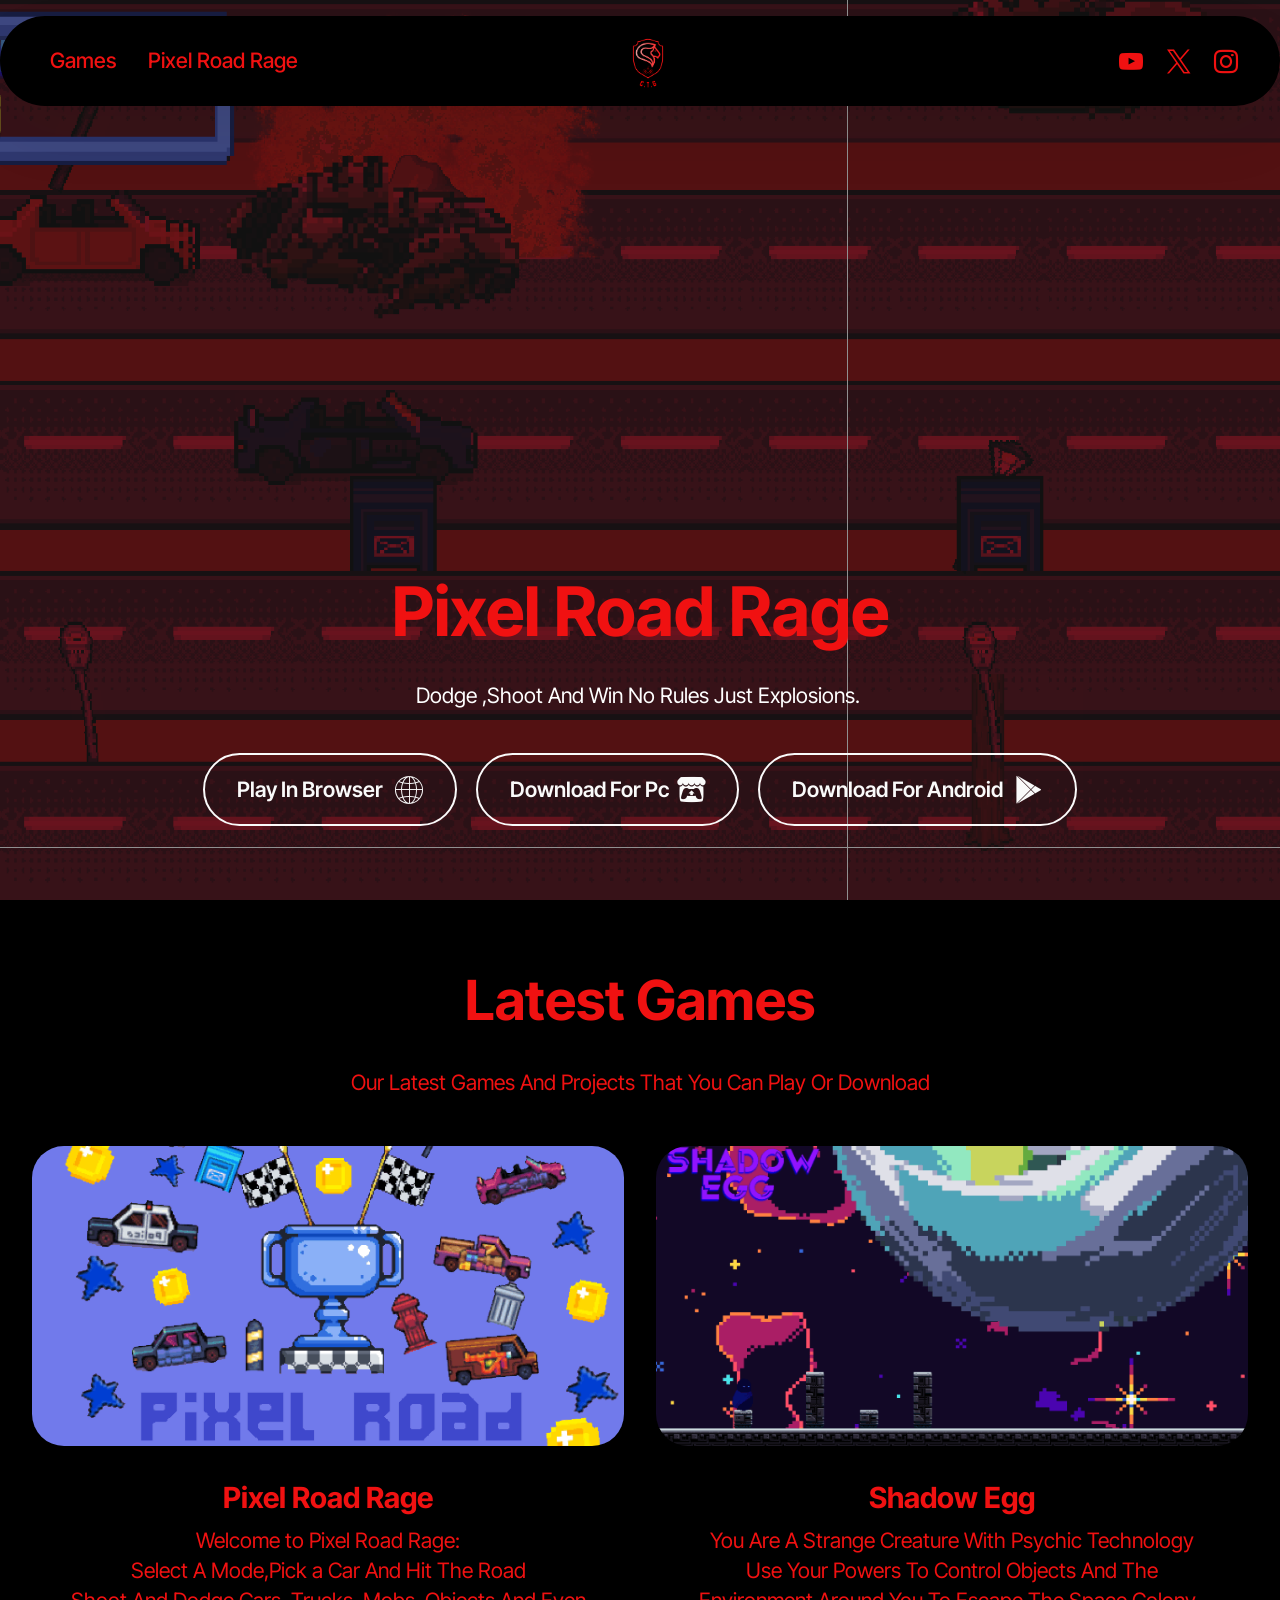
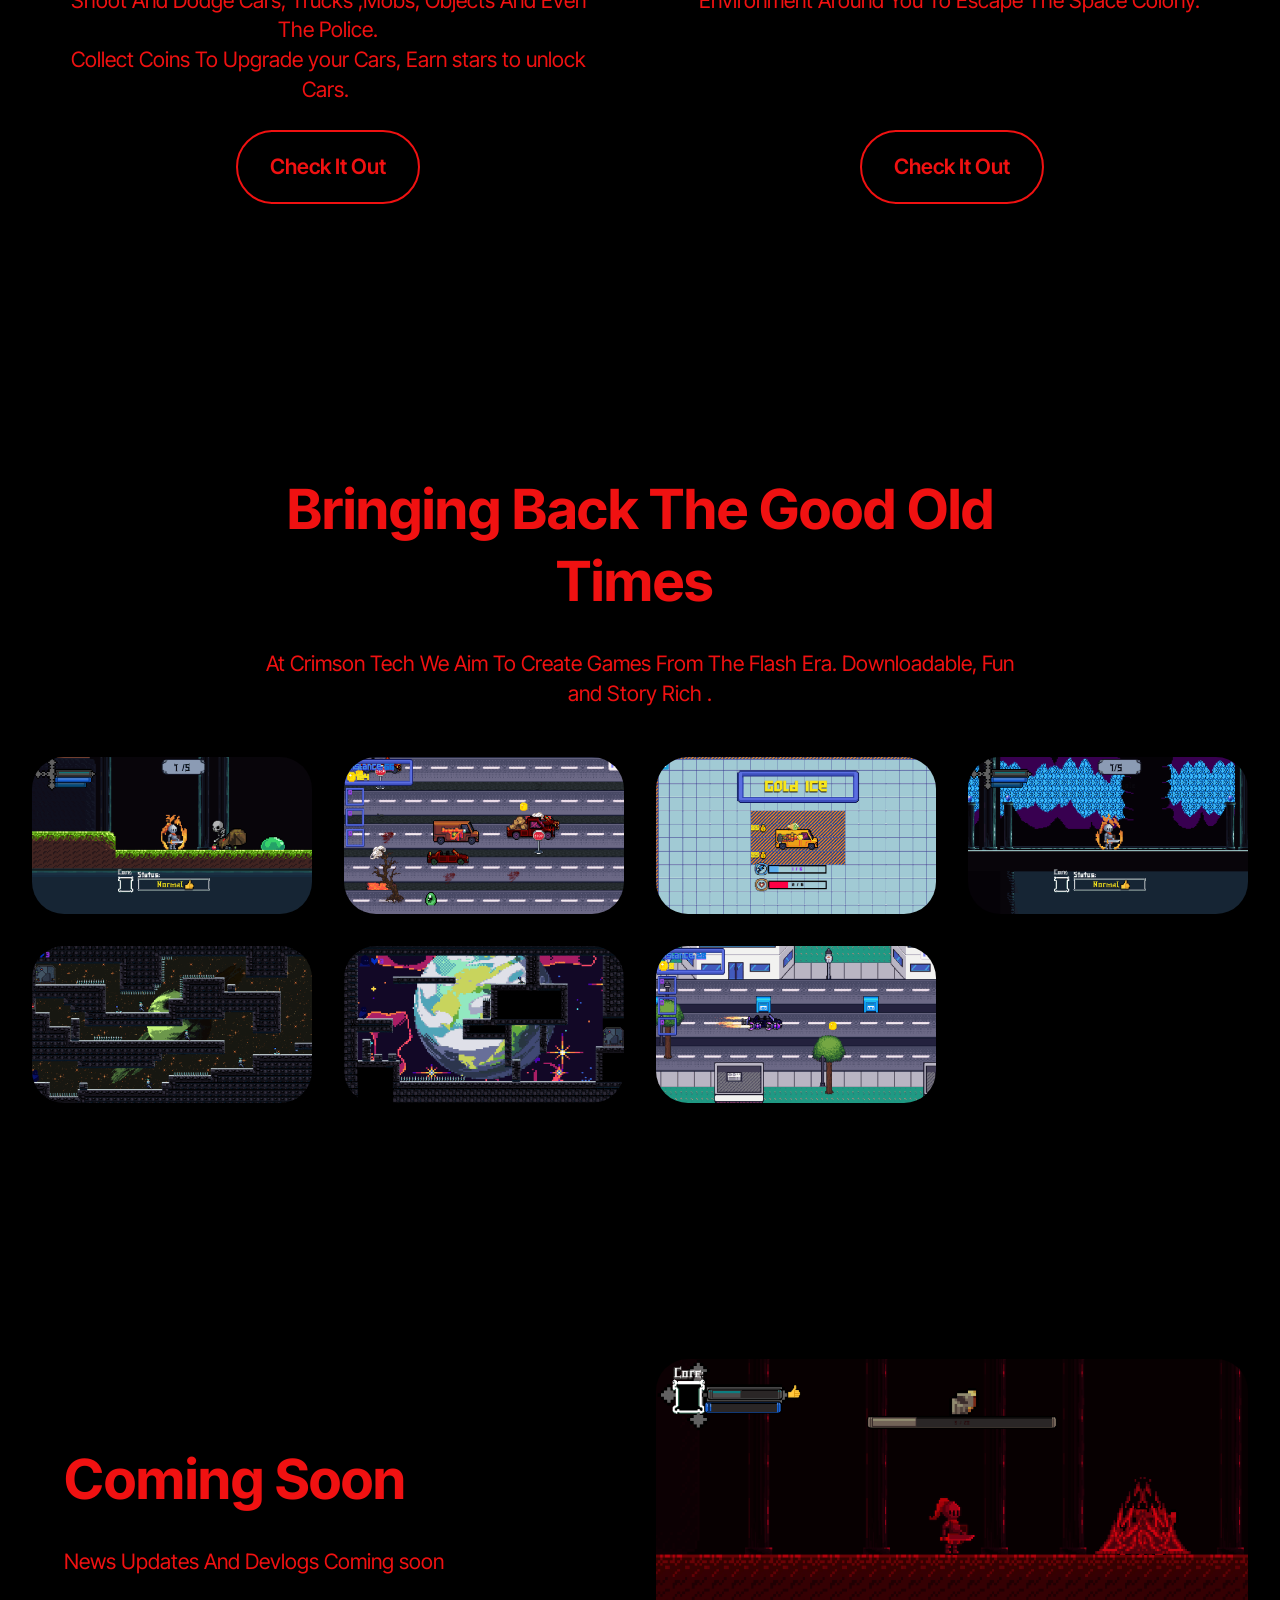
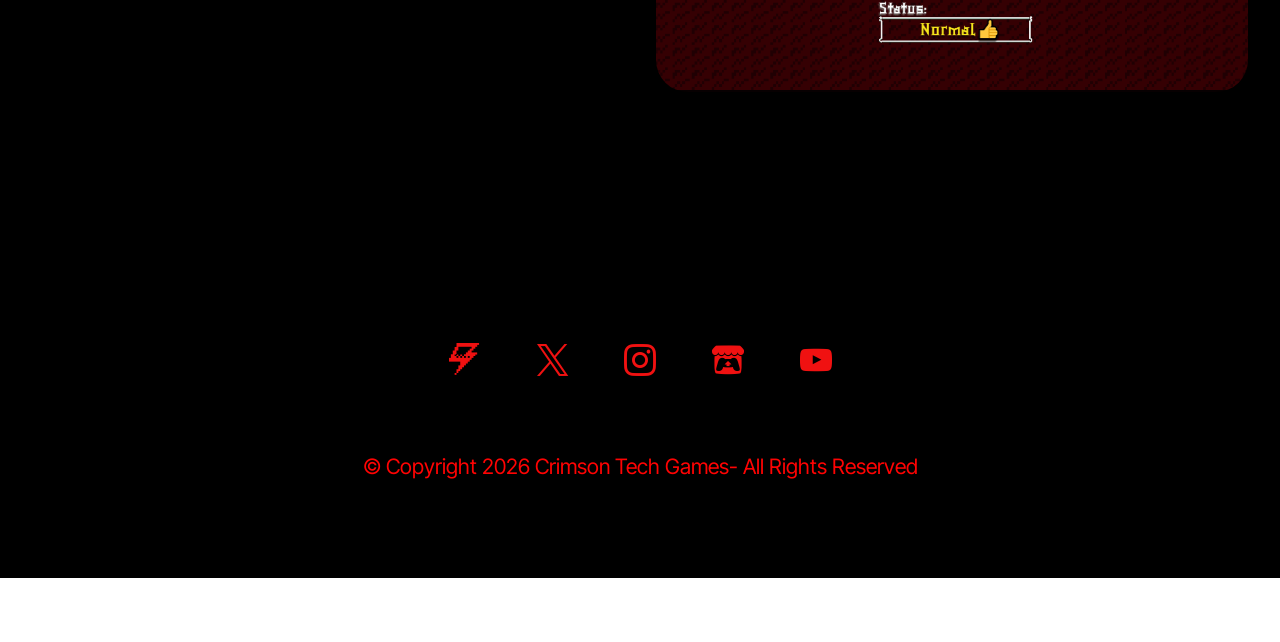
<file: index.html>
<!DOCTYPE html>
<html  >
<head>
  <!-- Site made with Mobirise Website Builder v6.1.12, https://mobirise.com -->
  <meta charset="UTF-8">
  <meta http-equiv="X-UA-Compatible" content="IE=edge">
  <meta name="generator" content="Mobirise v6.1.12, mobirise.com">
  <meta name="viewport" content="width=device-width, initial-scale=1, minimum-scale=1">
  <link rel="shortcut icon" href="assets/images/sprite142-354x354.png" type="image/x-icon">
  <meta name="description" content="">
  
  
  <title>Home</title>
  <link rel="stylesheet" href="assets/web/assets/mobirise-icons2/mobirise2.css">
  <link rel="stylesheet" href="assets/bootstrap/css/bootstrap.min.css">
  <link rel="stylesheet" href="assets/parallax/jarallax.css">
  <link rel="stylesheet" href="assets/animatecss/animate.css">
  <link rel="stylesheet" href="assets/dropdown/css/style.css">
  <link rel="stylesheet" href="assets/socicon/css/styles.css">
  <link rel="stylesheet" href="assets/theme/css/style.css">
  <link rel="stylesheet" href="assets/gallery/style.css">
  <link rel="preload" href="https://fonts.googleapis.com/css?family=Inter+Tight:100,200,300,400,500,600,700,800,900,100i,200i,300i,400i,500i,600i,700i,800i,900i&display=swap" as="style" onload="this.onload=null;this.rel='stylesheet'">
  <noscript><link rel="stylesheet" href="https://fonts.googleapis.com/css?family=Inter+Tight:100,200,300,400,500,600,700,800,900,100i,200i,300i,400i,500i,600i,700i,800i,900i&display=swap"></noscript>
  <link rel="preload" as="style" href="assets/mobirise/css/mbr-additional.css?v=u74bTY"><link rel="stylesheet" href="assets/mobirise/css/mbr-additional.css?v=u74bTY" type="text/css">

  
  
  
</head>
<body>
  
  <section data-bs-version="5.1" class="menu menu3 cid-vbEOMKBqoA" once="menu" id="menu03-1i">
	

	<nav class="navbar navbar-dropdown navbar-fixed-top navbar-expand-lg">
		<div class="container">
			<div class="navbar-brand">
				<span class="navbar-logo">
					<a href="index.html">
						<img src="assets/images/sprite142-354x354.png" alt="Mobirise Website Builder" style="height: 4rem;">
					</a>
				</span>
				
			</div>
			<button class="navbar-toggler" type="button" data-toggle="collapse" data-bs-toggle="collapse" data-target="#navbarSupportedContent" data-bs-target="#navbarSupportedContent" aria-controls="navbarNavAltMarkup" aria-expanded="false" aria-label="Toggle navigation">
				<div class="hamburger">
					<span></span>
					<span></span>
					<span></span>
					<span></span>
				</div>
			</button>
			<div class="collapse navbar-collapse" id="navbarSupportedContent">
				<ul class="navbar-nav nav-dropdown nav-right" data-app-modern-menu="true"><li class="nav-item">
						<a class="nav-link link text-secondary text-primary display-4" href="page1.html">Games</a>
					</li>
					
					<li class="nav-item">
						<a class="nav-link link text-secondary text-primary display-4" href="page2.html">Pixel Road Rage</a>
					</li></ul>
				<div class="icons-menu">
					<a class="iconfont-wrapper" href="https://www.youtube.com/channel/UCekKNxj-iC4_sc5JdUWZUTg">
						<span class="p-2 mbr-iconfont socicon-youtube socicon"></span>
					</a>
					<a class="iconfont-wrapper" href="https://twitter.com/Crimsontech2">
						<span class="p-2 mbr-iconfont socicon-twitter socicon"></span>
					</a>
					<a class="iconfont-wrapper" href="https://www.instagram.com/crimsontech_/">
						<span class="p-2 mbr-iconfont socicon-instagram socicon"></span>
					</a>
					
				</div>
				
			</div>
		</div>
	</nav>
</section>

<section data-bs-version="5.1" class="header18 cid-vbEQi7go1E mbr-fullscreen mbr-parallax-background" id="header18-1k">
  

  <div class="mbr-overlay" style="opacity: 0.5; background-color: rgb(35, 35, 35);"></div>
  <div class="container-fluid">
    <div class="row">
      <div class="content-wrap col-12 col-md-12">
        <h1 class="mbr-section-title mbr-fonts-style mbr-white mb-4 display-1">
          <strong><br>Pixel Road Rage</strong></h1>
        
        <p class="mbr-fonts-style mbr-text mbr-white mb-4 display-7">Dodge ,Shoot And Win No Rules Just Explosions.&nbsp;</p>
        <div class="mbr-section-btn"><a class="btn btn-white-outline display-7" href="https://mobiri.se"><span class="socicon socicon-internet mbr-iconfont mbr-iconfont-btn"></span>Play In Browser&nbsp;</a> <a class="btn btn-white-outline display-7" href="https://mobiri.se"><span class="socicon socicon-itchio mbr-iconfont mbr-iconfont-btn"></span>Download For Pc</a> <a class="btn btn-white-outline display-7" href="https://mobiri.se"><span class="socicon socicon-play mbr-iconfont mbr-iconfont-btn"></span>Download For Android&nbsp;</a></div>
      </div>
    </div>
  </div>
</section>

<section data-bs-version="5.1" class="features4 cid-tMlEXTHLbS" id="features04-w">
	
	
	<div class="container">
		<div class="row justify-content-center">
			<div class="col-12 content-head">
				<div class="mbr-section-head mb-5">
					<h4 class="mbr-section-title mbr-fonts-style align-center mb-0 display-2"><strong>Latest Games</strong></h4>
					<h5 class="mbr-section-subtitle mbr-fonts-style align-center mb-0 mt-4 display-7">Our Latest Games And Projects That You Can Play Or Download</h5>
					
				</div>
			</div>
		</div>
		<div class="row">
			<div class="item features-image col-12 col-md-6 col-lg-6">
				<div class="item-wrapper">
					<div class="item-img">
						<img src="assets/images/ct-634x630.png" alt="Mobirise Website Builder">
					</div>
					<div class="item-content">
						<h5 class="item-title mbr-fonts-style display-5"><strong>Pixel Road Rage</strong></h5>
						
						<p class="mbr-text mbr-fonts-style display-7">Welcome to Pixel Road Rage:
<br>Select A Mode,Pick a Car And Hit The Road 
<br>Shoot And Dodge Cars, Trucks ,Mobs, Objects And Even The Police.
<br>Collect Coins To Upgrade your Cars, Earn stars to unlock Cars.&nbsp;</p>
						<div class="mbr-section-btn item-footer"><a href="page2.html" class="btn item-btn btn-success-outline display-7">Check It Out</a></div>
					</div>

				</div>
			</div>
			<div class="item features-image col-12 col-md-6 col-lg-6">
				<div class="item-wrapper">
					<div class="item-img">
						<img src="assets/images/screenshot20185-703x395.png" alt="Mobirise Website Builder">
					</div>
					<div class="item-content">
						<h5 class="item-title mbr-fonts-style display-5"><strong>Shadow Egg</strong></h5>
						
						<p class="mbr-text mbr-fonts-style display-7">You Are A Strange Creature With Psychic Technology  Use Your Powers To Control Objects And The Environment Around You To Escape The Space Colony.&nbsp;</p>
						<div class="mbr-section-btn item-footer"><a href="page4.html" class="btn item-btn btn-success-outline display-7">Check It Out</a></div>
					</div>
				</div>
			</div>
			
		</div>
	</div>
</section>

<section data-bs-version="5.1" class="gallery1 mbr-gallery cid-tMlDYtQ5fF" id="gallery02-v">
    

    
    

    <div class="container-fluid">
        <div class="row justify-content-center">
            <div class="col-12 content-head">
                <div class="mbr-section-head mb-5">
                    <h3 class="mbr-section-title mbr-fonts-style align-center m-0 display-2"><strong>Bringing Back The Good Old Times&nbsp;</strong></h3>
                    <h4 class="mbr-section-subtitle mbr-fonts-style align-center mb-0 mt-4 display-7">At Crimson Tech We Aim To Create Games From The Flash Era. Downloadable, Fun and Story Rich .</h4>
                </div>
            </div>
        </div>
        <div class="row mbr-gallery mbr-masonry" data-masonry="{&quot;percentPosition&quot;: true }">
            <div class="col-12 col-md-6 col-lg-3 item gallery-image">
                <div class="item-wrapper" data-toggle="modal" data-bs-toggle="modal" data-target="#vfrZmGbD8k-modal" data-bs-target="#vfrZmGbD8k-modal">
                    <img class="w-100" src="assets/images/screenshot20113-511x287.png" alt="Mobirise Website Builder" data-slide-to="0" data-bs-slide-to="0" data-target="#lb-vfrZmGbD8k" data-bs-target="#lb-vfrZmGbD8k">
                    <div class="icon-wrapper">
                        <span class="mobi-mbri mobi-mbri-search mbr-iconfont mbr-iconfont-btn"></span>
                    </div>
                </div>
                
            </div>
            <div class="col-12 col-md-6 col-lg-3 item gallery-image">
                <div class="item-wrapper" data-toggle="modal" data-bs-toggle="modal" data-target="#vfrZmGbD8k-modal" data-bs-target="#vfrZmGbD8k-modal">
                    <img class="w-100" src="assets/images/screenshot20137-511x287.png" alt="Mobirise Website Builder" data-slide-to="1" data-bs-slide-to="1" data-target="#lb-vfrZmGbD8k" data-bs-target="#lb-vfrZmGbD8k">
                    <div class="icon-wrapper">
                        <span class="mobi-mbri mobi-mbri-search mbr-iconfont mbr-iconfont-btn"></span>
                    </div>
                </div>
                
            </div>
            <div class="col-12 col-md-6 col-lg-3 item gallery-image">
                <div class="item-wrapper" data-toggle="modal" data-bs-toggle="modal" data-target="#vfrZmGbD8k-modal" data-bs-target="#vfrZmGbD8k-modal">
                    <img class="w-100" src="assets/images/screenshot20151-511x287.png" alt="Mobirise Website Builder" data-slide-to="2" data-bs-slide-to="2" data-target="#lb-vfrZmGbD8k" data-bs-target="#lb-vfrZmGbD8k">
                    <div class="icon-wrapper">
                        <span class="mobi-mbri mobi-mbri-search mbr-iconfont mbr-iconfont-btn"></span>
                    </div>
                </div>
                
            </div>
            <div class="col-12 col-md-6 col-lg-3 item gallery-image">
                <div class="item-wrapper" data-toggle="modal" data-bs-toggle="modal" data-target="#vfrZmGbD8k-modal" data-bs-target="#vfrZmGbD8k-modal">
                    <img class="w-100" src="assets/images/screenshot20114-511x287.png" alt="Mobirise Website Builder" data-slide-to="3" data-bs-slide-to="3" data-target="#lb-vfrZmGbD8k" data-bs-target="#lb-vfrZmGbD8k">
                    <div class="icon-wrapper">
                        <span class="mobi-mbri mobi-mbri-search mbr-iconfont mbr-iconfont-btn"></span>
                    </div>
                </div>
                
            </div>
            <div class="col-12 col-md-6 col-lg-3 item gallery-image">
                <div class="item-wrapper" data-toggle="modal" data-bs-toggle="modal" data-target="#vfrZmGbD8k-modal" data-bs-target="#vfrZmGbD8k-modal">
                    <img class="w-100" src="assets/images/screenshot20181-511x287.png" alt="Mobirise Website Builder" data-slide-to="4" data-bs-slide-to="4" data-target="#lb-vfrZmGbD8k" data-bs-target="#lb-vfrZmGbD8k">
                    <div class="icon-wrapper">
                        <span class="mobi-mbri mobi-mbri-search mbr-iconfont mbr-iconfont-btn"></span>
                    </div>
                </div>
                
            </div>
            <div class="col-12 col-md-6 col-lg-3 item gallery-image">
                <div class="item-wrapper" data-toggle="modal" data-bs-toggle="modal" data-target="#vfrZmGbD8k-modal" data-bs-target="#vfrZmGbD8k-modal">
                    <img class="w-100" src="assets/images/screenshot20182-511x287.png" alt="Mobirise Website Builder" data-slide-to="5" data-bs-slide-to="5" data-target="#lb-vfrZmGbD8k" data-bs-target="#lb-vfrZmGbD8k">
                    <div class="icon-wrapper">
                        <span class="mobi-mbri mobi-mbri-search mbr-iconfont mbr-iconfont-btn"></span>
                    </div>
                </div>
                
            </div>
            <div class="col-12 col-md-6 col-lg-3 item gallery-image">
                <div class="item-wrapper" data-toggle="modal" data-bs-toggle="modal" data-target="#vfrZmGbD8k-modal" data-bs-target="#vfrZmGbD8k-modal">
                    <img class="w-100" src="assets/images/screenshot20168-511x287.png" alt="Mobirise Website Builder" data-slide-to="6" data-bs-slide-to="6" data-target="#lb-vfrZmGbD8k" data-bs-target="#lb-vfrZmGbD8k">
                    <div class="icon-wrapper">
                        <span class="mobi-mbri mobi-mbri-search mbr-iconfont mbr-iconfont-btn"></span>
                    </div>
                </div>
                
            </div>
        </div>

        <div class="modal mbr-slider" tabindex="-1" role="dialog" aria-hidden="true" id="vfrZmGbD8k-modal">
            <div class="modal-dialog" role="document">
                <div class="modal-content">
                    <div class="modal-body">
                        <div class="carousel slide" id="lb-vfrZmGbD8k" data-interval="5000" data-bs-interval="5000">
                            <div class="carousel-inner">
                                <div class="carousel-item active">
                                    <img class="d-block w-100" src="assets/images/screenshot20113-511x287.png" alt="Mobirise Website Builder">
                                </div>
                                <div class="carousel-item">
                                    <img class="d-block w-100" src="assets/images/screenshot20137-511x287.png" alt="Mobirise Website Builder">
                                </div>
                                <div class="carousel-item">
                                    <img class="d-block w-100" src="assets/images/screenshot20151-511x287.png" alt="Mobirise Website Builder">
                                </div>
                                <div class="carousel-item">
                                    <img class="d-block w-100" src="assets/images/screenshot20114-511x287.png" alt="Mobirise Website Builder">
                                </div>
                                <div class="carousel-item">
                                    <img class="d-block w-100" src="assets/images/screenshot20181-511x287.png" alt="Mobirise Website Builder">
                                </div>
                                <div class="carousel-item">
                                    <img class="d-block w-100" src="assets/images/screenshot20182-511x287.png" alt="Mobirise Website Builder">
                                </div>
                                <div class="carousel-item">
                                    <img class="d-block w-100" src="assets/images/screenshot20168-511x287.png" alt="Mobirise Website Builder">
                                </div>
                            </div>
                            <ol class="carousel-indicators">
                                <li data-slide-to="0" data-bs-slide-to="0" class="active" data-target="#lb-vfrZmGbD8k" data-bs-target="#lb-vfrZmGbD8k"></li>
                                <li data-slide-to="1" data-bs-slide-to="1" data-target="#lb-vfrZmGbD8k" data-bs-target="#lb-vfrZmGbD8k"></li>
                                <li data-slide-to="2" data-bs-slide-to="2" data-target="#lb-vfrZmGbD8k" data-bs-target="#lb-vfrZmGbD8k"></li>
                                <li data-slide-to="3" data-bs-slide-to="3" data-target="#lb-vfrZmGbD8k" data-bs-target="#lb-vfrZmGbD8k"></li>
                                <li data-slide-to="4" data-bs-slide-to="4" data-target="#lb-vfrZmGbD8k" data-bs-target="#lb-vfrZmGbD8k"></li>
                                <li data-slide-to="5" data-bs-slide-to="5" data-target="#lb-vfrZmGbD8k" data-bs-target="#lb-vfrZmGbD8k"></li>
                                <li data-slide-to="6" data-bs-slide-to="6" data-target="#lb-vfrZmGbD8k" data-bs-target="#lb-vfrZmGbD8k"></li>
                            </ol>
                            <a role="button" href="" class="close" data-dismiss="modal" data-bs-dismiss="modal" aria-label="Close">
                            </a>
                            <a class="carousel-control-prev carousel-control" role="button" data-slide="prev" data-bs-slide="prev" href="#lb-vfrZmGbD8k">
                                <span class="mobi-mbri mobi-mbri-arrow-prev" aria-hidden="true"></span>
                                <span class="sr-only visually-hidden">Previous</span>
                            </a>
                            <a class="carousel-control-next carousel-control" role="button" data-slide="next" data-bs-slide="next" href="#lb-vfrZmGbD8k">
                                <span class="mobi-mbri mobi-mbri-arrow-next" aria-hidden="true"></span>
                                <span class="sr-only visually-hidden">Next</span>
                            </a>
                        </div>
                    </div>
                </div>
            </div>
        </div>
    </div>
</section>

<section data-bs-version="5.1" class="start article4 cid-vbKUwIge0W" id="article04-1l">
	

	
	

	<div class="container">
		<div class="row justify-content-center">
			<div class="col-12 col-md-12 col-lg-6 image-wrapper">
				<img class="w-100" src="assets/images/screenshot20135-1087x611.png" alt="Mobirise Website Builder">
			</div>
			<div class="col-12 col-md-12 col-lg">
				<div class="text-wrapper align-left">
					<h1 class="mbr-section-title mbr-fonts-style mb-4 display-2"><strong>Coming Soon</strong></h1>
					<p class="mbr-text mbr-fonts-style mb-4 display-7">News Updates And Devlogs Coming soon</p>
					
				</div>
			</div>
		</div>
	</div>
</section>

<section data-bs-version="5.1" class="footer1 programm5 cid-tJS9NNcTLZ" once="footers" id="footer03-8">

        

    

    <div class="container">
        <div class="row">

            

            <div class="col-12">
                <div class="social-row">
                    <div class="soc-item">
                        <a href="https://gamejolt.com/@Crim_24-tech" target="_blank">
                            <span class="mbr-iconfont display-7 socicon-gamejolt socicon"></span>
                        </a>
                    </div>
                    <div class="soc-item">
                        <a href="https://twitter.com/Crimsontech2" target="_blank">
                            <span class="mbr-iconfont socicon-twitter socicon"></span>
                        </a>
                    </div>
                    <div class="soc-item">
                        <a href="https://www.instagram.com/crimsontech_/" target="_blank">
                            <span class="mbr-iconfont socicon-instagram socicon"></span>
                        </a>
                    </div>
                    <div class="soc-item">
                        <a href="https://crimson-techx.itch.io" target="_blank">
                            <span class="mbr-iconfont socicon-itchio socicon"></span>
                        </a>
                    </div>
                    <div class="soc-item">
                        <a href="https://www.youtube.com/channel/UCekKNxj-iC4_sc5JdUWZUTg" target="_blank">
                            <span class="mbr-iconfont socicon-youtube socicon"></span>
                        </a>
                    </div>
                </div>
            </div>
            <div class="col-12 mt-5">
                <p class="mbr-fonts-style copyright display-7">
                    © Copyright 2026 Crimson Tech Games- All Rights Reserved
                </p>
            </div>
        </div>
    </div>
</section><section class="display-7" style="padding: 0;align-items: center;justify-content: center;flex-wrap: wrap;    align-content: center;display: flex;position: relative;height: 4rem;"><a href="https://mobiri.se/" style="flex: 1 1;height: 4rem;position: absolute;width: 100%;z-index: 1;"><img alt="" style="height: 4rem;" src="[data-uri]"></a><p style="margin: 0;text-align: center;" class="display-7">&#8204;</p><a style="z-index:1" href="https://mobirise.com/builder/ai-website-maker.html">AI Website Maker</a></section><script src="assets/bootstrap/js/bootstrap.bundle.min.js"></script>  <script src="assets/parallax/jarallax.js"></script>  <script src="assets/smoothscroll/smooth-scroll.js"></script>  <script src="assets/ytplayer/index.js"></script>  <script src="assets/dropdown/js/navbar-dropdown.js"></script>  <script src="assets/masonry/masonry.pkgd.min.js"></script>  <script src="assets/imagesloaded/imagesloaded.pkgd.min.js"></script>  <script src="assets/theme/js/script.js"></script>  <script src="assets/gallery/player.min.js"></script>  <script src="assets/gallery/script.js"></script>  
  
  
  <input name="animation" type="hidden">
  </body>
</html>
</file>
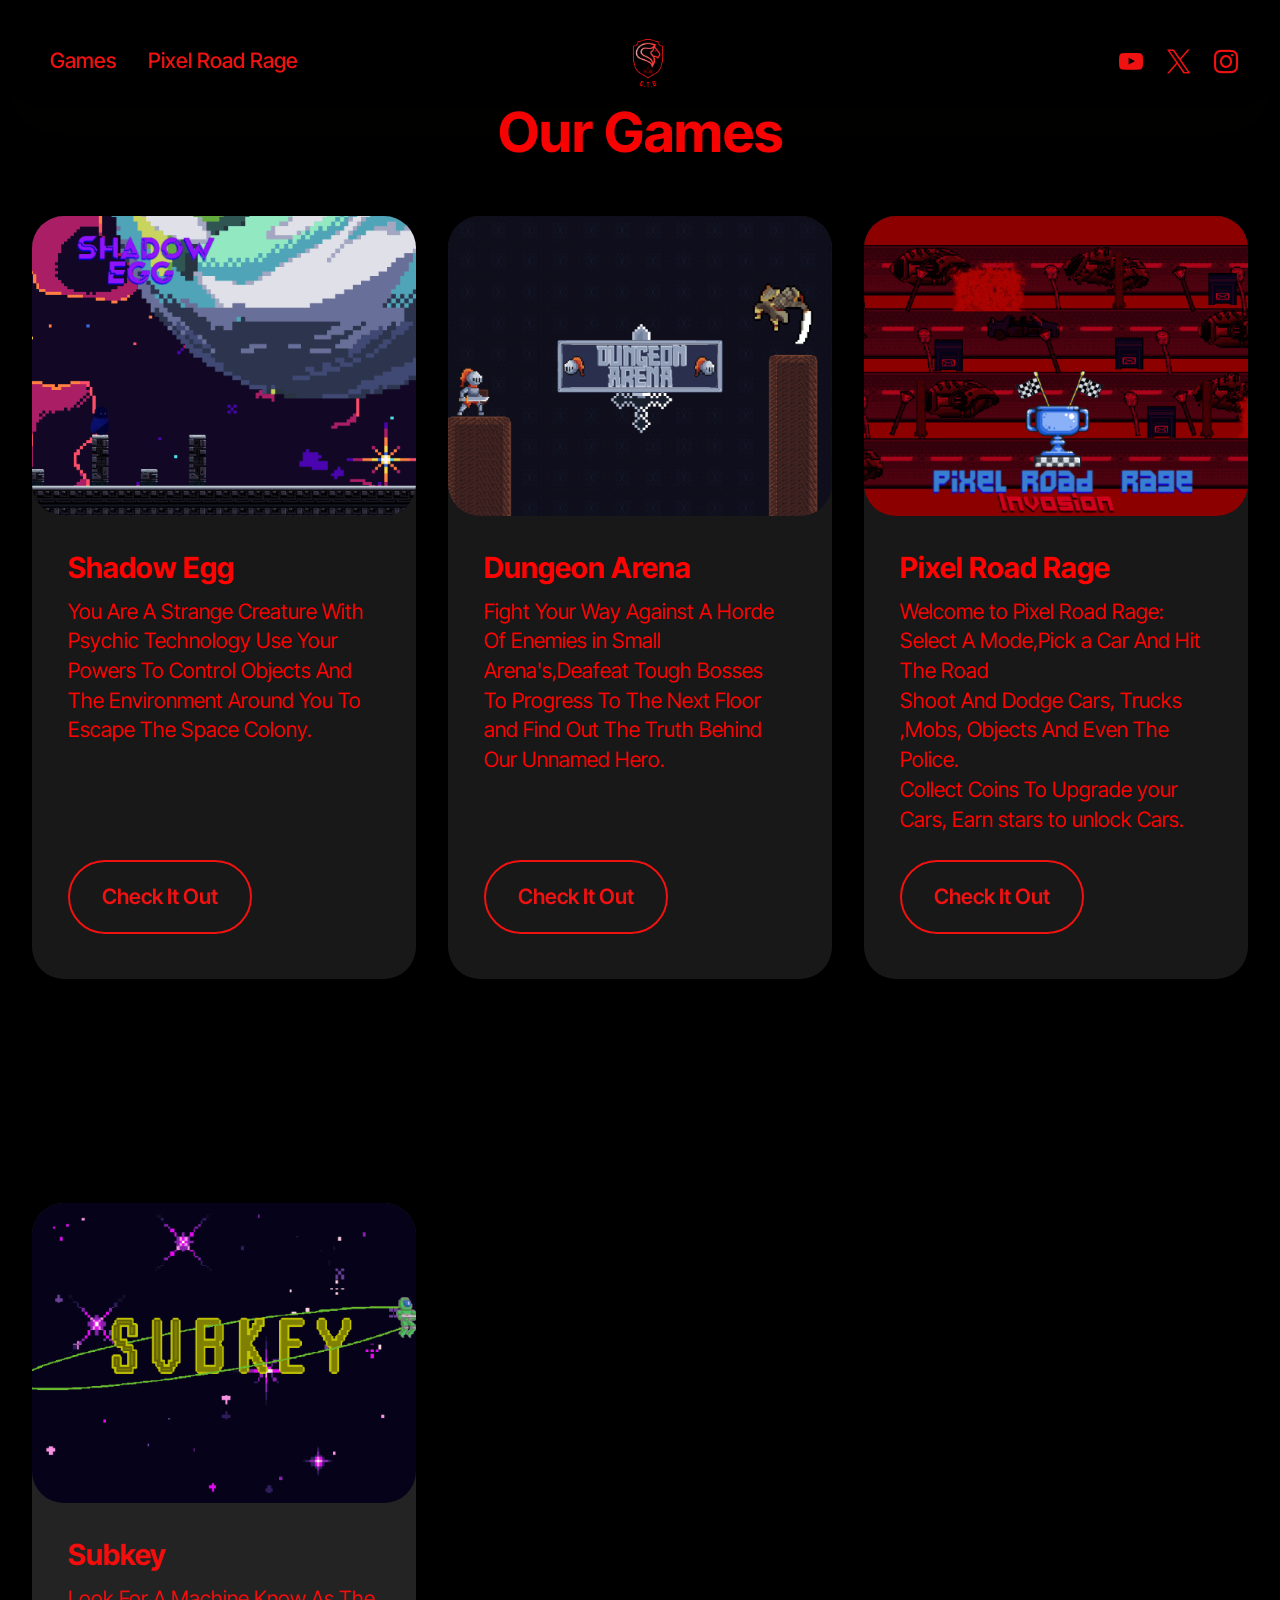
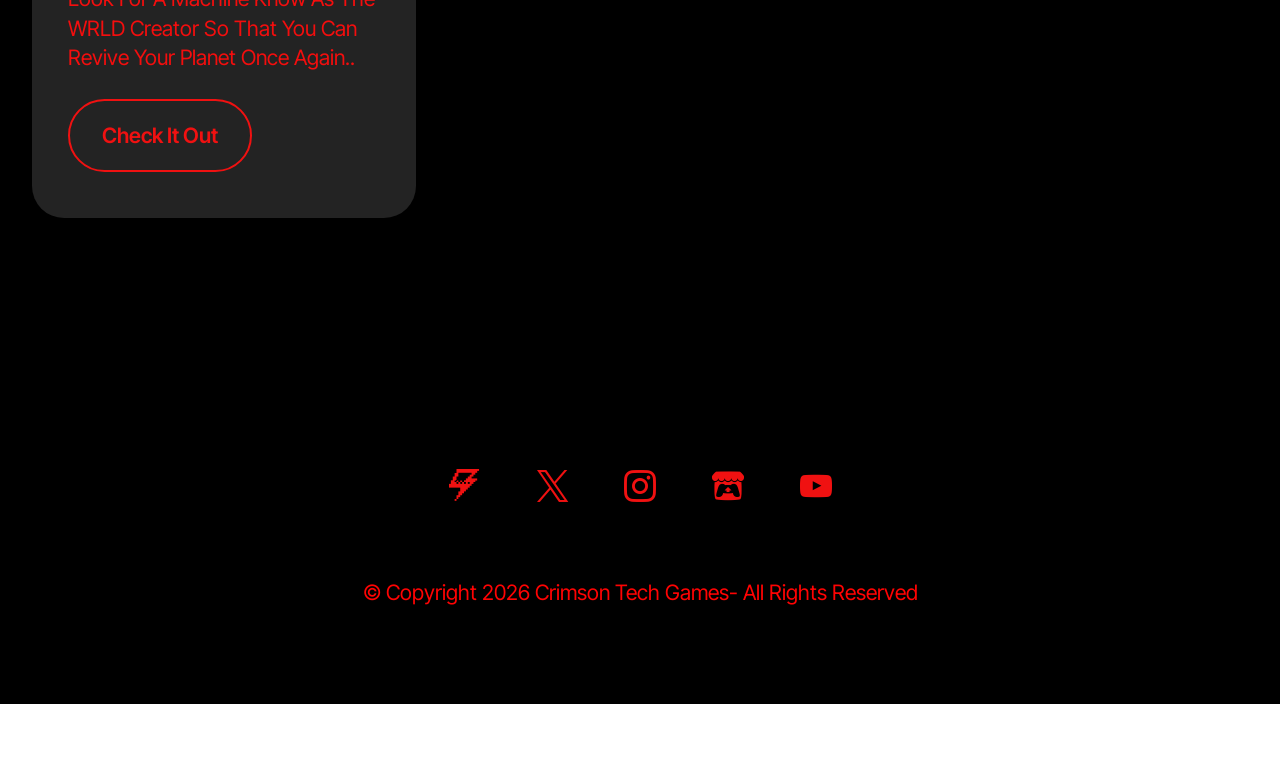
<file: page1.html>
<!DOCTYPE html>
<html  >
<head>
  <!-- Site made with Mobirise Website Builder v6.1.12, https://mobirise.com -->
  <meta charset="UTF-8">
  <meta http-equiv="X-UA-Compatible" content="IE=edge">
  <meta name="generator" content="Mobirise v6.1.12, mobirise.com">
  <meta name="viewport" content="width=device-width, initial-scale=1, minimum-scale=1">
  <link rel="shortcut icon" href="assets/images/sprite142-354x354.png" type="image/x-icon">
  <meta name="description" content="">
  
  
  <title>Our Games</title>
  <link rel="stylesheet" href="assets/web/assets/mobirise-icons2/mobirise2.css">
  <link rel="stylesheet" href="assets/bootstrap/css/bootstrap.min.css">
  <link rel="stylesheet" href="assets/animatecss/animate.css">
  <link rel="stylesheet" href="assets/dropdown/css/style.css">
  <link rel="stylesheet" href="assets/socicon/css/styles.css">
  <link rel="stylesheet" href="assets/theme/css/style.css">
  <link rel="preload" href="https://fonts.googleapis.com/css?family=Inter+Tight:100,200,300,400,500,600,700,800,900,100i,200i,300i,400i,500i,600i,700i,800i,900i&display=swap" as="style" onload="this.onload=null;this.rel='stylesheet'">
  <noscript><link rel="stylesheet" href="https://fonts.googleapis.com/css?family=Inter+Tight:100,200,300,400,500,600,700,800,900,100i,200i,300i,400i,500i,600i,700i,800i,900i&display=swap"></noscript>
  <link rel="preload" as="style" href="assets/mobirise/css/mbr-additional.css?v=s5mVmp"><link rel="stylesheet" href="assets/mobirise/css/mbr-additional.css?v=s5mVmp" type="text/css">

  
  
  
</head>
<body>
  
  <section data-bs-version="5.1" class="menu menu3 cid-vbEOMKBqoA" once="menu" id="menu03-1m">
	

	<nav class="navbar navbar-dropdown navbar-fixed-top navbar-expand-lg">
		<div class="container">
			<div class="navbar-brand">
				<span class="navbar-logo">
					<a href="index.html">
						<img src="assets/images/sprite142-354x354.png" alt="Mobirise Website Builder" style="height: 4rem;">
					</a>
				</span>
				
			</div>
			<button class="navbar-toggler" type="button" data-toggle="collapse" data-bs-toggle="collapse" data-target="#navbarSupportedContent" data-bs-target="#navbarSupportedContent" aria-controls="navbarNavAltMarkup" aria-expanded="false" aria-label="Toggle navigation">
				<div class="hamburger">
					<span></span>
					<span></span>
					<span></span>
					<span></span>
				</div>
			</button>
			<div class="collapse navbar-collapse" id="navbarSupportedContent">
				<ul class="navbar-nav nav-dropdown nav-right" data-app-modern-menu="true"><li class="nav-item">
						<a class="nav-link link text-secondary text-primary display-4" href="page1.html">Games</a>
					</li>
					
					<li class="nav-item">
						<a class="nav-link link text-secondary text-primary display-4" href="page2.html">Pixel Road Rage</a>
					</li></ul>
				<div class="icons-menu">
					<a class="iconfont-wrapper" href="https://www.youtube.com/channel/UCekKNxj-iC4_sc5JdUWZUTg">
						<span class="p-2 mbr-iconfont socicon-youtube socicon"></span>
					</a>
					<a class="iconfont-wrapper" href="https://twitter.com/Crimsontech2">
						<span class="p-2 mbr-iconfont socicon-twitter socicon"></span>
					</a>
					<a class="iconfont-wrapper" href="https://www.instagram.com/crimsontech_/">
						<span class="p-2 mbr-iconfont socicon-instagram socicon"></span>
					</a>
					
				</div>
				
			</div>
		</div>
	</nav>
</section>

<section data-bs-version="5.1" class="features4 start cid-vbR1bGwjs3" id="features04-1o">
	
	
	<div class="container">
		<div class="row justify-content-center">
			<div class="col-12 content-head">
				<div class="mbr-section-head mb-5">
					<h4 class="mbr-section-title mbr-fonts-style align-center mb-0 display-2">
						<strong>Our Games</strong></h4>
					
					
				</div>
			</div>
		</div>
		<div class="row">
			<div class="item features-image col-12 col-md-6 col-lg-4">
				<div class="item-wrapper">
					<div class="item-img">
						<img src="assets/images/screenshot20186-703x395.png" alt="Mobirise Website Builder">
					</div>
					<div class="item-content">
						<h5 class="item-title mbr-fonts-style display-5"><strong>Shadow Egg</strong></h5>
						<p class="mbr-text mbr-fonts-style display-7">You Are A Strange Creature With Psychic Technology Use Your Powers To Control Objects And The Environment Around You To Escape The Space Colony.&nbsp;</p>
						<div class="mbr-section-btn item-footer"><a href="page4.html" class="btn item-btn btn-success-outline display-7">Check It Out</a></div>
					</div>

				</div>
			</div>
			<div class="item features-image col-12 col-md-6 col-lg-4">
				<div class="item-wrapper">
					<div class="item-img">
						<img src="assets/images/screenshot20161-703x395.png" alt="Mobirise Website Builder">
					</div>
					<div class="item-content">
						<h5 class="item-title mbr-fonts-style display-5"><strong>Dungeon Arena</strong></h5>
						<p class="mbr-text mbr-fonts-style display-7">Fight Your Way Against A Horde Of Enemies in Small Arena's,Deafeat Tough Bosses 
<br>To Progress To The Next Floor and Find Out The Truth Behind Our Unnamed Hero.
						</p>
						<div class="mbr-section-btn item-footer"><a href="page3.html" class="btn item-btn btn-success-outline display-7">Check It Out</a></div>
					</div>
				</div>
			</div>
			<div class="item features-image col-12 col-md-6 col-lg-4">
				<div class="item-wrapper">
					<div class="item-img">
						<img src="assets/images/screenshot20206-703x395.png" alt="Mobirise Website Builder">
					</div>
					<div class="item-content">
						<h5 class="item-title mbr-fonts-style display-5"><strong>Pixel Road Rage</strong></h5>
						<p class="mbr-text mbr-fonts-style display-7">Welcome to Pixel Road Rage:
<br>Select A Mode,Pick a Car And Hit The Road
<br>Shoot And Dodge Cars, Trucks ,Mobs, Objects And Even The Police.
<br>Collect Coins To Upgrade your Cars, Earn stars to unlock Cars.&nbsp;<br>
						</p>
						<div class="mbr-section-btn item-footer"><a href="page2.html" class="btn item-btn btn-success-outline display-7">Check It Out</a></div>
					</div>
				</div>
			</div>
		</div>
	</div>
</section>

<section data-bs-version="5.1" class="features4 start cid-vbR5602wOW" id="features04-1q">
	
	
	<div class="container">
		<div class="row justify-content-center">
			<div class="col-12 content-head">
				
			</div>
		</div>
		<div class="row">
			<div class="item features-image col-12 col-md-6 col-lg-4">
				<div class="item-wrapper">
					<div class="item-img">
						<img src="assets/images/5r2oo2-703x395.png" alt="Mobirise Website Builder">
					</div>
					<div class="item-content">
						<h5 class="item-title mbr-fonts-style display-5"><strong>Subkey&nbsp;</strong></h5>
						<p class="mbr-text mbr-fonts-style display-7">Look For A Machine Know As The WRLD Creator So That You Can Revive Your Planet Once Again..
						</p>
						<div class="mbr-section-btn item-footer"><a href="page5.html" class="btn item-btn btn-secondary-outline display-7">Check It Out</a></div>
					</div>

				</div>
			</div>
			
			
		</div>
	</div>
</section>

<section data-bs-version="5.1" class="footer1 programm5 cid-tJS9NNcTLZ" once="footers" id="footer03-1n">

        

    

    <div class="container">
        <div class="row">

            

            <div class="col-12">
                <div class="social-row">
                    <div class="soc-item">
                        <a href="https://gamejolt.com/@Crim_24-tech" target="_blank">
                            <span class="mbr-iconfont display-7 socicon-gamejolt socicon"></span>
                        </a>
                    </div>
                    <div class="soc-item">
                        <a href="https://twitter.com/Crimsontech2" target="_blank">
                            <span class="mbr-iconfont socicon-twitter socicon"></span>
                        </a>
                    </div>
                    <div class="soc-item">
                        <a href="https://www.instagram.com/crimsontech_/" target="_blank">
                            <span class="mbr-iconfont socicon-instagram socicon"></span>
                        </a>
                    </div>
                    <div class="soc-item">
                        <a href="https://crimson-techx.itch.io" target="_blank">
                            <span class="mbr-iconfont socicon-itchio socicon"></span>
                        </a>
                    </div>
                    <div class="soc-item">
                        <a href="https://www.youtube.com/channel/UCekKNxj-iC4_sc5JdUWZUTg" target="_blank">
                            <span class="mbr-iconfont socicon-youtube socicon"></span>
                        </a>
                    </div>
                </div>
            </div>
            <div class="col-12 mt-5">
                <p class="mbr-fonts-style copyright display-7">
                    © Copyright 2026 Crimson Tech Games- All Rights Reserved
                </p>
            </div>
        </div>
    </div>
</section><section class="display-7" style="padding: 0;align-items: center;justify-content: center;flex-wrap: wrap;    align-content: center;display: flex;position: relative;height: 4rem;"><a href="https://mobiri.se/" style="flex: 1 1;height: 4rem;position: absolute;width: 100%;z-index: 1;"><img alt="" style="height: 4rem;" src="[data-uri]"></a><p style="margin: 0;text-align: center;" class="display-7">&#8204;</p><a style="z-index:1" href="https://mobirise.com/html-builder.html">HTML Builder</a></section><script src="assets/bootstrap/js/bootstrap.bundle.min.js"></script>  <script src="assets/smoothscroll/smooth-scroll.js"></script>  <script src="assets/ytplayer/index.js"></script>  <script src="assets/dropdown/js/navbar-dropdown.js"></script>  <script src="assets/theme/js/script.js"></script>  
  
  
  <input name="animation" type="hidden">
  </body>
</html>
</file>
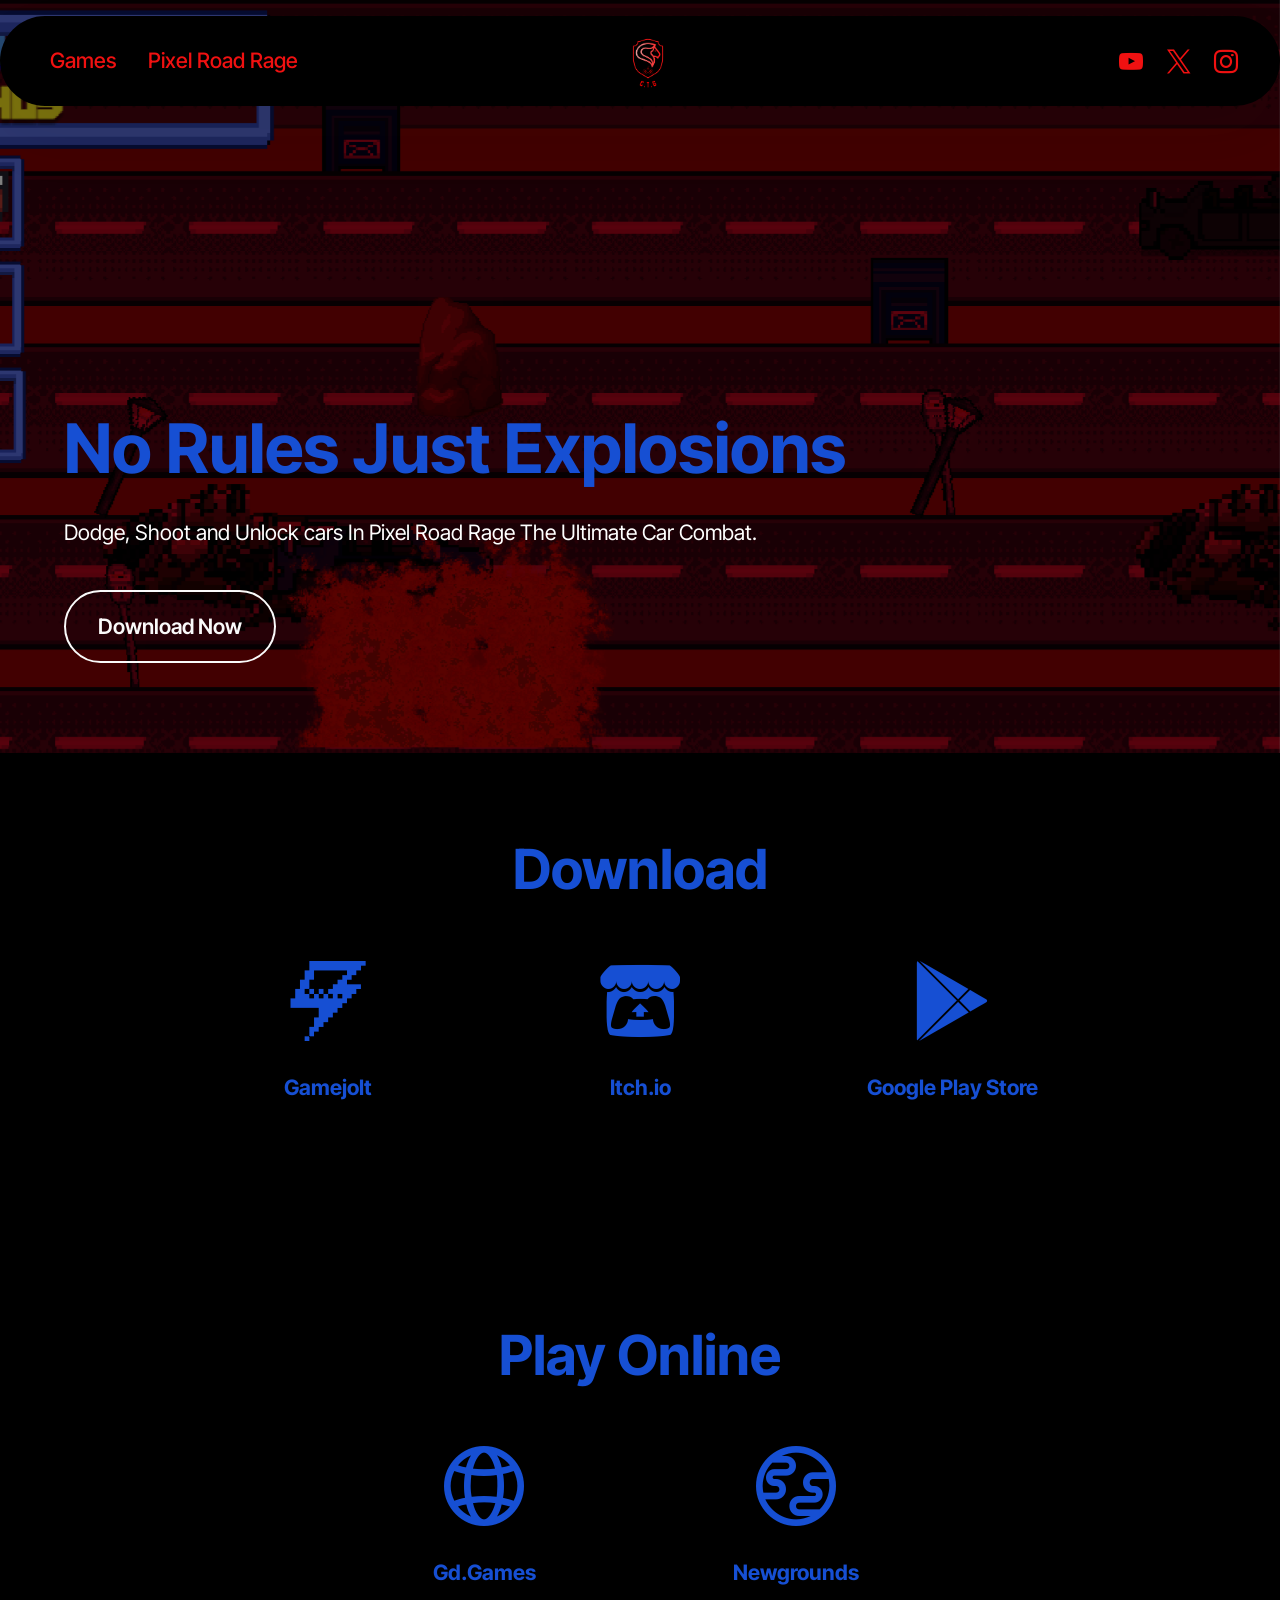
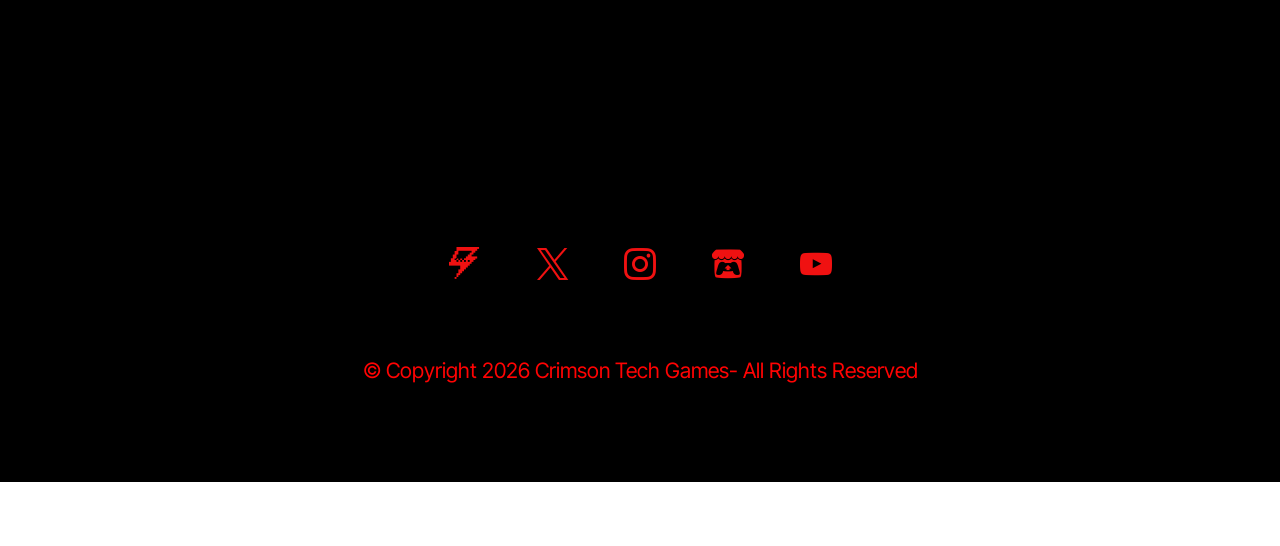
<file: page2.html>
<!DOCTYPE html>
<html  >
<head>
  <!-- Site made with Mobirise Website Builder v6.1.12, https://mobirise.com -->
  <meta charset="UTF-8">
  <meta http-equiv="X-UA-Compatible" content="IE=edge">
  <meta name="generator" content="Mobirise v6.1.12, mobirise.com">
  <meta name="viewport" content="width=device-width, initial-scale=1, minimum-scale=1">
  <link rel="shortcut icon" href="assets/images/sprite142-354x354.png" type="image/x-icon">
  <meta name="description" content="">
  
  
  <title>Pixel Road Rage</title>
  <link rel="stylesheet" href="assets/web/assets/mobirise-icons2/mobirise2.css">
  <link rel="stylesheet" href="assets/bootstrap/css/bootstrap.min.css">
  <link rel="stylesheet" href="assets/parallax/jarallax.css">
  <link rel="stylesheet" href="assets/animatecss/animate.css">
  <link rel="stylesheet" href="assets/dropdown/css/style.css">
  <link rel="stylesheet" href="assets/socicon/css/styles.css">
  <link rel="stylesheet" href="assets/theme/css/style.css">
  <link rel="preload" href="https://fonts.googleapis.com/css?family=Inter+Tight:100,200,300,400,500,600,700,800,900,100i,200i,300i,400i,500i,600i,700i,800i,900i&display=swap" as="style" onload="this.onload=null;this.rel='stylesheet'">
  <noscript><link rel="stylesheet" href="https://fonts.googleapis.com/css?family=Inter+Tight:100,200,300,400,500,600,700,800,900,100i,200i,300i,400i,500i,600i,700i,800i,900i&display=swap"></noscript>
  <link rel="preload" as="style" href="assets/mobirise/css/mbr-additional.css?v=B6t1Yo"><link rel="stylesheet" href="assets/mobirise/css/mbr-additional.css?v=B6t1Yo" type="text/css">

  
  
  
</head>
<body>
  
  <section data-bs-version="5.1" class="menu menu3 cid-vbEOMKBqoA" once="menu" id="menu03-1r">
	

	<nav class="navbar navbar-dropdown navbar-fixed-top navbar-expand-lg">
		<div class="container">
			<div class="navbar-brand">
				<span class="navbar-logo">
					<a href="index.html">
						<img src="assets/images/sprite142-354x354.png" alt="Mobirise Website Builder" style="height: 4rem;">
					</a>
				</span>
				
			</div>
			<button class="navbar-toggler" type="button" data-toggle="collapse" data-bs-toggle="collapse" data-target="#navbarSupportedContent" data-bs-target="#navbarSupportedContent" aria-controls="navbarNavAltMarkup" aria-expanded="false" aria-label="Toggle navigation">
				<div class="hamburger">
					<span></span>
					<span></span>
					<span></span>
					<span></span>
				</div>
			</button>
			<div class="collapse navbar-collapse" id="navbarSupportedContent">
				<ul class="navbar-nav nav-dropdown nav-right" data-app-modern-menu="true"><li class="nav-item">
						<a class="nav-link link text-secondary text-primary display-4" href="page1.html">Games</a>
					</li>
					
					<li class="nav-item">
						<a class="nav-link link text-secondary text-primary display-4" href="page2.html">Pixel Road Rage</a>
					</li></ul>
				<div class="icons-menu">
					<a class="iconfont-wrapper" href="https://www.youtube.com/channel/UCekKNxj-iC4_sc5JdUWZUTg">
						<span class="p-2 mbr-iconfont socicon-youtube socicon"></span>
					</a>
					<a class="iconfont-wrapper" href="https://twitter.com/Crimsontech2">
						<span class="p-2 mbr-iconfont socicon-twitter socicon"></span>
					</a>
					<a class="iconfont-wrapper" href="https://www.instagram.com/crimsontech_/">
						<span class="p-2 mbr-iconfont socicon-instagram socicon"></span>
					</a>
					
				</div>
				
			</div>
		</div>
	</nav>
</section>

<section data-bs-version="5.1" class="header18 cid-vc2g0uY4sA mbr-parallax-background" id="header18-1t">
  

  <div class="mbr-overlay" style="opacity: 0.5; background-color: rgb(0, 0, 0);"></div>
  <div class="container-fluid">
    <div class="row">
      <div class="content-wrap col-12 col-md-12">
        <h1 class="mbr-section-title mbr-fonts-style mbr-white mb-4 display-1">
          <strong><br>No Rules Just Explosions</strong></h1>
        
        <p class="mbr-fonts-style mbr-text mbr-white mb-4 display-7">Dodge, Shoot and Unlock cars In Pixel Road Rage The Ultimate Car Combat.&nbsp;</p>
        <div class="mbr-section-btn"><a class="btn btn-white-outline display-7" href="page2.html#features1-1w">Download Now</a></div>
      </div>
    </div>
  </div>
</section>

<section data-bs-version="5.1" class="features25 cid-vc2i4RskLm" id="features1-1w">
    

    
    
    <div class="container">
        <div class="row mb-5">
            <div class="col-12">
                <h3 class="mbr-section-title mbr-fonts-style align-center mb-2 display-2"><strong>Download</strong></h3>
                
            </div>
        </div>
        <div class="row">
            
            <div class="item features-without-image mb-5 col-12 col-md-3 active">
                <div class="item-wrapper align-center">
                    <div class="iconfont-wrapper">
                        <span class="mbr-iconfont socicon-gamejolt socicon" style="color: rgb(22, 79, 211); fill: rgb(22, 79, 211);"></span>
                    </div>
                    <h5 class="card-title mbr-fonts-style display-7"><strong>Gamejolt</strong></h5>
                    
                </div>
            </div><div class="item features-without-image mb-5 col-12 col-md-3">
                <div class="item-wrapper align-center">
                    <div class="iconfont-wrapper">
                        <span class="mbr-iconfont socicon-itchio socicon" style="color: rgb(22, 79, 211); fill: rgb(22, 79, 211);"></span>
                    </div>
                    <h5 class="card-title mbr-fonts-style display-7"><strong>Itch.io</strong></h5>
                    
                </div>
            </div>
            <div class="item features-without-image mb-5 col-12 col-md-3">
                <div class="item-wrapper align-center">
                    <div class="card-box">
                        <div class="iconfont-wrapper">
                            <span class="mbr-iconfont socicon-play socicon" style="color: rgb(22, 79, 211); fill: rgb(22, 79, 211);"></span>
                        </div>
                        <h5 class="card-title mbr-fonts-style display-7"><strong>Google Play Store</strong></h5>
                        
                    </div>
                </div>
            </div>
        </div>
    </div>
</section>

<section data-bs-version="5.1" class="features25 cid-vc2jmMJ0KA" id="features1-1x">
    

    
    
    <div class="container">
        <div class="row mb-5">
            <div class="col-12">
                <h3 class="mbr-section-title mbr-fonts-style align-center mb-2 display-2"><strong>Play Online</strong></h3>
                
            </div>
        </div>
        <div class="row">
            
            <div class="item features-without-image mb-5 col-12 col-md-3 active">
                <div class="item-wrapper align-center">
                    <div class="iconfont-wrapper">
                        <span class="mbr-iconfont mobi-mbri-globe-2 mobi-mbri" style="color: rgb(22, 79, 211); fill: rgb(22, 79, 211);"></span>
                    </div>
                    <h5 class="card-title mbr-fonts-style display-7"><strong>Gd.Games</strong></h5>
                    
                </div>
            </div><div class="item features-without-image mb-5 col-12 col-md-3">
                <div class="item-wrapper align-center">
                    <div class="iconfont-wrapper">
                        <span class="mbr-iconfont mobi-mbri-globe mobi-mbri" style="color: rgb(22, 79, 211); fill: rgb(22, 79, 211);"></span>
                    </div>
                    <h5 class="card-title mbr-fonts-style display-7"><strong>Newgrounds</strong></h5>
                    
                </div>
            </div>
            
        </div>
    </div>
</section>

<section data-bs-version="5.1" class="footer1 programm5 cid-tJS9NNcTLZ" once="footers" id="footer03-1s">

        

    

    <div class="container">
        <div class="row">

            

            <div class="col-12">
                <div class="social-row">
                    <div class="soc-item">
                        <a href="https://gamejolt.com/@Crim_24-tech" target="_blank">
                            <span class="mbr-iconfont display-7 socicon-gamejolt socicon"></span>
                        </a>
                    </div>
                    <div class="soc-item">
                        <a href="https://twitter.com/Crimsontech2" target="_blank">
                            <span class="mbr-iconfont socicon-twitter socicon"></span>
                        </a>
                    </div>
                    <div class="soc-item">
                        <a href="https://www.instagram.com/crimsontech_/" target="_blank">
                            <span class="mbr-iconfont socicon-instagram socicon"></span>
                        </a>
                    </div>
                    <div class="soc-item">
                        <a href="https://crimson-techx.itch.io" target="_blank">
                            <span class="mbr-iconfont socicon-itchio socicon"></span>
                        </a>
                    </div>
                    <div class="soc-item">
                        <a href="https://www.youtube.com/channel/UCekKNxj-iC4_sc5JdUWZUTg" target="_blank">
                            <span class="mbr-iconfont socicon-youtube socicon"></span>
                        </a>
                    </div>
                </div>
            </div>
            <div class="col-12 mt-5">
                <p class="mbr-fonts-style copyright display-7">
                    © Copyright 2026 Crimson Tech Games- All Rights Reserved
                </p>
            </div>
        </div>
    </div>
</section><section class="display-7" style="padding: 0;align-items: center;justify-content: center;flex-wrap: wrap;    align-content: center;display: flex;position: relative;height: 4rem;"><a href="https://mobiri.se/" style="flex: 1 1;height: 4rem;position: absolute;width: 100%;z-index: 1;"><img alt="" style="height: 4rem;" src="[data-uri]"></a><p style="margin: 0;text-align: center;" class="display-7">&#8204;</p><a style="z-index:1" href="https://mobirise.com/builder/ai-website-generator.html">AI Website Generator</a></section><script src="assets/bootstrap/js/bootstrap.bundle.min.js"></script>  <script src="assets/parallax/jarallax.js"></script>  <script src="assets/smoothscroll/smooth-scroll.js"></script>  <script src="assets/ytplayer/index.js"></script>  <script src="assets/dropdown/js/navbar-dropdown.js"></script>  <script src="assets/theme/js/script.js"></script>  
  
  
  <input name="animation" type="hidden">
  </body>
</html>
</file>
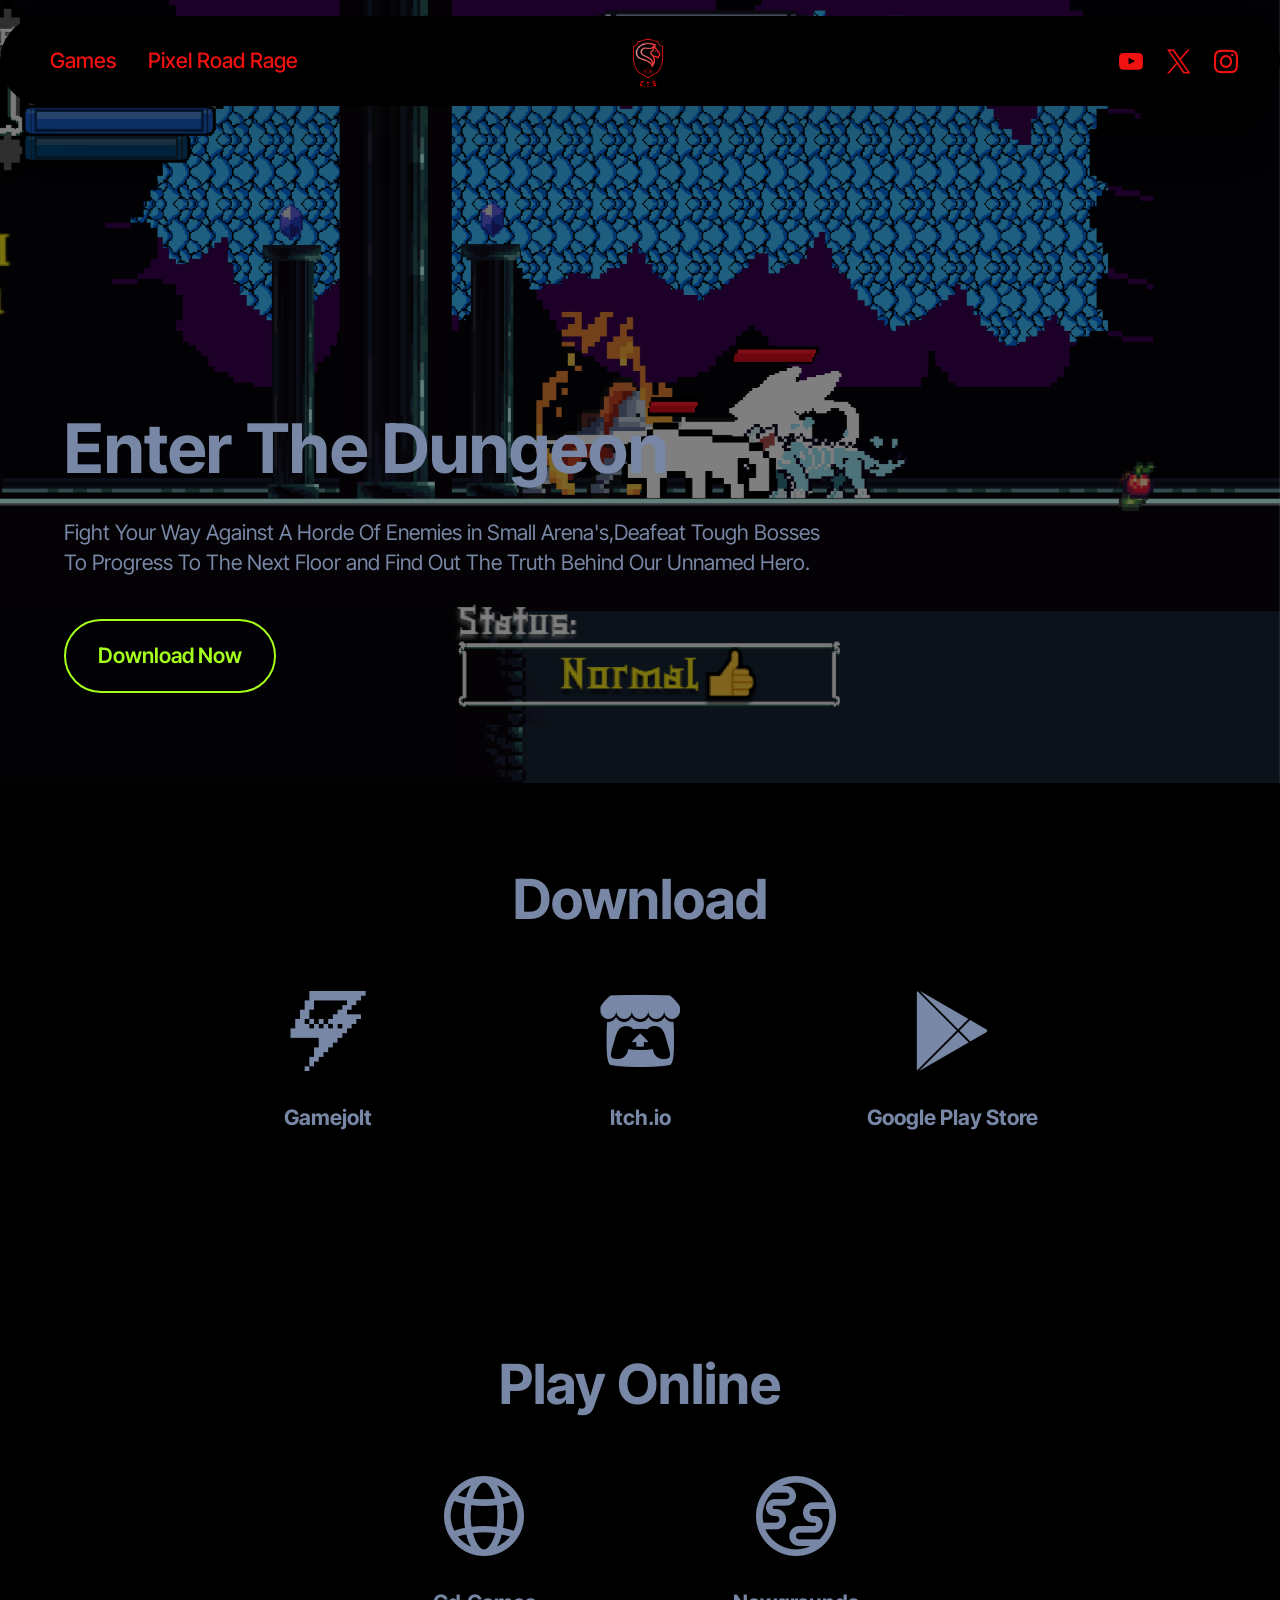
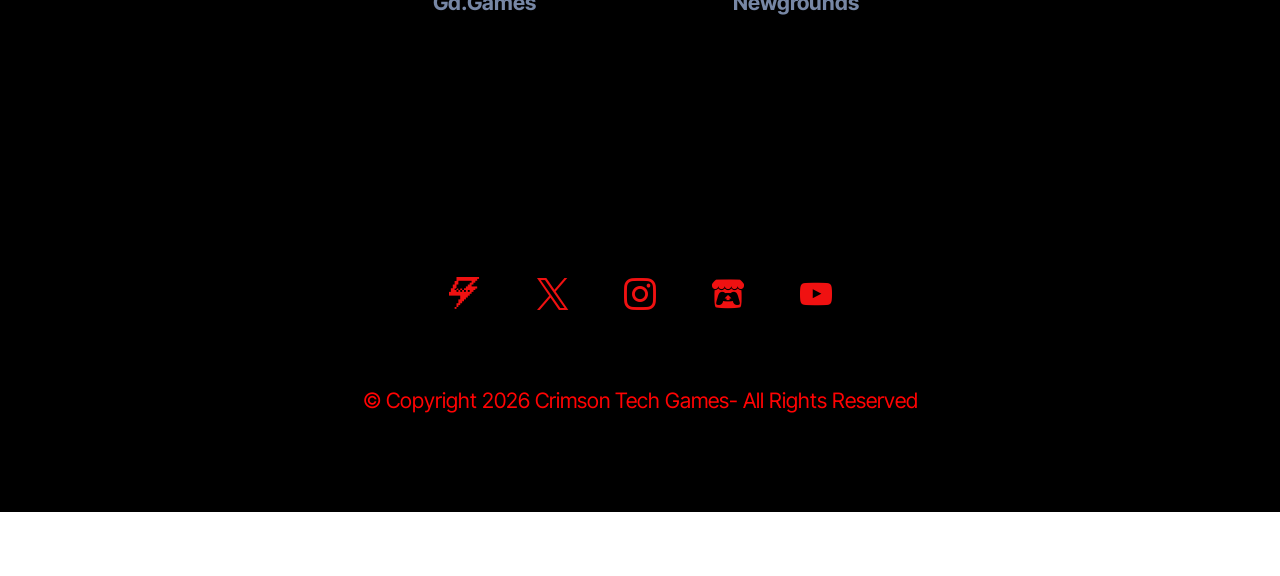
<file: page3.html>
<!DOCTYPE html>
<html  >
<head>
  <!-- Site made with Mobirise Website Builder v6.1.12, https://mobirise.com -->
  <meta charset="UTF-8">
  <meta http-equiv="X-UA-Compatible" content="IE=edge">
  <meta name="generator" content="Mobirise v6.1.12, mobirise.com">
  <meta name="viewport" content="width=device-width, initial-scale=1, minimum-scale=1">
  <link rel="shortcut icon" href="assets/images/sprite142-354x354.png" type="image/x-icon">
  <meta name="description" content="">
  
  
  <title>Dungeon Arena Demo</title>
  <link rel="stylesheet" href="assets/web/assets/mobirise-icons2/mobirise2.css">
  <link rel="stylesheet" href="assets/bootstrap/css/bootstrap.min.css">
  <link rel="stylesheet" href="assets/parallax/jarallax.css">
  <link rel="stylesheet" href="assets/animatecss/animate.css">
  <link rel="stylesheet" href="assets/dropdown/css/style.css">
  <link rel="stylesheet" href="assets/socicon/css/styles.css">
  <link rel="stylesheet" href="assets/theme/css/style.css">
  <link rel="preload" href="https://fonts.googleapis.com/css?family=Inter+Tight:100,200,300,400,500,600,700,800,900,100i,200i,300i,400i,500i,600i,700i,800i,900i&display=swap" as="style" onload="this.onload=null;this.rel='stylesheet'">
  <noscript><link rel="stylesheet" href="https://fonts.googleapis.com/css?family=Inter+Tight:100,200,300,400,500,600,700,800,900,100i,200i,300i,400i,500i,600i,700i,800i,900i&display=swap"></noscript>
  <link rel="preload" as="style" href="assets/mobirise/css/mbr-additional.css?v=lclMYr"><link rel="stylesheet" href="assets/mobirise/css/mbr-additional.css?v=lclMYr" type="text/css">

  
  
  
</head>
<body>
  
  <section data-bs-version="5.1" class="menu menu3 cid-vc3gkaiO5U" once="menu" id="menu03-1y">
	

	<nav class="navbar navbar-dropdown navbar-fixed-top navbar-expand-lg">
		<div class="container">
			<div class="navbar-brand">
				<span class="navbar-logo">
					<a href="index.html">
						<img src="assets/images/sprite142-354x354.png" alt="Mobirise Website Builder" style="height: 4rem;">
					</a>
				</span>
				
			</div>
			<button class="navbar-toggler" type="button" data-toggle="collapse" data-bs-toggle="collapse" data-target="#navbarSupportedContent" data-bs-target="#navbarSupportedContent" aria-controls="navbarNavAltMarkup" aria-expanded="false" aria-label="Toggle navigation">
				<div class="hamburger">
					<span></span>
					<span></span>
					<span></span>
					<span></span>
				</div>
			</button>
			<div class="collapse navbar-collapse" id="navbarSupportedContent">
				<ul class="navbar-nav nav-dropdown nav-right" data-app-modern-menu="true"><li class="nav-item">
						<a class="nav-link link text-secondary text-primary display-4" href="page1.html">Games</a>
					</li>
					
					<li class="nav-item">
						<a class="nav-link link text-secondary text-primary display-4" href="page2.html">Pixel Road Rage</a>
					</li></ul>
				<div class="icons-menu">
					<a class="iconfont-wrapper" href="https://www.youtube.com/channel/UCekKNxj-iC4_sc5JdUWZUTg">
						<span class="p-2 mbr-iconfont socicon-youtube socicon"></span>
					</a>
					<a class="iconfont-wrapper" href="https://twitter.com/Crimsontech2">
						<span class="p-2 mbr-iconfont socicon-twitter socicon"></span>
					</a>
					<a class="iconfont-wrapper" href="https://www.instagram.com/crimsontech_/">
						<span class="p-2 mbr-iconfont socicon-instagram socicon"></span>
					</a>
					
				</div>
				
			</div>
		</div>
	</nav>
</section>

<section data-bs-version="5.1" class="header18 cid-vc3gkcRjKn mbr-parallax-background" id="header18-1z">
  

  <div class="mbr-overlay" style="opacity: 0.5; background-color: rgb(0, 0, 0);"></div>
  <div class="container-fluid">
    <div class="row">
      <div class="content-wrap col-12 col-md-12">
        <h1 class="mbr-section-title mbr-fonts-style mbr-white mb-4 display-1">
          <strong><br>Enter The Dungeon</strong></h1>
        
        <p class="mbr-fonts-style mbr-text mbr-white mb-4 display-7">Fight Your Way Against A Horde Of Enemies in Small Arena's,Deafeat Tough Bosses 
<br>To Progress To The Next Floor and Find Out The Truth Behind Our Unnamed Hero.</p>
        <div class="mbr-section-btn"><a class="btn btn-primary-outline display-7" href="page2.html#features1-1w">Download Now</a></div>
      </div>
    </div>
  </div>
</section>

<section data-bs-version="5.1" class="features25 cid-vc3gkeK1f5" id="features1-20">
    

    
    
    <div class="container">
        <div class="row mb-5">
            <div class="col-12">
                <h3 class="mbr-section-title mbr-fonts-style align-center mb-2 display-2"><strong>Download</strong></h3>
                
            </div>
        </div>
        <div class="row">
            
            <div class="item features-without-image mb-5 col-12 col-md-3 active">
                <div class="item-wrapper align-center">
                    <div class="iconfont-wrapper">
                        <span class="mbr-iconfont socicon-gamejolt socicon" style="color: rgb(119, 135, 165); fill: rgb(119, 135, 165);"></span>
                    </div>
                    <h5 class="card-title mbr-fonts-style display-7"><strong>Gamejolt</strong></h5>
                    
                </div>
            </div><div class="item features-without-image mb-5 col-12 col-md-3">
                <div class="item-wrapper align-center">
                    <div class="iconfont-wrapper">
                        <span class="mbr-iconfont socicon-itchio socicon" style="color: rgb(119, 135, 165); fill: rgb(119, 135, 165);"></span>
                    </div>
                    <h5 class="card-title mbr-fonts-style display-7"><strong>Itch.io</strong></h5>
                    
                </div>
            </div><div class="item features-without-image mb-5 col-12 col-md-3">
                <div class="item-wrapper align-center">
                    <div class="card-box">
                        <div class="iconfont-wrapper">
                            <span class="mbr-iconfont socicon-play socicon" style="color: rgb(119, 135, 165); fill: rgb(119, 135, 165);"></span>
                        </div>
                        <h5 class="card-title mbr-fonts-style display-7"><strong>Google Play Store</strong></h5>
                        
                    </div>
                </div>
            </div>
            
        </div>
    </div>
</section>

<section data-bs-version="5.1" class="features25 cid-vc3gkgCbYg" id="features1-21">
    

    
    
    <div class="container">
        <div class="row mb-5">
            <div class="col-12">
                <h3 class="mbr-section-title mbr-fonts-style align-center mb-2 display-2"><strong>Play Online</strong></h3>
                
            </div>
        </div>
        <div class="row">
            
            <div class="item features-without-image mb-5 col-12 col-md-3 active">
                <div class="item-wrapper align-center">
                    <div class="iconfont-wrapper">
                        <span class="mbr-iconfont mobi-mbri-globe-2 mobi-mbri" style="color: rgb(119, 135, 165); fill: rgb(119, 135, 165);"></span>
                    </div>
                    <h5 class="card-title mbr-fonts-style display-7"><strong>Gd.Games</strong></h5>
                    
                </div>
            </div><div class="item features-without-image mb-5 col-12 col-md-3">
                <div class="item-wrapper align-center">
                    <div class="iconfont-wrapper">
                        <span class="mbr-iconfont mobi-mbri-globe mobi-mbri" style="color: rgb(119, 135, 165); fill: rgb(119, 135, 165);"></span>
                    </div>
                    <h5 class="card-title mbr-fonts-style display-7"><strong>Newgrounds</strong></h5>
                    
                </div>
            </div>
            
        </div>
    </div>
</section>

<section data-bs-version="5.1" class="footer1 programm5 cid-vc3gki8liK" once="footers" id="footer03-22">

        

    

    <div class="container">
        <div class="row">

            

            <div class="col-12">
                <div class="social-row">
                    <div class="soc-item">
                        <a href="https://gamejolt.com/@Crim_24-tech" target="_blank">
                            <span class="mbr-iconfont display-7 socicon-gamejolt socicon"></span>
                        </a>
                    </div>
                    <div class="soc-item">
                        <a href="https://twitter.com/Crimsontech2" target="_blank">
                            <span class="mbr-iconfont socicon-twitter socicon"></span>
                        </a>
                    </div>
                    <div class="soc-item">
                        <a href="https://www.instagram.com/crimsontech_/" target="_blank">
                            <span class="mbr-iconfont socicon-instagram socicon"></span>
                        </a>
                    </div>
                    <div class="soc-item">
                        <a href="https://crimson-techx.itch.io" target="_blank">
                            <span class="mbr-iconfont socicon-itchio socicon"></span>
                        </a>
                    </div>
                    <div class="soc-item">
                        <a href="https://www.youtube.com/channel/UCekKNxj-iC4_sc5JdUWZUTg" target="_blank">
                            <span class="mbr-iconfont socicon-youtube socicon"></span>
                        </a>
                    </div>
                </div>
            </div>
            <div class="col-12 mt-5">
                <p class="mbr-fonts-style copyright display-7">
                    © Copyright 2026 Crimson Tech Games- All Rights Reserved
                </p>
            </div>
        </div>
    </div>
</section><section class="display-7" style="padding: 0;align-items: center;justify-content: center;flex-wrap: wrap;    align-content: center;display: flex;position: relative;height: 4rem;"><a href="https://mobiri.se/" style="flex: 1 1;height: 4rem;position: absolute;width: 100%;z-index: 1;"><img alt="" style="height: 4rem;" src="[data-uri]"></a><p style="margin: 0;text-align: center;" class="display-7">&#8204;</p><a style="z-index:1" href="https://mobirise.com/offline-website-builder.html">Offline Website Builder</a></section><script src="assets/bootstrap/js/bootstrap.bundle.min.js"></script>  <script src="assets/parallax/jarallax.js"></script>  <script src="assets/smoothscroll/smooth-scroll.js"></script>  <script src="assets/ytplayer/index.js"></script>  <script src="assets/dropdown/js/navbar-dropdown.js"></script>  <script src="assets/theme/js/script.js"></script>  
  
  
  <input name="animation" type="hidden">
  </body>
</html>
</file>
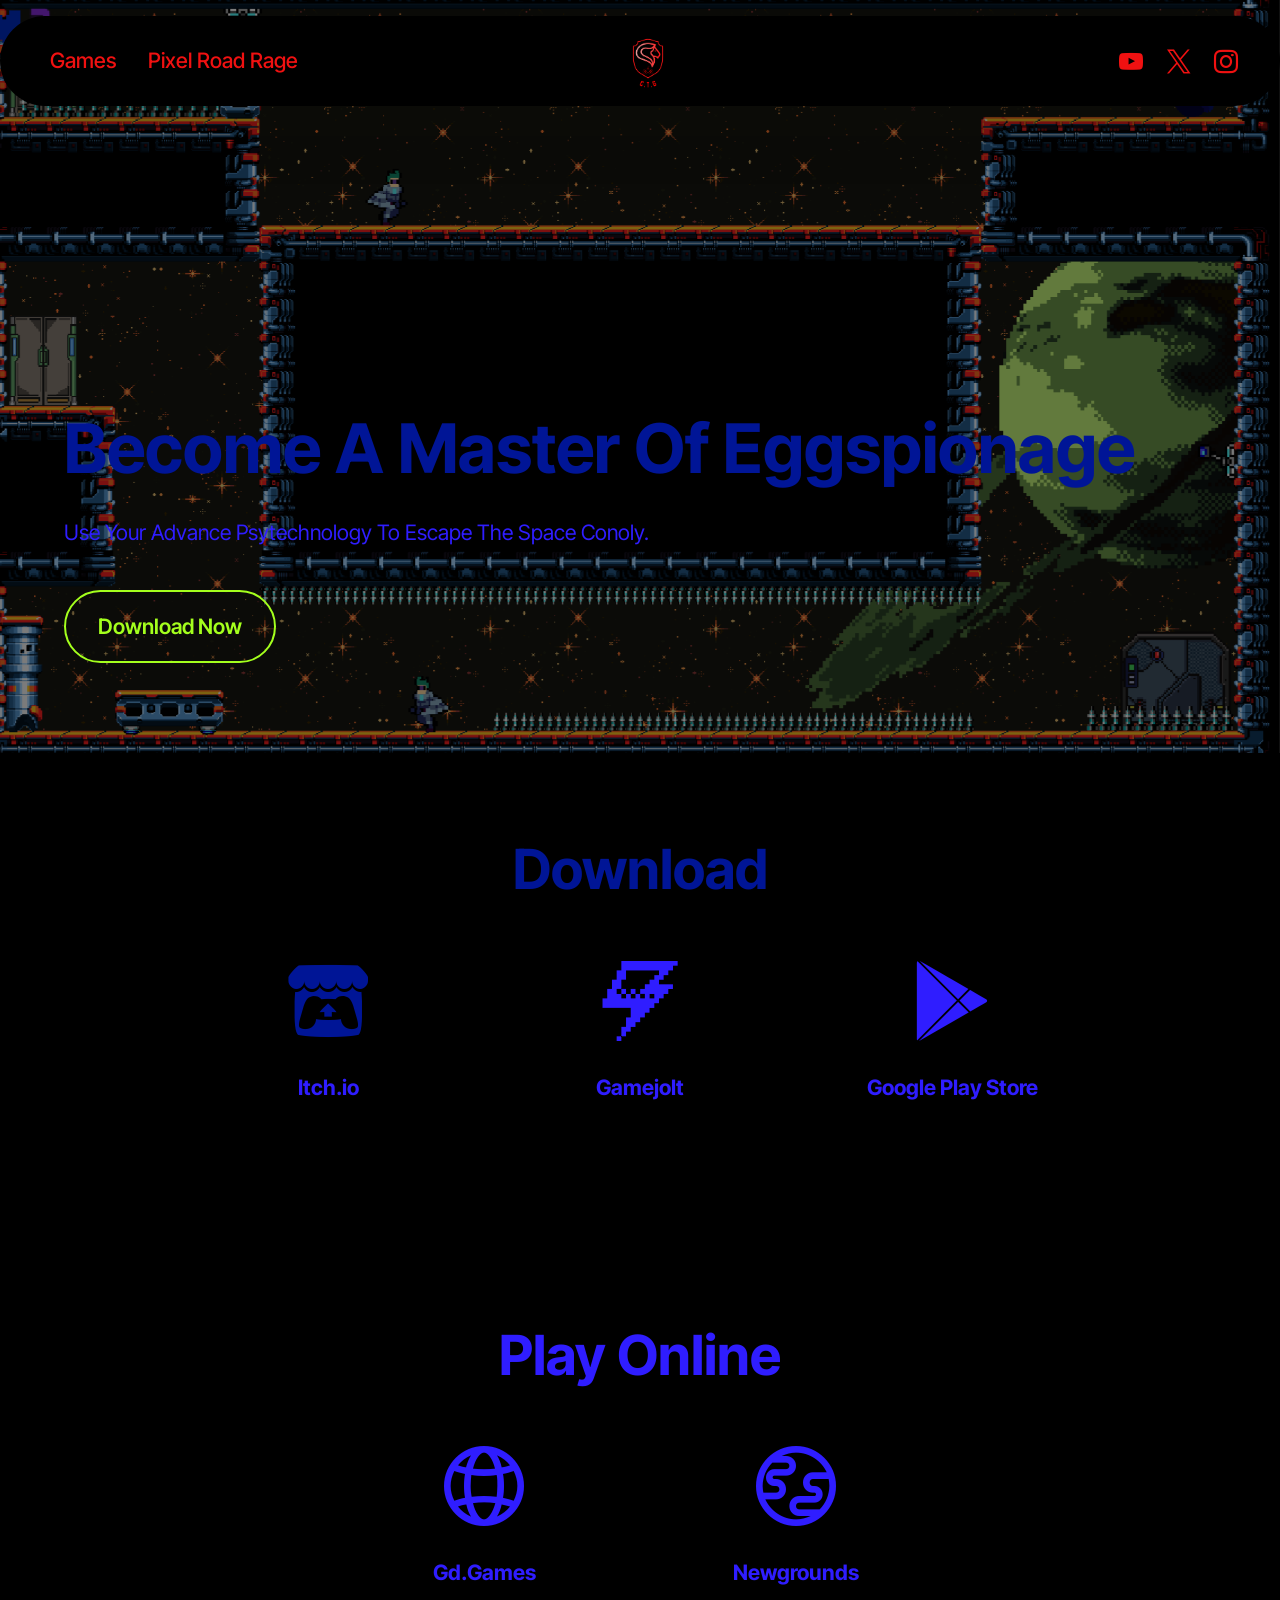
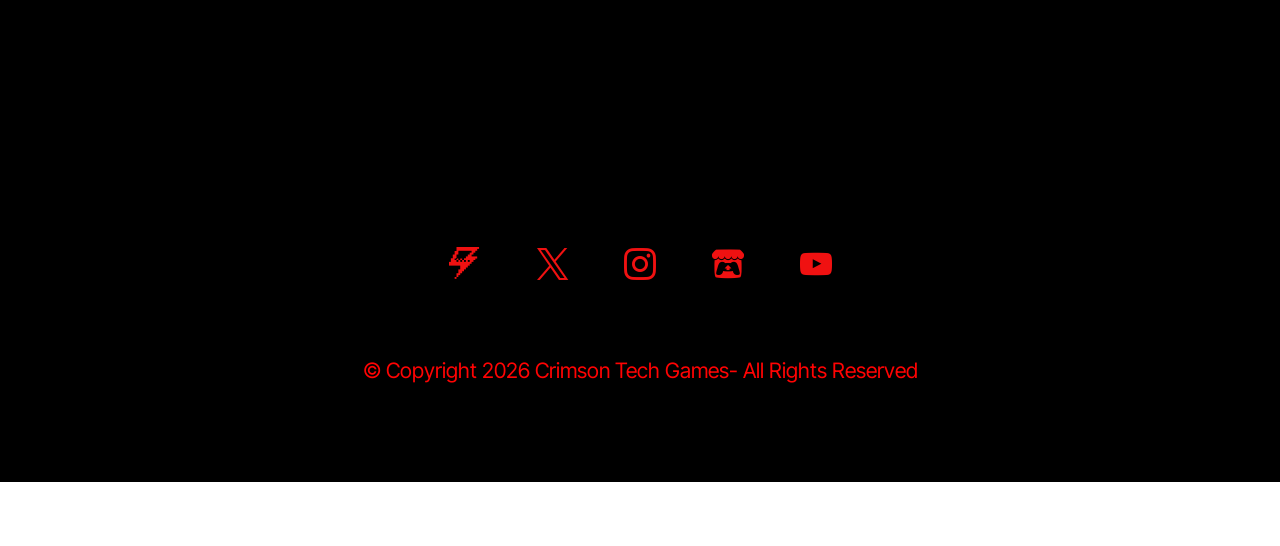
<file: page4.html>
<!DOCTYPE html>
<html  >
<head>
  <!-- Site made with Mobirise Website Builder v6.1.12, https://mobirise.com -->
  <meta charset="UTF-8">
  <meta http-equiv="X-UA-Compatible" content="IE=edge">
  <meta name="generator" content="Mobirise v6.1.12, mobirise.com">
  <meta name="viewport" content="width=device-width, initial-scale=1, minimum-scale=1">
  <link rel="shortcut icon" href="assets/images/sprite142-354x354.png" type="image/x-icon">
  <meta name="description" content="">
  
  
  <title>Shadow Egg</title>
  <link rel="stylesheet" href="assets/web/assets/mobirise-icons2/mobirise2.css">
  <link rel="stylesheet" href="assets/bootstrap/css/bootstrap.min.css">
  <link rel="stylesheet" href="assets/parallax/jarallax.css">
  <link rel="stylesheet" href="assets/animatecss/animate.css">
  <link rel="stylesheet" href="assets/dropdown/css/style.css">
  <link rel="stylesheet" href="assets/socicon/css/styles.css">
  <link rel="stylesheet" href="assets/theme/css/style.css">
  <link rel="preload" href="https://fonts.googleapis.com/css?family=Inter+Tight:100,200,300,400,500,600,700,800,900,100i,200i,300i,400i,500i,600i,700i,800i,900i&display=swap" as="style" onload="this.onload=null;this.rel='stylesheet'">
  <noscript><link rel="stylesheet" href="https://fonts.googleapis.com/css?family=Inter+Tight:100,200,300,400,500,600,700,800,900,100i,200i,300i,400i,500i,600i,700i,800i,900i&display=swap"></noscript>
  <link rel="preload" as="style" href="assets/mobirise/css/mbr-additional.css?v=cq8I0m"><link rel="stylesheet" href="assets/mobirise/css/mbr-additional.css?v=cq8I0m" type="text/css">

  
  
  
</head>
<body>
  
  <section data-bs-version="5.1" class="menu menu3 cid-vc88xFU1aL" once="menu" id="menu03-23">
	

	<nav class="navbar navbar-dropdown navbar-fixed-top navbar-expand-lg">
		<div class="container">
			<div class="navbar-brand">
				<span class="navbar-logo">
					<a href="index.html">
						<img src="assets/images/sprite142-354x354.png" alt="Mobirise Website Builder" style="height: 4rem;">
					</a>
				</span>
				
			</div>
			<button class="navbar-toggler" type="button" data-toggle="collapse" data-bs-toggle="collapse" data-target="#navbarSupportedContent" data-bs-target="#navbarSupportedContent" aria-controls="navbarNavAltMarkup" aria-expanded="false" aria-label="Toggle navigation">
				<div class="hamburger">
					<span></span>
					<span></span>
					<span></span>
					<span></span>
				</div>
			</button>
			<div class="collapse navbar-collapse" id="navbarSupportedContent">
				<ul class="navbar-nav nav-dropdown nav-right" data-app-modern-menu="true"><li class="nav-item">
						<a class="nav-link link text-secondary text-primary display-4" href="page1.html">Games</a>
					</li>
					
					<li class="nav-item">
						<a class="nav-link link text-secondary text-primary display-4" href="page2.html">Pixel Road Rage</a>
					</li></ul>
				<div class="icons-menu">
					<a class="iconfont-wrapper" href="https://www.youtube.com/channel/UCekKNxj-iC4_sc5JdUWZUTg">
						<span class="p-2 mbr-iconfont socicon-youtube socicon"></span>
					</a>
					<a class="iconfont-wrapper" href="https://twitter.com/Crimsontech2">
						<span class="p-2 mbr-iconfont socicon-twitter socicon"></span>
					</a>
					<a class="iconfont-wrapper" href="https://www.instagram.com/crimsontech_/">
						<span class="p-2 mbr-iconfont socicon-instagram socicon"></span>
					</a>
					
				</div>
				
			</div>
		</div>
	</nav>
</section>

<section data-bs-version="5.1" class="header18 cid-vc88xGgrkT mbr-parallax-background" id="header18-24">
  

  <div class="mbr-overlay" style="opacity: 0.5; background-color: rgb(0, 0, 0);"></div>
  <div class="container-fluid">
    <div class="row">
      <div class="content-wrap col-12 col-md-12">
        <h1 class="mbr-section-title mbr-fonts-style mbr-white mb-4 display-1">
          <strong><br>Become A Master Of Eggspionage</strong></h1>
        
        <p class="mbr-fonts-style mbr-text mbr-white mb-4 display-7">Use Your Advance Psytechnology To Escape The Space Conoly.</p>
        <div class="mbr-section-btn"><a class="btn btn-primary-outline display-7" href="page2.html#features1-1w">Download Now</a></div>
      </div>
    </div>
  </div>
</section>

<section data-bs-version="5.1" class="features25 cid-vc88xGvTQg" id="features1-25">
    

    
    
    <div class="container">
        <div class="row mb-5">
            <div class="col-12">
                <h3 class="mbr-section-title mbr-fonts-style align-center mb-2 display-2"><strong>Download</strong></h3>
                
            </div>
        </div>
        <div class="row">
            
            <div class="item features-without-image mb-5 col-12 col-md-3 active">
                <div class="item-wrapper align-center">
                    <div class="iconfont-wrapper">
                        <span class="mbr-iconfont socicon-itchio socicon" style="color: rgb(0, 21, 150); fill: rgb(0, 21, 150);"></span>
                    </div>
                    <h5 class="card-title mbr-fonts-style display-7"><strong>Itch.io</strong></h5>
                    
                </div>
            </div><div class="item features-without-image mb-5 col-12 col-md-3">
                <div class="item-wrapper align-center">
                    <div class="iconfont-wrapper">
                        <span class="mbr-iconfont socicon-gamejolt socicon" style="color: rgb(47, 29, 255); fill: rgb(47, 29, 255);"></span>
                    </div>
                    <h5 class="card-title mbr-fonts-style display-7"><strong>Gamejolt</strong></h5>
                    
                </div>
            </div><div class="item features-without-image mb-5 col-12 col-md-3">
                <div class="item-wrapper align-center">
                    <div class="card-box">
                        <div class="iconfont-wrapper">
                            <span class="mbr-iconfont socicon-play socicon" style="color: rgb(47, 29, 255); fill: rgb(47, 29, 255);"></span>
                        </div>
                        <h5 class="card-title mbr-fonts-style display-7"><strong>Google Play Store</strong></h5>
                        
                    </div>
                </div>
            </div>
            
        </div>
    </div>
</section>

<section data-bs-version="5.1" class="features25 cid-vc88xGSetD" id="features1-26">
    

    
    
    <div class="container">
        <div class="row mb-5">
            <div class="col-12">
                <h3 class="mbr-section-title mbr-fonts-style align-center mb-2 display-2"><strong>Play Online</strong></h3>
                
            </div>
        </div>
        <div class="row">
            
            <div class="item features-without-image mb-5 col-12 col-md-3 active">
                <div class="item-wrapper align-center">
                    <div class="iconfont-wrapper">
                        <span class="mbr-iconfont mobi-mbri-globe-2 mobi-mbri" style="color: rgb(47, 29, 255); fill: rgb(47, 29, 255);"></span>
                    </div>
                    <h5 class="card-title mbr-fonts-style display-7"><strong>Gd.Games</strong></h5>
                    
                </div>
            </div><div class="item features-without-image mb-5 col-12 col-md-3">
                <div class="item-wrapper align-center">
                    <div class="iconfont-wrapper">
                        <span class="mbr-iconfont mobi-mbri-globe mobi-mbri" style="color: rgb(47, 29, 255); fill: rgb(47, 29, 255);"></span>
                    </div>
                    <h5 class="card-title mbr-fonts-style display-7"><strong>Newgrounds</strong></h5>
                    
                </div>
            </div>
            
        </div>
    </div>
</section>

<section data-bs-version="5.1" class="footer1 programm5 cid-vc88xHhGkx" once="footers" id="footer03-27">

        

    

    <div class="container">
        <div class="row">

            

            <div class="col-12">
                <div class="social-row">
                    <div class="soc-item">
                        <a href="https://gamejolt.com/@Crim_24-tech" target="_blank">
                            <span class="mbr-iconfont display-7 socicon-gamejolt socicon"></span>
                        </a>
                    </div>
                    <div class="soc-item">
                        <a href="https://twitter.com/Crimsontech2" target="_blank">
                            <span class="mbr-iconfont socicon-twitter socicon"></span>
                        </a>
                    </div>
                    <div class="soc-item">
                        <a href="https://www.instagram.com/crimsontech_/" target="_blank">
                            <span class="mbr-iconfont socicon-instagram socicon"></span>
                        </a>
                    </div>
                    <div class="soc-item">
                        <a href="https://crimson-techx.itch.io" target="_blank">
                            <span class="mbr-iconfont socicon-itchio socicon"></span>
                        </a>
                    </div>
                    <div class="soc-item">
                        <a href="https://www.youtube.com/channel/UCekKNxj-iC4_sc5JdUWZUTg" target="_blank">
                            <span class="mbr-iconfont socicon-youtube socicon"></span>
                        </a>
                    </div>
                </div>
            </div>
            <div class="col-12 mt-5">
                <p class="mbr-fonts-style copyright display-7">
                    © Copyright 2026 Crimson Tech Games- All Rights Reserved
                </p>
            </div>
        </div>
    </div>
</section><section class="display-7" style="padding: 0;align-items: center;justify-content: center;flex-wrap: wrap;    align-content: center;display: flex;position: relative;height: 4rem;"><a href="https://mobiri.se/" style="flex: 1 1;height: 4rem;position: absolute;width: 100%;z-index: 1;"><img alt="" style="height: 4rem;" src="[data-uri]"></a><p style="margin: 0;text-align: center;" class="display-7">&#8204;</p><a style="z-index:1" href="https://mobirise.com/builder/no-code-website-builder.html">No Code Website Builder</a></section><script src="assets/bootstrap/js/bootstrap.bundle.min.js"></script>  <script src="assets/parallax/jarallax.js"></script>  <script src="assets/smoothscroll/smooth-scroll.js"></script>  <script src="assets/ytplayer/index.js"></script>  <script src="assets/dropdown/js/navbar-dropdown.js"></script>  <script src="assets/theme/js/script.js"></script>  
  
  
  <input name="animation" type="hidden">
  </body>
</html>
</file>
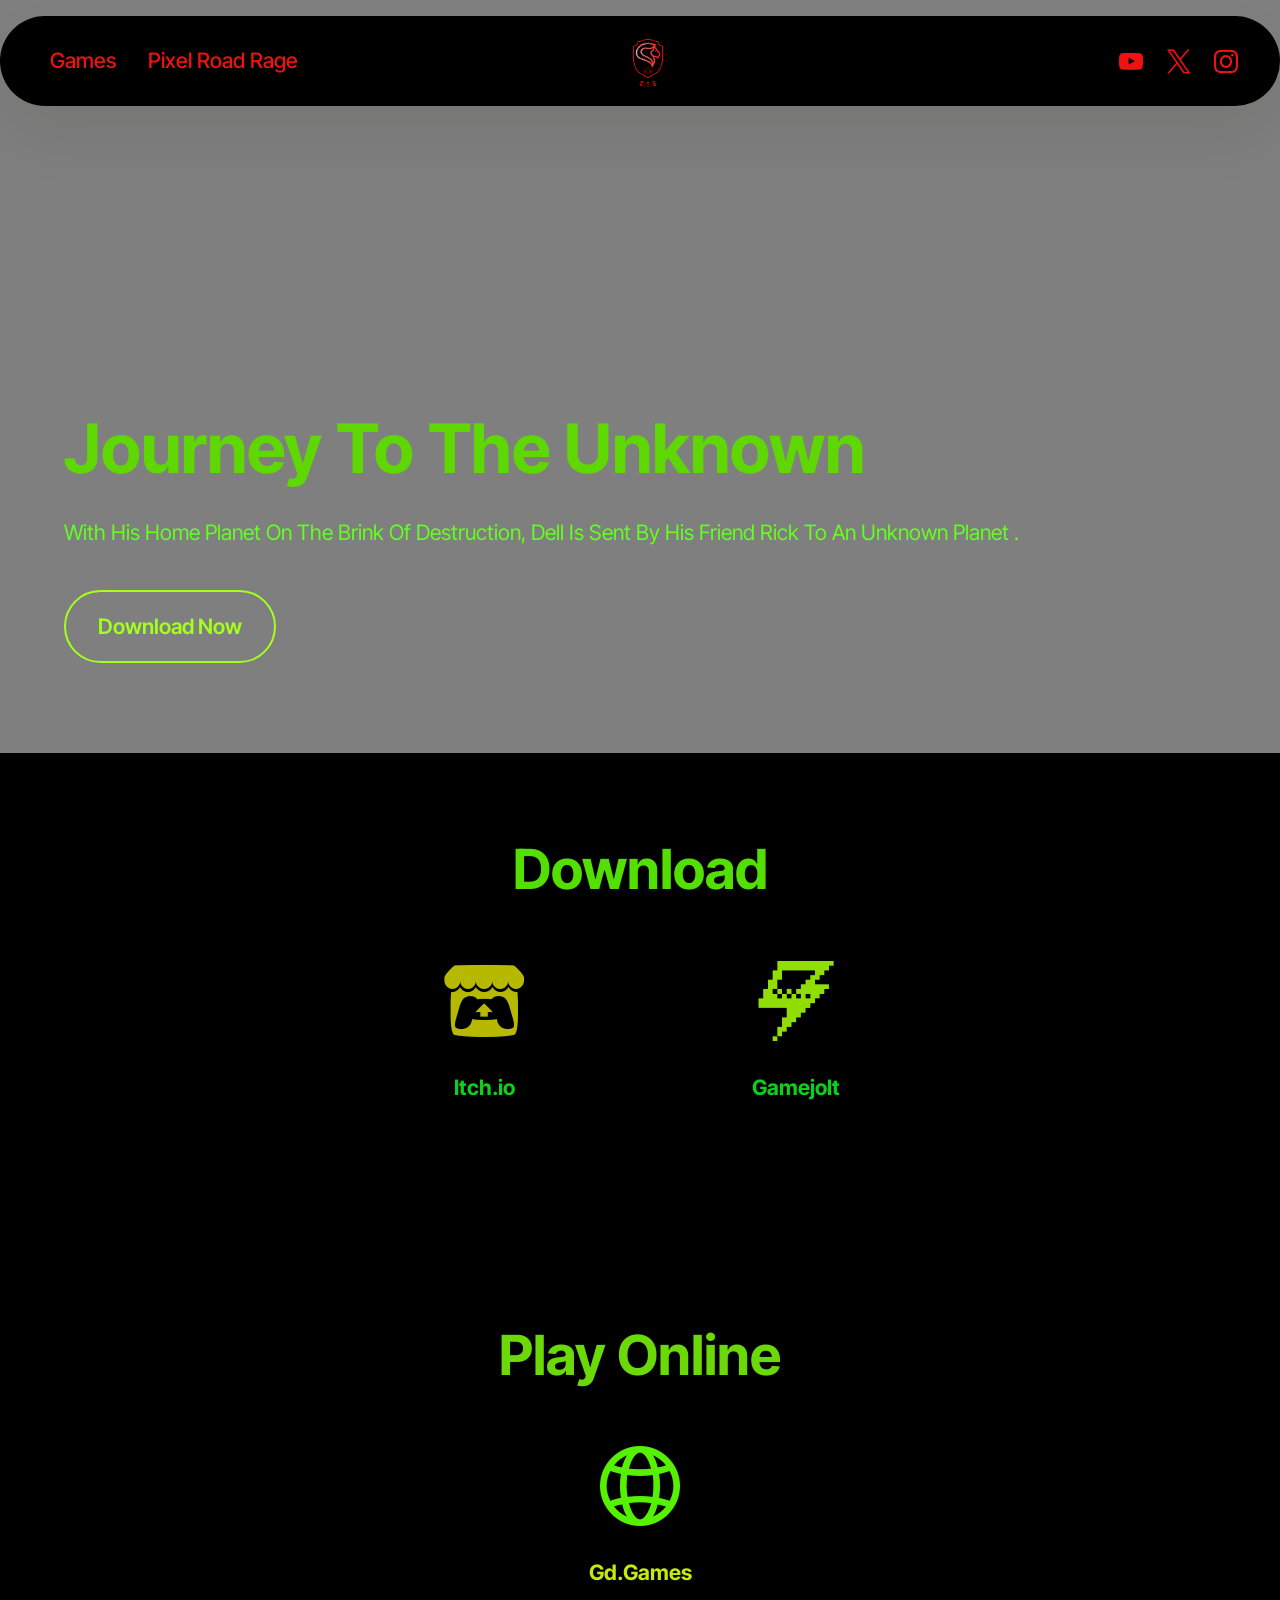
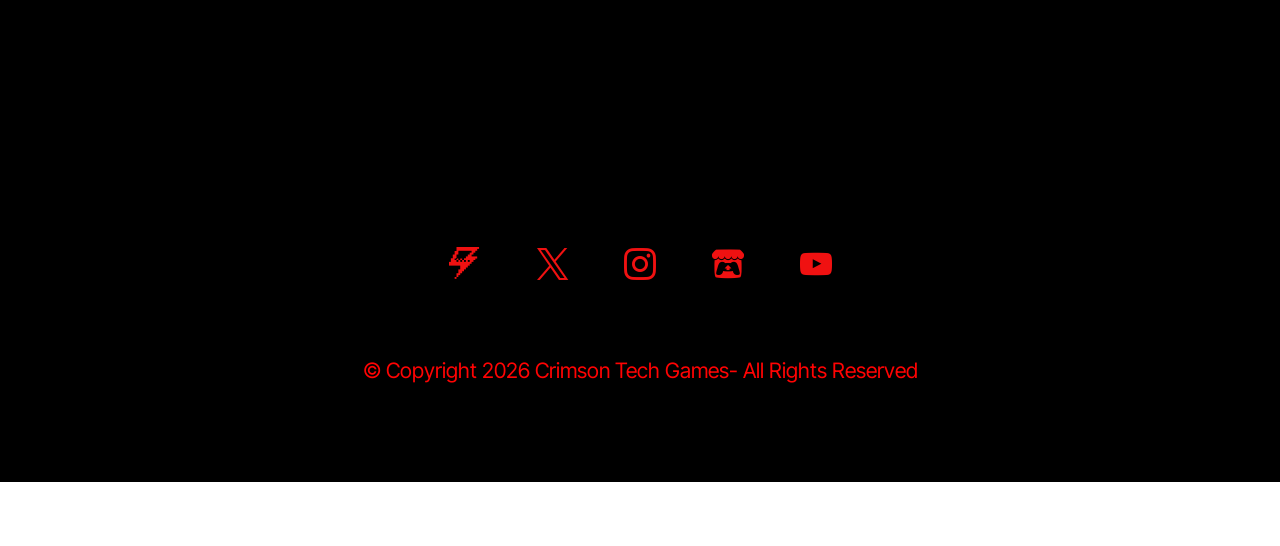
<file: page5.html>
<!DOCTYPE html>
<html  >
<head>
  <!-- Site made with Mobirise Website Builder v6.1.12, https://mobirise.com -->
  <meta charset="UTF-8">
  <meta http-equiv="X-UA-Compatible" content="IE=edge">
  <meta name="generator" content="Mobirise v6.1.12, mobirise.com">
  <meta name="viewport" content="width=device-width, initial-scale=1, minimum-scale=1">
  <link rel="shortcut icon" href="assets/images/sprite142-354x354.png" type="image/x-icon">
  <meta name="description" content="">
  
  
  <title>Subkey</title>
  <link rel="stylesheet" href="assets/web/assets/mobirise-icons2/mobirise2.css">
  <link rel="stylesheet" href="assets/bootstrap/css/bootstrap.min.css">
  <link rel="stylesheet" href="assets/animatecss/animate.css">
  <link rel="stylesheet" href="assets/dropdown/css/style.css">
  <link rel="stylesheet" href="assets/socicon/css/styles.css">
  <link rel="stylesheet" href="assets/theme/css/style.css">
  <link rel="preload" href="https://fonts.googleapis.com/css?family=Inter+Tight:100,200,300,400,500,600,700,800,900,100i,200i,300i,400i,500i,600i,700i,800i,900i&display=swap" as="style" onload="this.onload=null;this.rel='stylesheet'">
  <noscript><link rel="stylesheet" href="https://fonts.googleapis.com/css?family=Inter+Tight:100,200,300,400,500,600,700,800,900,100i,200i,300i,400i,500i,600i,700i,800i,900i&display=swap"></noscript>
  <link rel="preload" as="style" href="assets/mobirise/css/mbr-additional.css?v=qlUHGQ"><link rel="stylesheet" href="assets/mobirise/css/mbr-additional.css?v=qlUHGQ" type="text/css">

  
  
  
</head>
<body>
  
  <section data-bs-version="5.1" class="menu menu3 cid-vfrAFHBkSC" once="menu" id="menu03-28">
	

	<nav class="navbar navbar-dropdown navbar-fixed-top navbar-expand-lg">
		<div class="container">
			<div class="navbar-brand">
				<span class="navbar-logo">
					<a href="index.html">
						<img src="assets/images/sprite142-354x354.png" alt="Mobirise Website Builder" style="height: 4rem;">
					</a>
				</span>
				
			</div>
			<button class="navbar-toggler" type="button" data-toggle="collapse" data-bs-toggle="collapse" data-target="#navbarSupportedContent" data-bs-target="#navbarSupportedContent" aria-controls="navbarNavAltMarkup" aria-expanded="false" aria-label="Toggle navigation">
				<div class="hamburger">
					<span></span>
					<span></span>
					<span></span>
					<span></span>
				</div>
			</button>
			<div class="collapse navbar-collapse" id="navbarSupportedContent">
				<ul class="navbar-nav nav-dropdown nav-right" data-app-modern-menu="true"><li class="nav-item">
						<a class="nav-link link text-secondary text-primary display-4" href="page1.html">Games</a>
					</li>
					
					<li class="nav-item">
						<a class="nav-link link text-secondary text-primary display-4" href="page2.html">Pixel Road Rage</a>
					</li></ul>
				<div class="icons-menu">
					<a class="iconfont-wrapper" href="https://www.youtube.com/channel/UCekKNxj-iC4_sc5JdUWZUTg">
						<span class="p-2 mbr-iconfont socicon-youtube socicon"></span>
					</a>
					<a class="iconfont-wrapper" href="https://twitter.com/Crimsontech2">
						<span class="p-2 mbr-iconfont socicon-twitter socicon"></span>
					</a>
					<a class="iconfont-wrapper" href="https://www.instagram.com/crimsontech_/">
						<span class="p-2 mbr-iconfont socicon-instagram socicon"></span>
					</a>
					
				</div>
				
			</div>
		</div>
	</nav>
</section>

<section data-bs-version="5.1" class="header18 cid-vfrAFIpnRL" data-bg-video="https://youtu.be/824dbtY36d4" id="header18-29">
  

  <div class="mbr-overlay" style="opacity: 0.5; background-color: rgb(0, 0, 0);"></div>
  <div class="container-fluid">
    <div class="row">
      <div class="content-wrap col-12 col-md-12">
        <h1 class="mbr-section-title mbr-fonts-style mbr-white mb-4 display-1">
          <strong><br>Journey To The Unknown</strong></h1>
        
        <p class="mbr-fonts-style mbr-text mbr-white mb-4 display-7">With His Home Planet On The Brink Of Destruction, Dell Is Sent By His Friend Rick To An Unknown Planet .</p>
        <div class="mbr-section-btn"><a class="btn btn-primary-outline display-7" href="https://crimson-techx.itch.io/subkey-genesis">Download Now</a></div>
      </div>
    </div>
  </div>
</section>

<section data-bs-version="5.1" class="features25 cid-vfrAFJ7TkO" id="features1-2a">
    

    
    
    <div class="container">
        <div class="row mb-5">
            <div class="col-12">
                <h3 class="mbr-section-title mbr-fonts-style align-center mb-2 display-2"><strong>Download</strong></h3>
                
            </div>
        </div>
        <div class="row">
            
            <div class="item features-without-image mb-5 col-12 col-md-3 active">
                <div class="item-wrapper align-center">
                    <div class="iconfont-wrapper">
                        <a href="https://crimson-techx.itch.io/subkey-genesis"><span class="mbr-iconfont socicon-itchio socicon" style="color: rgb(182, 185, 0); fill: rgb(182, 185, 0);"></span></a>
                    </div>
                    <h5 class="card-title mbr-fonts-style display-7"><strong>Itch.io</strong></h5>
                    
                </div>
            </div><div class="item features-without-image mb-5 col-12 col-md-3">
                <div class="item-wrapper align-center">
                    <div class="iconfont-wrapper">
                        <a href="https://gamejolt.com/games/CrimsonTechSubkey/801949"><span class="mbr-iconfont socicon-gamejolt socicon" style="color: rgb(145, 222, 5); fill: rgb(145, 222, 5);"></span></a>
                    </div>
                    <h5 class="card-title mbr-fonts-style display-7"><strong>Gamejolt</strong></h5>
                    
                </div>
            </div>
            
        </div>
    </div>
</section>

<section data-bs-version="5.1" class="features25 cid-vfrAFJEyPS" id="features1-2b">
    

    
    
    <div class="container">
        <div class="row mb-5">
            <div class="col-12">
                <h3 class="mbr-section-title mbr-fonts-style align-center mb-2 display-2"><strong>Play Online</strong></h3>
                
            </div>
        </div>
        <div class="row">
            
            <div class="item features-without-image mb-5 col-12 col-md-3 active">
                <div class="item-wrapper align-center">
                    <div class="iconfont-wrapper">
                        <a href="https://gd.games/crimson_dan_x/subkey"><span class="mbr-iconfont mobi-mbri-globe-2 mobi-mbri" style="color: rgb(85, 241, 0); fill: rgb(85, 241, 0);"></span></a>
                    </div>
                    <h5 class="card-title mbr-fonts-style display-7"><strong>Gd.Games</strong></h5>
                    
                </div>
            </div>
            
        </div>
    </div>
</section>

<section data-bs-version="5.1" class="footer1 programm5 cid-vfrAFJZPOv" once="footers" id="footer03-2c">

        

    

    <div class="container">
        <div class="row">

            

            <div class="col-12">
                <div class="social-row">
                    <div class="soc-item">
                        <a href="https://gamejolt.com/@Crim_24-tech" target="_blank">
                            <span class="mbr-iconfont display-7 socicon-gamejolt socicon"></span>
                        </a>
                    </div>
                    <div class="soc-item">
                        <a href="https://twitter.com/Crimsontech2" target="_blank">
                            <span class="mbr-iconfont socicon-twitter socicon"></span>
                        </a>
                    </div>
                    <div class="soc-item">
                        <a href="https://www.instagram.com/crimsontech_/" target="_blank">
                            <span class="mbr-iconfont socicon-instagram socicon"></span>
                        </a>
                    </div>
                    <div class="soc-item">
                        <a href="https://crimson-techx.itch.io" target="_blank">
                            <span class="mbr-iconfont socicon-itchio socicon"></span>
                        </a>
                    </div>
                    <div class="soc-item">
                        <a href="https://www.youtube.com/channel/UCekKNxj-iC4_sc5JdUWZUTg" target="_blank">
                            <span class="mbr-iconfont socicon-youtube socicon"></span>
                        </a>
                    </div>
                </div>
            </div>
            <div class="col-12 mt-5">
                <p class="mbr-fonts-style copyright display-7">
                    © Copyright 2026 Crimson Tech Games- All Rights Reserved
                </p>
            </div>
        </div>
    </div>
</section><section class="display-7" style="padding: 0;align-items: center;justify-content: center;flex-wrap: wrap;    align-content: center;display: flex;position: relative;height: 4rem;"><a href="https://mobiri.se/" style="flex: 1 1;height: 4rem;position: absolute;width: 100%;z-index: 1;"><img alt="" style="height: 4rem;" src="[data-uri]"></a><p style="margin: 0;text-align: center;" class="display-7">&#8204;</p><a style="z-index:1" href="https://mobirise.com/drag-drop-website-builder.html">Drag and Drop Website Builder</a></section><script src="assets/bootstrap/js/bootstrap.bundle.min.js"></script>  <script src="assets/smoothscroll/smooth-scroll.js"></script>  <script src="assets/ytplayer/index.js"></script>  <script src="assets/dropdown/js/navbar-dropdown.js"></script>  <script src="assets/vimeoplayer/player.js"></script>  <script src="assets/theme/js/script.js"></script>  
  
  
  <input name="animation" type="hidden">
  </body>
</html>
</file>
<file: assets/web/assets/mobirise-icons2/mobirise2.css>
@font-face {
  font-family: 'Moririse2';
  font-display: swap;
  src:  url('mobirise2.eot?f2bix4');
  src:  url('mobirise2.eot?f2bix4#iefix') format('embedded-opentype'),
    url('mobirise2.woff2?f2bix4') format('woff2'),
    url('mobirise2.woff?f2bix4') format('woff'),
    url('mobirise2.ttf?f2bix4') format('truetype'),
    url('mobirise2.svg?f2bix4#mobirise2') format('svg');
  font-weight: normal;
  font-style: normal;
}

[class^="mobi-"], [class*=" mobi-"] {
  /* use !important to prevent issues with browser extensions that change fonts */
  font-family: 'Moririse2' !important;
  speak: none;
  font-style: normal;
  font-weight: normal;
  font-variant: normal;
  text-transform: none;
  line-height: 1;

  /* Better Font Rendering =========== */
  -webkit-font-smoothing: antialiased;
  -moz-osx-font-smoothing: grayscale;
}

.mobi-mbri-add-submenu:before {
  content: "\e900";
}
.mobi-mbri-alert:before {
  content: "\e901";
}
.mobi-mbri-align-center:before {
  content: "\e902";
}
.mobi-mbri-align-justify:before {
  content: "\e903";
}
.mobi-mbri-align-left:before {
  content: "\e904";
}
.mobi-mbri-align-right:before {
  content: "\e905";
}
.mobi-mbri-android:before {
  content: "\e906";
}
.mobi-mbri-apple:before {
  content: "\e907";
}
.mobi-mbri-arrow-down:before {
  content: "\e908";
}
.mobi-mbri-arrow-next:before {
  content: "\e909";
}
.mobi-mbri-arrow-prev:before {
  content: "\e90a";
}
.mobi-mbri-arrow-up:before {
  content: "\e90b";
}
.mobi-mbri-bold:before {
  content: "\e90c";
}
.mobi-mbri-bookmark:before {
  content: "\e90d";
}
.mobi-mbri-bootstrap:before {
  content: "\e90e";
}
.mobi-mbri-briefcase:before {
  content: "\e90f";
}
.mobi-mbri-browse:before {
  content: "\e910";
}
.mobi-mbri-bulleted-list:before {
  content: "\e911";
}
.mobi-mbri-calendar:before {
  content: "\e912";
}
.mobi-mbri-camera:before {
  content: "\e913";
}
.mobi-mbri-cart-add:before {
  content: "\e914";
}
.mobi-mbri-cart-full:before {
  content: "\e915";
}
.mobi-mbri-cash:before {
  content: "\e916";
}
.mobi-mbri-change-style:before {
  content: "\e917";
}
.mobi-mbri-chat:before {
  content: "\e918";
}
.mobi-mbri-clock:before {
  content: "\e919";
}
.mobi-mbri-close:before {
  content: "\e91a";
}
.mobi-mbri-cloud:before {
  content: "\e91b";
}
.mobi-mbri-code:before {
  content: "\e91c";
}
.mobi-mbri-contact-form:before {
  content: "\e91d";
}
.mobi-mbri-credit-card:before {
  content: "\e91e";
}
.mobi-mbri-cursor-click:before {
  content: "\e91f";
}
.mobi-mbri-cust-feedback:before {
  content: "\e920";
}
.mobi-mbri-database:before {
  content: "\e921";
}
.mobi-mbri-delivery:before {
  content: "\e922";
}
.mobi-mbri-desktop:before {
  content: "\e923";
}
.mobi-mbri-devices:before {
  content: "\e924";
}
.mobi-mbri-down:before {
  content: "\e925";
}
.mobi-mbri-download-2:before {
  content: "\e926";
}
.mobi-mbri-download:before {
  content: "\e927";
}
.mobi-mbri-drag-n-drop-2:before {
  content: "\e928";
}
.mobi-mbri-drag-n-drop:before {
  content: "\e929";
}
.mobi-mbri-edit-2:before {
  content: "\e92a";
}
.mobi-mbri-edit:before {
  content: "\e92b";
}
.mobi-mbri-error:before {
  content: "\e92c";
}
.mobi-mbri-extension:before {
  content: "\e92d";
}
.mobi-mbri-features:before {
  content: "\e92e";
}
.mobi-mbri-file:before {
  content: "\e92f";
}
.mobi-mbri-flag:before {
  content: "\e930";
}
.mobi-mbri-folder:before {
  content: "\e931";
}
.mobi-mbri-gift:before {
  content: "\e932";
}
.mobi-mbri-github:before {
  content: "\e933";
}
.mobi-mbri-globe-2:before {
  content: "\e934";
}
.mobi-mbri-globe:before {
  content: "\e935";
}
.mobi-mbri-growing-chart:before {
  content: "\e936";
}
.mobi-mbri-hearth:before {
  content: "\e937";
}
.mobi-mbri-help:before {
  content: "\e938";
}
.mobi-mbri-home:before {
  content: "\e939";
}
.mobi-mbri-hot-cup:before {
  content: "\e93a";
}
.mobi-mbri-idea:before {
  content: "\e93b";
}
.mobi-mbri-image-gallery:before {
  content: "\e93c";
}
.mobi-mbri-image-slider:before {
  content: "\e93d";
}
.mobi-mbri-info:before {
  content: "\e93e";
}
.mobi-mbri-italic:before {
  content: "\e93f";
}
.mobi-mbri-key:before {
  content: "\e940";
}
.mobi-mbri-laptop:before {
  content: "\e941";
}
.mobi-mbri-layers:before {
  content: "\e942";
}
.mobi-mbri-left-right:before {
  content: "\e943";
}
.mobi-mbri-left:before {
  content: "\e944";
}
.mobi-mbri-letter:before {
  content: "\e945";
}
.mobi-mbri-like:before {
  content: "\e946";
}
.mobi-mbri-link:before {
  content: "\e947";
}
.mobi-mbri-lock:before {
  content: "\e948";
}
.mobi-mbri-login:before {
  content: "\e949";
}
.mobi-mbri-logout:before {
  content: "\e94a";
}
.mobi-mbri-magic-stick:before {
  content: "\e94b";
}
.mobi-mbri-map-pin:before {
  content: "\e94c";
}
.mobi-mbri-menu:before {
  content: "\e94d";
}
.mobi-mbri-mobile-2:before {
  content: "\e94e";
}
.mobi-mbri-mobile-horizontal:before {
  content: "\e94f";
}
.mobi-mbri-mobile:before {
  content: "\e950";
}
.mobi-mbri-mobirise:before {
  content: "\e951";
}
.mobi-mbri-more-horizontal:before {
  content: "\e952";
}
.mobi-mbri-more-vertical:before {
  content: "\e953";
}
.mobi-mbri-music:before {
  content: "\e954";
}
.mobi-mbri-new-file:before {
  content: "\e955";
}
.mobi-mbri-numbered-list:before {
  content: "\e956";
}
.mobi-mbri-opened-folder:before {
  content: "\e957";
}
.mobi-mbri-pages:before {
  content: "\e958";
}
.mobi-mbri-paper-plane:before {
  content: "\e959";
}
.mobi-mbri-paperclip:before {
  content: "\e95a";
}
.mobi-mbri-phone:before {
  content: "\e95b";
}
.mobi-mbri-photo:before {
  content: "\e95c";
}
.mobi-mbri-photos:before {
  content: "\e95d";
}
.mobi-mbri-pin:before {
  content: "\e95e";
}
.mobi-mbri-play:before {
  content: "\e95f";
}
.mobi-mbri-plus:before {
  content: "\e960";
}
.mobi-mbri-preview:before {
  content: "\e961";
}
.mobi-mbri-print:before {
  content: "\e962";
}
.mobi-mbri-protect:before {
  content: "\e963";
}
.mobi-mbri-question:before {
  content: "\e964";
}
.mobi-mbri-quote-left:before {
  content: "\e965";
}
.mobi-mbri-quote-right:before {
  content: "\e966";
}
.mobi-mbri-redo:before {
  content: "\e967";
}
.mobi-mbri-refresh:before {
  content: "\e968";
}
.mobi-mbri-responsive-2:before {
  content: "\e969";
}
.mobi-mbri-responsive:before {
  content: "\e96a";
}
.mobi-mbri-right:before {
  content: "\e96b";
}
.mobi-mbri-rocket:before {
  content: "\e96c";
}
.mobi-mbri-sad-face:before {
  content: "\e96d";
}
.mobi-mbri-sale:before {
  content: "\e96e";
}
.mobi-mbri-save:before {
  content: "\e96f";
}
.mobi-mbri-search:before {
  content: "\e970";
}
.mobi-mbri-setting-2:before {
  content: "\e971";
}
.mobi-mbri-setting-3:before {
  content: "\e972";
}
.mobi-mbri-setting:before {
  content: "\e973";
}
.mobi-mbri-share:before {
  content: "\e974";
}
.mobi-mbri-shopping-bag:before {
  content: "\e975";
}
.mobi-mbri-shopping-basket:before {
  content: "\e976";
}
.mobi-mbri-shopping-cart:before {
  content: "\e977";
}
.mobi-mbri-sites:before {
  content: "\e978";
}
.mobi-mbri-smile-face:before {
  content: "\e979";
}
.mobi-mbri-speed:before {
  content: "\e97a";
}
.mobi-mbri-star:before {
  content: "\e97b";
}
.mobi-mbri-success:before {
  content: "\e97c";
}
.mobi-mbri-sun:before {
  content: "\e97d";
}
.mobi-mbri-sun2:before {
  content: "\e97e";
}
.mobi-mbri-tablet-vertical:before {
  content: "\e97f";
}
.mobi-mbri-tablet:before {
  content: "\e980";
}
.mobi-mbri-target:before {
  content: "\e981";
}
.mobi-mbri-timer:before {
  content: "\e982";
}
.mobi-mbri-to-ftp:before {
  content: "\e983";
}
.mobi-mbri-to-local-drive:before {
  content: "\e984";
}
.mobi-mbri-touch-swipe:before {
  content: "\e985";
}
.mobi-mbri-touch:before {
  content: "\e986";
}
.mobi-mbri-trash:before {
  content: "\e987";
}
.mobi-mbri-underline:before {
  content: "\e988";
}
.mobi-mbri-undo:before {
  content: "\e989";
}
.mobi-mbri-unlink:before {
  content: "\e98a";
}
.mobi-mbri-unlock:before {
  content: "\e98b";
}
.mobi-mbri-up-down:before {
  content: "\e98c";
}
.mobi-mbri-up:before {
  content: "\e98d";
}
.mobi-mbri-update:before {
  content: "\e98e";
}
.mobi-mbri-upload-2:before {
  content: "\e98f";
}
.mobi-mbri-upload:before {
  content: "\e990";
}
.mobi-mbri-user-2:before {
  content: "\e991";
}
.mobi-mbri-user:before {
  content: "\e992";
}
.mobi-mbri-users:before {
  content: "\e993";
}
.mobi-mbri-video-play:before {
  content: "\e994";
}
.mobi-mbri-video:before {
  content: "\e995";
}
.mobi-mbri-watch:before {
  content: "\e996";
}
.mobi-mbri-website-theme-2:before {
  content: "\e997";
}
.mobi-mbri-website-theme:before {
  content: "\e998";
}
.mobi-mbri-wifi:before {
  content: "\e999";
}
.mobi-mbri-windows:before {
  content: "\e99a";
}
.mobi-mbri-zoom-in:before {
  content: "\e99b";
}
.mobi-mbri-zoom-out:before {
  content: "\e99c";
}
</file>
<file: assets/parallax/jarallax.css>
.jarallax {
    position: relative;
    z-index: 0;
}
.jarallax > .jarallax-img {
    position: absolute;
    object-fit: cover;
    /* support for plugin https://github.com/bfred-it/object-fit-images */
    font-family: 'object-fit: cover;';
    top: 0;
    left: 0;
    width: 100%;
    height: 100%;
    z-index: -1;
}
</file>
<file: assets/dropdown/css/style.css>
.navbar-dropdown {
  left: 0;
  padding: 0;
  position: absolute;
  right: 0;
  top: 0;
  transition: all 0.45s ease;
  z-index: 1030;
  background: #282828; }
  .navbar-dropdown .navbar-logo {
    margin-right: 0.8rem;
    transition: margin 0.3s ease-in-out;
    vertical-align: middle; }
    .navbar-dropdown .navbar-logo img {
      height: 3.125rem;
      transition: all 0.3s ease-in-out; }
    .navbar-dropdown .navbar-logo.mbr-iconfont {
      font-size: 3.125rem;
      line-height: 3.125rem; }
  .navbar-dropdown .navbar-caption {
    font-weight: 700;
    white-space: normal;
    vertical-align: -4px;
    line-height: 3.125rem !important; }
    .navbar-dropdown .navbar-caption, .navbar-dropdown .navbar-caption:hover {
      color: inherit;
      text-decoration: none; }
  .navbar-dropdown .mbr-iconfont + .navbar-caption {
    vertical-align: -1px; }
  .navbar-dropdown.navbar-fixed-top {
    position: fixed; }
  .navbar-dropdown .navbar-brand span {
    vertical-align: -4px; }
  .navbar-dropdown.bg-color.transparent {
    background: none; }
  .navbar-dropdown.navbar-short .navbar-brand {
    padding: 0.625rem 0; }
    .navbar-dropdown.navbar-short .navbar-brand span {
      vertical-align: -1px; }
  .navbar-dropdown.navbar-short .navbar-caption {
    line-height: 2.375rem !important;
    vertical-align: -2px; }
  .navbar-dropdown.navbar-short .navbar-logo {
    margin-right: 0.5rem; }
    .navbar-dropdown.navbar-short .navbar-logo img {
      height: 2.375rem; }
    .navbar-dropdown.navbar-short .navbar-logo.mbr-iconfont {
      font-size: 2.375rem;
      line-height: 2.375rem; }
  .navbar-dropdown.navbar-short .mbr-table-cell {
    height: 3.625rem; }
  .navbar-dropdown .navbar-close {
    left: 0.6875rem;
    position: fixed;
    top: 0.75rem;
    z-index: 1000; }
  .navbar-dropdown .hamburger-icon {
    content: "";
    display: inline-block;
    vertical-align: middle;
    width: 16px;
    -webkit-box-shadow: 0 -6px 0 1px #282828,0 0 0 1px #282828,0 6px 0 1px #282828;
    -moz-box-shadow: 0 -6px 0 1px #282828,0 0 0 1px #282828,0 6px 0 1px #282828;
    box-shadow: 0 -6px 0 1px #282828,0 0 0 1px #282828,0 6px 0 1px #282828; }

.dropdown-menu .dropdown-toggle[data-toggle="dropdown-submenu"]::after {
  border-bottom: 0.35em solid transparent;
  border-left: 0.35em solid;
  border-right: 0;
  border-top: 0.35em solid transparent;
  margin-left: 0.3rem; }

.dropdown-menu .dropdown-item:focus {
  outline: 0; }

.nav-dropdown {
  font-size: 0.75rem;
  font-weight: 500;
  height: auto !important; }
  .nav-dropdown .nav-btn {
    padding-left: 1rem; }
  .nav-dropdown .link {
    margin: .667em 1.667em;
    font-weight: 500;
    padding: 0;
    transition: color .2s ease-in-out; }
    .nav-dropdown .link.dropdown-toggle {
      margin-right: 2.583em; }
      .nav-dropdown .link.dropdown-toggle::after {
        margin-left: .25rem;
        border-top: 0.35em solid;
        border-right: 0.35em solid transparent;
        border-left: 0.35em solid transparent;
        border-bottom: 0; }
      .nav-dropdown .link.dropdown-toggle[aria-expanded="true"] {
        margin: 0;
        padding: 0.667em 3.263em  0.667em 1.667em; }
  .nav-dropdown .link::after,
  .nav-dropdown .dropdown-item::after {
    color: inherit; }
  .nav-dropdown .btn {
    font-size: 0.75rem;
    font-weight: 700;
    letter-spacing: 0;
    margin-bottom: 0;
    padding-left: 1.25rem;
    padding-right: 1.25rem; }
  .nav-dropdown .dropdown-menu {
    border-radius: 0;
    border: 0;
    left: 0;
    margin: 0;
    padding-bottom: 1.25rem;
    padding-top: 1.25rem;
    position: relative; }
  .nav-dropdown .dropdown-submenu {
    margin-left: 0.125rem;
    top: 0; }
  .nav-dropdown .dropdown-item {
    font-weight: 500;
    line-height: 2;
    padding: 0.3846em 4.615em 0.3846em 1.5385em;
    position: relative;
    transition: color .2s ease-in-out, background-color .2s ease-in-out; }
    .nav-dropdown .dropdown-item::after {
      margin-top: -0.3077em;
      position: absolute;
      right: 1.1538em;
      top: 50%; }
    .nav-dropdown .dropdown-item:focus, .nav-dropdown .dropdown-item:hover {
      background: none; }

@media (max-width: 767px) {
  .nav-dropdown.navbar-toggleable-sm {
    bottom: 0;
    display: none;
    left: 0;
    overflow-x: hidden;
    position: fixed;
    top: 0;
    transform: translateX(-100%);
    -ms-transform: translateX(-100%);
    -webkit-transform: translateX(-100%);
    width: 18.75rem;
    z-index: 999; } }
.nav-dropdown.navbar-toggleable-xl {
  bottom: 0;
  display: none;
  left: 0;
  overflow-x: hidden;
  position: fixed;
  top: 0;
  transform: translateX(-100%);
  -ms-transform: translateX(-100%);
  -webkit-transform: translateX(-100%);
  width: 18.75rem;
  z-index: 999; }

.nav-dropdown-sm {
  display: block !important;
  overflow-x: hidden;
  overflow: auto;
  padding-top: 3.875rem; }
  .nav-dropdown-sm::after {
    content: "";
    display: block;
    height: 3rem;
    width: 100%; }
  .nav-dropdown-sm.collapse.in ~ .navbar-close {
    display: block !important; }
  .nav-dropdown-sm.collapsing, .nav-dropdown-sm.collapse.in {
    transform: translateX(0);
    -ms-transform: translateX(0);
    -webkit-transform: translateX(0);
    transition: all 0.25s ease-out;
    -webkit-transition: all 0.25s ease-out;
    background: #282828; }
  .nav-dropdown-sm.collapsing[aria-expanded="false"] {
    transform: translateX(-100%);
    -ms-transform: translateX(-100%);
    -webkit-transform: translateX(-100%); }
  .nav-dropdown-sm .nav-item {
    display: block;
    margin-left: 0 !important;
    padding-left: 0; }
  .nav-dropdown-sm .link,
  .nav-dropdown-sm .dropdown-item {
    border-top: 1px dotted rgba(255, 255, 255, 0.1);
    font-size: 0.8125rem;
    line-height: 1.6;
    margin: 0 !important;
    padding: 0.875rem 2.4rem 0.875rem 1.5625rem !important;
    position: relative;
    white-space: normal; }
    .nav-dropdown-sm .link:focus, .nav-dropdown-sm .link:hover,
    .nav-dropdown-sm .dropdown-item:focus,
    .nav-dropdown-sm .dropdown-item:hover {
      background: rgba(0, 0, 0, 0.2) !important;
      color: #c0a375; }
  .nav-dropdown-sm .nav-btn {
    position: relative;
    padding: 1.5625rem 1.5625rem 0 1.5625rem; }
    .nav-dropdown-sm .nav-btn::before {
      border-top: 1px dotted rgba(255, 255, 255, 0.1);
      content: "";
      left: 0;
      position: absolute;
      top: 0;
      width: 100%; }
    .nav-dropdown-sm .nav-btn + .nav-btn {
      padding-top: 0.625rem; }
      .nav-dropdown-sm .nav-btn + .nav-btn::before {
        display: none; }
  .nav-dropdown-sm .btn {
    padding: 0.625rem 0; }
  .nav-dropdown-sm .dropdown-toggle[data-toggle="dropdown-submenu"]::after {
    margin-left: .25rem;
    border-top: 0.35em solid;
    border-right: 0.35em solid transparent;
    border-left: 0.35em solid transparent;
    border-bottom: 0; }
  .nav-dropdown-sm .dropdown-toggle[data-toggle="dropdown-submenu"][aria-expanded="true"]::after {
    border-top: 0;
    border-right: 0.35em solid transparent;
    border-left: 0.35em solid transparent;
    border-bottom: 0.35em solid; }
  .nav-dropdown-sm .dropdown-menu {
    margin: 0;
    padding: 0;
    position: relative;
    top: 0;
    left: 0;
    width: 100%;
    border: 0;
    float: none;
    border-radius: 0;
    background: none; }
  .nav-dropdown-sm .dropdown-submenu {
    left: 100%;
    margin-left: 0.125rem;
    margin-top: -1.25rem;
    top: 0; }

.navbar-toggleable-sm .nav-dropdown .dropdown-menu {
  position: absolute; }

.navbar-toggleable-sm .nav-dropdown .dropdown-submenu {
  left: 100%;
  margin-left: 0.125rem;
  margin-top: -1.25rem;
  top: 0; }

.navbar-toggleable-sm.opened .nav-dropdown .dropdown-menu {
  position: relative; }

.navbar-toggleable-sm.opened .nav-dropdown .dropdown-submenu {
  left: 0;
  margin-left: 00rem;
  margin-top: 0rem;
  top: 0; }

.is-builder .nav-dropdown.collapsing {
  transition: none !important; }
</file>
<file: assets/socicon/css/styles.css>
@charset "UTF-8";

@font-face {
  font-family: 'Socicon';
  src:  url('../fonts/socicon.eot');
  src:  url('../fonts/socicon.eot?#iefix') format('embedded-opentype'),
    url('../fonts/socicon.woff2') format('woff2'),
    url('../fonts/socicon.ttf') format('truetype'),
    url('../fonts/socicon.woff') format('woff'),
    url('../fonts/socicon.svg#socicon') format('svg');
  font-weight: normal;
  font-style: normal;
  font-display: swap;
}

[data-icon]:before {
  font-family: "socicon" !important;
  content: attr(data-icon);
  font-style: normal !important;
  font-weight: normal !important;
  font-variant: normal !important;
  text-transform: none !important;
  speak: none;
  line-height: 1;
  -webkit-font-smoothing: antialiased;
  -moz-osx-font-smoothing: grayscale;
}

[class^="socicon-"], [class*=" socicon-"] {
  /* use !important to prevent issues with browser extensions that change fonts */
  font-family: 'Socicon' !important;
  speak: none;
  font-style: normal;
  font-weight: normal;
  font-variant: normal;
  text-transform: none;
  line-height: 1;

  /* Better Font Rendering =========== */
  -webkit-font-smoothing: antialiased;
  -moz-osx-font-smoothing: grayscale;
}

.socicon-500px:before {
  content: "\e000";
}
.socicon-8tracks:before {
  content: "\e001";
}
.socicon-airbnb:before {
  content: "\e002";
}
.socicon-alliance:before {
  content: "\e003";
}
.socicon-amazon:before {
  content: "\e004";
}
.socicon-amplement:before {
  content: "\e005";
}
.socicon-android:before {
  content: "\e006";
}
.socicon-angellist:before {
  content: "\e007";
}
.socicon-apple:before {
  content: "\e008";
}
.socicon-appnet:before {
  content: "\e009";
}
.socicon-baidu:before {
  content: "\e00a";
}
.socicon-bandcamp:before {
  content: "\e00b";
}
.socicon-battlenet:before {
  content: "\e00c";
}
.socicon-mixer:before {
  content: "\e00d";
}
.socicon-bebee:before {
  content: "\e00e";
}
.socicon-bebo:before {
  content: "\e00f";
}
.socicon-behance:before {
  content: "\e010";
}
.socicon-blizzard:before {
  content: "\e011";
}
.socicon-blogger:before {
  content: "\e012";
}
.socicon-buffer:before {
  content: "\e013";
}
.socicon-chrome:before {
  content: "\e014";
}
.socicon-coderwall:before {
  content: "\e015";
}
.socicon-curse:before {
  content: "\e016";
}
.socicon-dailymotion:before {
  content: "\e017";
}
.socicon-deezer:before {
  content: "\e018";
}
.socicon-delicious:before {
  content: "\e019";
}
.socicon-deviantart:before {
  content: "\e01a";
}
.socicon-diablo:before {
  content: "\e01b";
}
.socicon-digg:before {
  content: "\e01c";
}
.socicon-discord:before {
  content: "\e01d";
}
.socicon-disqus:before {
  content: "\e01e";
}
.socicon-douban:before {
  content: "\e01f";
}
.socicon-draugiem:before {
  content: "\e020";
}
.socicon-dribbble:before {
  content: "\e021";
}
.socicon-drupal:before {
  content: "\e022";
}
.socicon-ebay:before {
  content: "\e023";
}
.socicon-ello:before {
  content: "\e024";
}
.socicon-endomodo:before {
  content: "\e025";
}
.socicon-envato:before {
  content: "\e026";
}
.socicon-etsy:before {
  content: "\e027";
}
.socicon-facebook:before {
  content: "\e028";
}
.socicon-feedburner:before {
  content: "\e029";
}
.socicon-filmweb:before {
  content: "\e02a";
}
.socicon-firefox:before {
  content: "\e02b";
}
.socicon-flattr:before {
  content: "\e02c";
}
.socicon-flickr:before {
  content: "\e02d";
}
.socicon-formulr:before {
  content: "\e02e";
}
.socicon-forrst:before {
  content: "\e02f";
}
.socicon-foursquare:before {
  content: "\e030";
}
.socicon-friendfeed:before {
  content: "\e031";
}
.socicon-github:before {
  content: "\e032";
}
.socicon-goodreads:before {
  content: "\e033";
}
.socicon-google:before {
  content: "\e034";
}
.socicon-googlescholar:before {
  content: "\e035";
}
.socicon-googlegroups:before {
  content: "\e036";
}
.socicon-googlephotos:before {
  content: "\e037";
}
.socicon-googleplus:before {
  content: "\e038";
}
.socicon-grooveshark:before {
  content: "\e039";
}
.socicon-hackerrank:before {
  content: "\e03a";
}
.socicon-hearthstone:before {
  content: "\e03b";
}
.socicon-hellocoton:before {
  content: "\e03c";
}
.socicon-heroes:before {
  content: "\e03d";
}
.socicon-smashcast:before {
  content: "\e03e";
}
.socicon-horde:before {
  content: "\e03f";
}
.socicon-houzz:before {
  content: "\e040";
}
.socicon-icq:before {
  content: "\e041";
}
.socicon-identica:before {
  content: "\e042";
}
.socicon-imdb:before {
  content: "\e043";
}
.socicon-instagram:before {
  content: "\e044";
}
.socicon-issuu:before {
  content: "\e045";
}
.socicon-istock:before {
  content: "\e046";
}
.socicon-itunes:before {
  content: "\e047";
}
.socicon-keybase:before {
  content: "\e048";
}
.socicon-lanyrd:before {
  content: "\e049";
}
.socicon-lastfm:before {
  content: "\e04a";
}
.socicon-line:before {
  content: "\e04b";
}
.socicon-linkedin:before {
  content: "\e04c";
}
.socicon-livejournal:before {
  content: "\e04d";
}
.socicon-lyft:before {
  content: "\e04e";
}
.socicon-macos:before {
  content: "\e04f";
}
.socicon-mail:before {
  content: "\e050";
}
.socicon-medium:before {
  content: "\e051";
}
.socicon-meetup:before {
  content: "\e052";
}
.socicon-mixcloud:before {
  content: "\e053";
}
.socicon-modelmayhem:before {
  content: "\e054";
}
.socicon-mumble:before {
  content: "\e055";
}
.socicon-myspace:before {
  content: "\e056";
}
.socicon-newsvine:before {
  content: "\e057";
}
.socicon-nintendo:before {
  content: "\e058";
}
.socicon-npm:before {
  content: "\e059";
}
.socicon-odnoklassniki:before {
  content: "\e05a";
}
.socicon-openid:before {
  content: "\e05b";
}
.socicon-opera:before {
  content: "\e05c";
}
.socicon-outlook:before {
  content: "\e05d";
}
.socicon-overwatch:before {
  content: "\e05e";
}
.socicon-patreon:before {
  content: "\e05f";
}
.socicon-paypal:before {
  content: "\e060";
}
.socicon-periscope:before {
  content: "\e061";
}
.socicon-persona:before {
  content: "\e062";
}
.socicon-pinterest:before {
  content: "\e063";
}
.socicon-play:before {
  content: "\e064";
}
.socicon-player:before {
  content: "\e065";
}
.socicon-playstation:before {
  content: "\e066";
}
.socicon-pocket:before {
  content: "\e067";
}
.socicon-qq:before {
  content: "\e068";
}
.socicon-quora:before {
  content: "\e069";
}
.socicon-raidcall:before {
  content: "\e06a";
}
.socicon-ravelry:before {
  content: "\e06b";
}
.socicon-reddit:before {
  content: "\e06c";
}
.socicon-renren:before {
  content: "\e06d";
}
.socicon-researchgate:before {
  content: "\e06e";
}
.socicon-residentadvisor:before {
  content: "\e06f";
}
.socicon-reverbnation:before {
  content: "\e070";
}
.socicon-rss:before {
  content: "\e071";
}
.socicon-sharethis:before {
  content: "\e072";
}
.socicon-skype:before {
  content: "\e073";
}
.socicon-slideshare:before {
  content: "\e074";
}
.socicon-smugmug:before {
  content: "\e075";
}
.socicon-snapchat:before {
  content: "\e076";
}
.socicon-songkick:before {
  content: "\e077";
}
.socicon-soundcloud:before {
  content: "\e078";
}
.socicon-spotify:before {
  content: "\e079";
}
.socicon-stackexchange:before {
  content: "\e07a";
}
.socicon-stackoverflow:before {
  content: "\e07b";
}
.socicon-starcraft:before {
  content: "\e07c";
}
.socicon-stayfriends:before {
  content: "\e07d";
}
.socicon-steam:before {
  content: "\e07e";
}
.socicon-storehouse:before {
  content: "\e07f";
}
.socicon-strava:before {
  content: "\e080";
}
.socicon-streamjar:before {
  content: "\e081";
}
.socicon-stumbleupon:before {
  content: "\e082";
}
.socicon-swarm:before {
  content: "\e083";
}
.socicon-teamspeak:before {
  content: "\e084";
}
.socicon-teamviewer:before {
  content: "\e085";
}
.socicon-technorati:before {
  content: "\e086";
}
.socicon-telegram:before {
  content: "\e087";
}
.socicon-tripadvisor:before {
  content: "\e088";
}
.socicon-tripit:before {
  content: "\e089";
}
.socicon-triplej:before {
  content: "\e08a";
}
.socicon-tumblr:before {
  content: "\e08b";
}
.socicon-twitch:before {
  content: "\e08c";
}
.socicon-twitter:before {
  content: "\e08d";
}
.socicon-uber:before {
  content: "\e08e";
}
.socicon-ventrilo:before {
  content: "\e08f";
}
.socicon-viadeo:before {
  content: "\e090";
}
.socicon-viber:before {
  content: "\e091";
}
.socicon-viewbug:before {
  content: "\e092";
}
.socicon-vimeo:before {
  content: "\e093";
}
.socicon-vine:before {
  content: "\e094";
}
.socicon-vkontakte:before {
  content: "\e095";
}
.socicon-warcraft:before {
  content: "\e096";
}
.socicon-wechat:before {
  content: "\e097";
}
.socicon-weibo:before {
  content: "\e098";
}
.socicon-whatsapp:before {
  content: "\e099";
}
.socicon-wikipedia:before {
  content: "\e09a";
}
.socicon-windows:before {
  content: "\e09b";
}
.socicon-wordpress:before {
  content: "\e09c";
}
.socicon-wykop:before {
  content: "\e09d";
}
.socicon-xbox:before {
  content: "\e09e";
}
.socicon-xing:before {
  content: "\e09f";
}
.socicon-yahoo:before {
  content: "\e0a0";
}
.socicon-yammer:before {
  content: "\e0a1";
}
.socicon-yandex:before {
  content: "\e0a2";
}
.socicon-yelp:before {
  content: "\e0a3";
}
.socicon-younow:before {
  content: "\e0a4";
}
.socicon-youtube:before {
  content: "\e0a5";
}
.socicon-zapier:before {
  content: "\e0a6";
}
.socicon-zerply:before {
  content: "\e0a7";
}
.socicon-zomato:before {
  content: "\e0a8";
}
.socicon-zynga:before {
  content: "\e0a9";
}
.socicon-bluesky:before {
  content: "\e0aa";
}
.socicon-threads:before {
  content: "\e0ab";
}
.socicon-spreadshirt:before {
  content: "\e901";
}
.socicon-gamejolt:before {
  content: "\e902";
}
.socicon-trello:before {
  content: "\e903";
}
.socicon-tunein:before {
  content: "\e904";
}
.socicon-bloglovin:before {
  content: "\e905";
}
.socicon-gamewisp:before {
  content: "\e906";
}
.socicon-messenger:before {
  content: "\e907";
}
.socicon-pandora:before {
  content: "\e908";
}
.socicon-augment:before {
  content: "\e909";
}
.socicon-bitbucket:before {
  content: "\e90a";
}
.socicon-fyuse:before {
  content: "\e90b";
}
.socicon-yt-gaming:before {
  content: "\e90c";
}
.socicon-sketchfab:before {
  content: "\e90d";
}
.socicon-mobcrush:before {
  content: "\e90e";
}
.socicon-microsoft:before {
  content: "\e90f";
}
.socicon-realtor:before {
  content: "\e910";
}
.socicon-tidal:before {
  content: "\e911";
}
.socicon-qobuz:before {
  content: "\e912";
}
.socicon-natgeo:before {
  content: "\e913";
}
.socicon-mastodon:before {
  content: "\e914";
}
.socicon-unsplash:before {
  content: "\e915";
}
.socicon-homeadvisor:before {
  content: "\e916";
}
.socicon-angieslist:before {
  content: "\e917";
}
.socicon-codepen:before {
  content: "\e918";
}
.socicon-slack:before {
  content: "\e919";
}
.socicon-openaigym:before {
  content: "\e91a";
}
.socicon-logmein:before {
  content: "\e91b";
}
.socicon-fiverr:before {
  content: "\e91c";
}
.socicon-gotomeeting:before {
  content: "\e91d";
}
.socicon-aliexpress:before {
  content: "\e91e";
}
.socicon-guru:before {
  content: "\e91f";
}
.socicon-appstore:before {
  content: "\e920";
}
.socicon-homes:before {
  content: "\e921";
}
.socicon-zoom:before {
  content: "\e922";
}
.socicon-alibaba:before {
  content: "\e923";
}
.socicon-craigslist:before {
  content: "\e924";
}
.socicon-wix:before {
  content: "\e925";
}
.socicon-redfin:before {
  content: "\e926";
}
.socicon-googlecalendar:before {
  content: "\e927";
}
.socicon-shopify:before {
  content: "\e928";
}
.socicon-freelancer:before {
  content: "\e929";
}
.socicon-seedrs:before {
  content: "\e92a";
}
.socicon-bing:before {
  content: "\e92b";
}
.socicon-doodle:before {
  content: "\e92c";
}
.socicon-bonanza:before {
  content: "\e92d";
}
.socicon-squarespace:before {
  content: "\e92e";
}
.socicon-toptal:before {
  content: "\e92f";
}
.socicon-gust:before {
  content: "\e930";
}
.socicon-ask:before {
  content: "\e931";
}
.socicon-trulia:before {
  content: "\e932";
}
.socicon-loomly:before {
  content: "\e933";
}
.socicon-ghost:before {
  content: "\e934";
}
.socicon-upwork:before {
  content: "\e935";
}
.socicon-fundable:before {
  content: "\e936";
}
.socicon-booking:before {
  content: "\e937";
}
.socicon-googlemaps:before {
  content: "\e938";
}
.socicon-zillow:before {
  content: "\e939";
}
.socicon-niconico:before {
  content: "\e93a";
}
.socicon-toneden:before {
  content: "\e93b";
}
.socicon-crunchbase:before {
  content: "\e93c";
}
.socicon-homefy:before {
  content: "\e93d";
}
.socicon-calendly:before {
  content: "\e93e";
}
.socicon-livemaster:before {
  content: "\e93f";
}
.socicon-udemy:before {
  content: "\e940";
}
.socicon-codered:before {
  content: "\e941";
}
.socicon-origin:before {
  content: "\e942";
}
.socicon-nextdoor:before {
  content: "\e943";
}
.socicon-portfolio:before {
  content: "\e944";
}
.socicon-instructables:before {
  content: "\e945";
}
.socicon-gitlab:before {
  content: "\e946";
}
.socicon-hackernews:before {
  content: "\e947";
}
.socicon-smashwords:before {
  content: "\e948";
}
.socicon-kobo:before {
  content: "\e949";
}
.socicon-bookbub:before {
  content: "\e94a";
}
.socicon-mailru:before {
  content: "\e94b";
}
.socicon-moddb:before {
  content: "\e94c";
}
.socicon-indiedb:before {
  content: "\e94d";
}
.socicon-traxsource:before {
  content: "\e94e";
}
.socicon-gamefor:before {
  content: "\e94f";
}
.socicon-pixiv:before {
  content: "\e950";
}
.socicon-myanimelist:before {
  content: "\e951";
}
.socicon-blackberry:before {
  content: "\e952";
}
.socicon-wickr:before {
  content: "\e953";
}
.socicon-spip:before {
  content: "\e954";
}
.socicon-napster:before {
  content: "\e955";
}
.socicon-beatport:before {
  content: "\e956";
}
.socicon-hackerone:before {
  content: "\e957";
}
.socicon-internet:before {
  content: "\e958";
}
.socicon-ubuntu:before {
  content: "\e959";
}
.socicon-artstation:before {
  content: "\e95a";
}
.socicon-invision:before {
  content: "\e95b";
}
.socicon-torial:before {
  content: "\e95c";
}
.socicon-collectorz:before {
  content: "\e95d";
}
.socicon-seenthis:before {
  content: "\e95e";
}
.socicon-googleplaymusic:before {
  content: "\e95f";
}
.socicon-debian:before {
  content: "\e960";
}
.socicon-filmfreeway:before {
  content: "\e961";
}
.socicon-gnome:before {
  content: "\e962";
}
.socicon-itchio:before {
  content: "\e963";
}
.socicon-jamendo:before {
  content: "\e964";
}
.socicon-mix:before {
  content: "\e965";
}
.socicon-sharepoint:before {
  content: "\e966";
}
.socicon-tinder:before {
  content: "\e967";
}
.socicon-windguru:before {
  content: "\e968";
}
.socicon-cdbaby:before {
  content: "\e969";
}
.socicon-elementaryos:before {
  content: "\e96a";
}
.socicon-stage32:before {
  content: "\e96b";
}
.socicon-tiktok:before {
  content: "\e96c";
}
.socicon-gitter:before {
  content: "\e96d";
}
.socicon-letterboxd:before {
  content: "\e96e";
}
.socicon-threema:before {
  content: "\e96f";
}
.socicon-splice:before {
  content: "\e970";
}
.socicon-metapop:before {
  content: "\e971";
}
.socicon-naver:before {
  content: "\e972";
}
.socicon-remote:before {
  content: "\e973";
}
.socicon-flipboard:before {
  content: "\e974";
}
.socicon-googlehangouts:before {
  content: "\e975";
}
.socicon-dlive:before {
  content: "\e976";
}
.socicon-vsco:before {
  content: "\e977";
}
.socicon-stitcher:before {
  content: "\e978";
}
.socicon-avvo:before {
  content: "\e979";
}
.socicon-redbubble:before {
  content: "\e97a";
}
.socicon-society6:before {
  content: "\e97b";
}
.socicon-zazzle:before {
  content: "\e97c";
}
.socicon-eitaa:before {
  content: "\e97d";
}
.socicon-soroush:before {
  content: "\e97e";
}
.socicon-bale:before {
  content: "\e97f";
}
</file>
<file: assets/theme/css/style.css>
@charset "UTF-8";
section {
  background-color: #ffffff;
}

body {
  font-style: normal;
  line-height: 1.5;
  font-weight: 400;
  color: #232323;
  position: relative;
}

button {
  background-color: transparent;
  border-color: transparent;
}

.embla__button,
.carousel-control {
  background-color: #edefea !important;
  opacity: 0.8 !important;
  color: #464845 !important;
  border-color: #edefea !important;
}

.carousel .close,
.modalWindow .close {
  background-color: #edefea !important;
  color: #464845 !important;
  border-color: #edefea !important;
  opacity: 0.8 !important;
}

.carousel .close:hover,
.modalWindow .close:hover {
  opacity: 1 !important;
}

.carousel-indicators li {
  background-color: #edefea !important;
  border: 2px solid #464845 !important;
}

.carousel-indicators li:hover,
.carousel-indicators li:active {
  opacity: 0.8 !important;
}

.embla__button:hover,
.carousel-control:hover {
  background-color: #edefea !important;
  opacity: 1 !important;
}

.modalWindow-video-container {
  height: 80%;
}

section,
.container,
.container-fluid {
  position: relative;
  word-wrap: break-word;
}

a.mbr-iconfont:hover {
  text-decoration: none;
}

.article .lead p,
.article .lead ul,
.article .lead ol,
.article .lead pre,
.article .lead blockquote {
  margin-bottom: 0;
}

a {
  font-style: normal;
  font-weight: 400;
  cursor: pointer;
}
a, a:hover {
  text-decoration: none;
}

.mbr-section-title {
  font-style: normal;
  line-height: 1.3;
}

.mbr-section-subtitle {
  line-height: 1.3;
}

.mbr-text {
  font-style: normal;
  line-height: 1.7;
}

h1,
h2,
h3,
h4,
h5,
h6,
.display-1,
.display-2,
.display-4,
.display-5,
.display-7,
span,
p,
a {
  line-height: 1;
  word-break: break-word;
  word-wrap: break-word;
  font-weight: 400;
}

b,
strong {
  font-weight: bold;
}

input:-webkit-autofill, input:-webkit-autofill:hover, input:-webkit-autofill:focus, input:-webkit-autofill:active {
  transition-delay: 9999s;
  -webkit-transition-property: background-color, color;
  transition-property: background-color, color;
}

textarea[type=hidden] {
  display: none;
}

section {
  background-position: 50% 50%;
  background-repeat: no-repeat;
  background-size: cover;
}
section .mbr-background-video,
section .mbr-background-video-preview {
  position: absolute;
  bottom: 0;
  left: 0;
  right: 0;
  top: 0;
}

.hidden {
  visibility: hidden;
}

.mbr-z-index20 {
  z-index: 20;
}

/*! Base colors */
.mbr-white {
  color: #ffffff;
}

.mbr-black {
  color: #111111;
}

.mbr-bg-white {
  background-color: #ffffff;
}

.mbr-bg-black {
  background-color: #000000;
}

/*! Text-aligns */
.align-left {
  text-align: left;
}

.align-center {
  text-align: center;
}

.align-right {
  text-align: right;
}

/*! Font-weight  */
.mbr-light {
  font-weight: 300;
}

.mbr-regular {
  font-weight: 400;
}

.mbr-semibold {
  font-weight: 500;
}

.mbr-bold {
  font-weight: 700;
}

/*! Media  */
.media-content {
  flex-basis: 100%;
}

.media-container-row {
  display: flex;
  flex-direction: row;
  flex-wrap: wrap;
  justify-content: center;
  align-content: center;
  align-items: start;
}
.media-container-row .media-size-item {
  width: 400px;
}

.media-container-column {
  display: flex;
  flex-direction: column;
  flex-wrap: wrap;
  justify-content: center;
  align-content: center;
  align-items: stretch;
}
.media-container-column > * {
  width: 100%;
}

@media (min-width: 992px) {
  .media-container-row {
    flex-wrap: nowrap;
  }
}
figure {
  margin-bottom: 0;
  overflow: hidden;
}

figure[mbr-media-size] {
  transition: width 0.1s;
}

img,
iframe {
  display: block;
  width: 100%;
}

.card {
  background-color: transparent;
  border: none;
}

.card-box {
  width: 100%;
}

.card-img {
  text-align: center;
  flex-shrink: 0;
  -webkit-flex-shrink: 0;
}

.media {
  max-width: 100%;
  margin: 0 auto;
}

.mbr-figure {
  align-self: center;
}

.media-container > div {
  max-width: 100%;
}

.mbr-figure img,
.card-img img {
  width: 100%;
}

@media (max-width: 991px) {
  .media-size-item {
    width: auto !important;
  }
  .media {
    width: auto;
  }
  .mbr-figure {
    width: 100% !important;
  }
}
/*! Buttons */
.mbr-section-btn {
  margin-left: -0.6rem;
  margin-right: -0.6rem;
  font-size: 0;
}

.btn {
  font-weight: 600;
  border-width: 1px;
  font-style: normal;
  margin: 0.6rem 0.6rem;
  white-space: normal;
  transition: all 0.2s ease-in-out;
  display: inline-flex;
  align-items: center;
  justify-content: center;
  word-break: break-word;
}

.btn-sm {
  font-weight: 600;
  letter-spacing: 0px;
  transition: all 0.3s ease-in-out;
}

.btn-md {
  font-weight: 600;
  letter-spacing: 0px;
  transition: all 0.3s ease-in-out;
}

.btn-lg {
  font-weight: 600;
  letter-spacing: 0px;
  transition: all 0.3s ease-in-out;
}

.btn-form {
  margin: 0;
}
.btn-form:hover {
  cursor: pointer;
}

nav .mbr-section-btn {
  margin-left: 0rem;
  margin-right: 0rem;
}

/*! Btn icon margin */
.btn .mbr-iconfont,
.btn.btn-sm .mbr-iconfont {
  order: 1;
  cursor: pointer;
  margin-left: 0.5rem;
  vertical-align: sub;
}

.btn.btn-md .mbr-iconfont,
.btn.btn-md .mbr-iconfont {
  margin-left: 0.8rem;
}

.mbr-regular {
  font-weight: 400;
}

.mbr-semibold {
  font-weight: 500;
}

.mbr-bold {
  font-weight: 700;
}

[type=submit] {
  -webkit-appearance: none;
}

/*! Full-screen */
.mbr-fullscreen .mbr-overlay {
  min-height: 100vh;
}

.mbr-fullscreen {
  display: flex;
  display: -moz-flex;
  display: -ms-flex;
  display: -o-flex;
  align-items: center;
  min-height: 100vh;
  padding-top: 3rem;
  padding-bottom: 3rem;
}

/*! Map */
.map {
  height: 25rem;
  position: relative;
}
.map iframe {
  width: 100%;
  height: 100%;
}

/*! Scroll to top arrow */
.mbr-arrow-up {
  bottom: 25px;
  right: 90px;
  position: fixed;
  text-align: right;
  z-index: 5000;
  color: #ffffff;
  font-size: 22px;
}

.mbr-arrow-up a {
  background: rgba(0, 0, 0, 0.2);
  border-radius: 50%;
  color: #fff;
  display: inline-block;
  height: 60px;
  width: 60px;
  border: 2px solid #fff;
  outline-style: none !important;
  position: relative;
  text-decoration: none;
  transition: all 0.3s ease-in-out;
  cursor: pointer;
  text-align: center;
}
.mbr-arrow-up a:hover {
  background-color: rgba(0, 0, 0, 0.4);
}
.mbr-arrow-up a i {
  line-height: 60px;
}

.mbr-arrow-up-icon {
  display: block;
  color: #fff;
}

.mbr-arrow-up-icon::before {
  content: "›";
  display: inline-block;
  font-family: serif;
  font-size: 22px;
  line-height: 1;
  font-style: normal;
  position: relative;
  top: 6px;
  left: -4px;
  transform: rotate(-90deg);
}

/*! Arrow Down */
.mbr-arrow {
  position: absolute;
  bottom: 45px;
  left: 50%;
  width: 60px;
  height: 60px;
  cursor: pointer;
  background-color: rgba(80, 80, 80, 0.5);
  border-radius: 50%;
  transform: translateX(-50%);
}
@media (max-width: 767px) {
  .mbr-arrow {
    display: none;
  }
}
.mbr-arrow > a {
  display: inline-block;
  text-decoration: none;
  outline-style: none;
  animation: arrowdown 1.7s ease-in-out infinite;
  color: #ffffff;
}
.mbr-arrow > a > i {
  position: absolute;
  top: -2px;
  left: 15px;
  font-size: 2rem;
}

#scrollToTop a i::before {
  content: "";
  position: absolute;
  display: block;
  border-bottom: 2.5px solid #fff;
  border-left: 2.5px solid #fff;
  width: 27.8%;
  height: 27.8%;
  left: 50%;
  top: 51%;
  transform: translateY(-30%) translateX(-50%) rotate(135deg);
}

@keyframes arrowdown {
  0% {
    transform: translateY(0px);
  }
  50% {
    transform: translateY(-5px);
  }
  100% {
    transform: translateY(0px);
  }
}
@media (max-width: 500px) {
  .mbr-arrow-up {
    left: 0;
    right: 0;
    text-align: center;
  }
}
/*Gradients animation*/
@keyframes gradient-animation {
  from {
    background-position: 0% 100%;
    animation-timing-function: ease-in-out;
  }
  to {
    background-position: 100% 0%;
    animation-timing-function: ease-in-out;
  }
}
.bg-gradient {
  background-size: 200% 200%;
  animation: gradient-animation 5s infinite alternate;
  -webkit-animation: gradient-animation 5s infinite alternate;
}

.menu .navbar-brand {
  display: -webkit-flex;
}
.menu .navbar-brand span {
  display: flex;
  display: -webkit-flex;
}
.menu .navbar-brand .navbar-caption-wrap {
  display: -webkit-flex;
}
.menu .navbar-brand .navbar-logo img {
  display: -webkit-flex;
  width: auto;
}
@media (min-width: 768px) and (max-width: 991px) {
  .menu .navbar-toggleable-sm .navbar-nav {
    display: -ms-flexbox;
  }
}
@media (max-width: 991px) {
  .menu .navbar-collapse {
    max-height: 93.5vh;
  }
  .menu .navbar-collapse.show {
    overflow: auto;
  }
}
@media (min-width: 992px) {
  .menu .navbar-nav.nav-dropdown {
    display: -webkit-flex;
  }
  .menu .navbar-toggleable-sm .navbar-collapse {
    display: -webkit-flex !important;
  }
  .menu .collapsed .navbar-collapse {
    max-height: 93.5vh;
  }
  .menu .collapsed .navbar-collapse.show {
    overflow: auto;
  }
}
@media (max-width: 767px) {
  .menu .navbar-collapse {
    max-height: 80vh;
  }
}

.nav-link .mbr-iconfont {
  margin-right: 0.5rem;
}

.navbar {
  display: -webkit-flex;
  -webkit-flex-wrap: wrap;
  -webkit-align-items: center;
  -webkit-justify-content: space-between;
}

.navbar-collapse {
  -webkit-flex-basis: 100%;
  -webkit-flex-grow: 1;
  -webkit-align-items: center;
}

.nav-dropdown .link {
  padding: 0.667em 1.667em !important;
  margin: 0 !important;
}

.nav {
  display: -webkit-flex;
  -webkit-flex-wrap: wrap;
}

.row {
  display: -webkit-flex;
  -webkit-flex-wrap: wrap;
}

.justify-content-center {
  -webkit-justify-content: center;
}

.form-inline {
  display: -webkit-flex;
}

.card-wrapper {
  -webkit-flex: 1;
}

.carousel-control {
  z-index: 10;
  display: -webkit-flex;
}

.carousel-controls {
  display: -webkit-flex;
}

.media {
  display: -webkit-flex;
}

.form-group:focus {
  outline: none;
}

.jq-selectbox__select {
  padding: 7px 0;
  position: relative;
}

.jq-selectbox__dropdown {
  overflow: hidden;
  border-radius: 10px;
  position: absolute;
  top: 100%;
  left: 0 !important;
  width: 100% !important;
}

.jq-selectbox__trigger-arrow {
  right: 0;
  transform: translateY(-50%);
}

.jq-selectbox li {
  padding: 1.07em 0.5em;
}

input[type=range] {
  padding-left: 0 !important;
  padding-right: 0 !important;
}

.modal-dialog,
.modal-content {
  height: 100%;
}

.modal-dialog .carousel-inner {
  height: calc(100vh - 1.75rem);
}
@media (max-width: 575px) {
  .modal-dialog .carousel-inner {
    height: calc(100vh - 1rem);
  }
}

.carousel-item {
  text-align: center;
}

.carousel-item img {
  margin: auto;
}

.navbar-toggler {
  align-self: flex-start;
  padding: 0.25rem 0.75rem;
  font-size: 1.25rem;
  line-height: 1;
  background: transparent;
  border: 1px solid transparent;
  border-radius: 0.25rem;
}

.navbar-toggler:focus,
.navbar-toggler:hover {
  text-decoration: none;
  box-shadow: none;
}

.navbar-toggler-icon {
  display: inline-block;
  width: 1.5em;
  height: 1.5em;
  vertical-align: middle;
  content: "";
  background: no-repeat center center;
  background-size: 100% 100%;
}

.navbar-toggler-left {
  position: absolute;
  left: 1rem;
}

.navbar-toggler-right {
  position: absolute;
  right: 1rem;
}

.card-img {
  width: auto;
}

.menu .navbar.collapsed:not(.beta-menu) {
  flex-direction: column;
}

.carousel-item.active,
.carousel-item-next,
.carousel-item-prev {
  display: flex;
}

.note-air-layout .dropup .dropdown-menu,
.note-air-layout .navbar-fixed-bottom .dropdown .dropdown-menu {
  bottom: initial !important;
}

html,
body {
  height: auto;
  min-height: 100vh;
}

.dropup .dropdown-toggle::after {
  display: none;
}

.form-asterisk {
  font-family: initial;
  position: absolute;
  top: -2px;
  font-weight: normal;
}

.form-control-label {
  position: relative;
  cursor: pointer;
  margin-bottom: 0.357em;
  padding: 0;
}

.alert {
  color: #ffffff;
  border-radius: 0;
  border: 0;
  font-size: 1.1rem;
  line-height: 1.5;
  margin-bottom: 1.875rem;
  padding: 1.25rem;
  position: relative;
  text-align: center;
}
.alert.alert-form::after {
  background-color: inherit;
  bottom: -7px;
  content: "";
  display: block;
  height: 14px;
  left: 50%;
  margin-left: -7px;
  position: absolute;
  transform: rotate(45deg);
  width: 14px;
}

.form-control {
  background-color: #ffffff;
  background-clip: border-box;
  color: #232323;
  line-height: 1rem !important;
  height: auto;
  padding: 1.2rem 2rem;
  transition: border-color 0.25s ease 0s;
  border: 1px solid transparent !important;
  border-radius: 4px;
  box-shadow: rgba(0, 0, 0, 0.07) 0px 1px 1px 0px, rgba(0, 0, 0, 0.07) 0px 1px 3px 0px, rgba(0, 0, 0, 0.03) 0px 0px 0px 1px;
}
.form-active .form-control:invalid {
  border-color: red;
}

.row > * {
  padding-right: 1rem;
  padding-left: 1rem;
}

form .row {
  margin-left: -0.6rem;
  margin-right: -0.6rem;
}
form .row [class*=col] {
  padding-left: 0.6rem;
  padding-right: 0.6rem;
}

form .mbr-section-btn {
  padding-left: 0.6rem;
  padding-right: 0.6rem;
}

form .form-check-input {
  margin-top: 0.5;
}

textarea.form-control {
  line-height: 1.5rem !important;
}

.form-group {
  margin-bottom: 1.2rem;
}

.form-control,
form .btn {
  min-height: 48px;
}

.gdpr-block label span.textGDPR input[name=gdpr] {
  top: 7px;
}

.form-control:focus {
  box-shadow: none;
}

:focus {
  outline: none;
}

.mbr-overlay {
  background-color: #000;
  bottom: 0;
  left: 0;
  opacity: 0.5;
  position: absolute;
  right: 0;
  top: 0;
  z-index: 0;
  pointer-events: none;
}

blockquote {
  font-style: italic;
  padding: 3rem;
  font-size: 1.09rem;
  position: relative;
  border-left: 3px solid;
}

ul,
ol,
pre,
blockquote {
  margin-bottom: 2.3125rem;
}

.mt-4 {
  margin-top: 2rem !important;
}

.mb-4 {
  margin-bottom: 2rem !important;
}

.container,
.container-fluid {
  padding-left: 16px;
  padding-right: 16px;
}

.row {
  margin-left: -16px;
  margin-right: -16px;
}
.row > [class*=col] {
  padding-left: 16px;
  padding-right: 16px;
}

@media (min-width: 992px) {
  .container-fluid {
    padding-left: 32px;
    padding-right: 32px;
  }
}
@media (max-width: 991px) {
  .mbr-container {
    padding-left: 16px;
    padding-right: 16px;
  }
}
.app-video-wrapper > img {
  opacity: 1;
}

.app-video-wrapper {
  background: transparent;
}

.item {
  position: relative;
}

.dropdown-menu .dropdown-menu {
  left: 100%;
}

.dropdown-item + .dropdown-menu {
  display: none;
}

.dropdown-item:hover + .dropdown-menu,
.dropdown-menu:hover {
  display: block;
}

@media (min-aspect-ratio: 16/9) {
  .mbr-video-foreground {
    height: 300% !important;
    top: -100% !important;
  }
}
@media (max-aspect-ratio: 16/9) {
  .mbr-video-foreground {
    width: 300% !important;
    left: -100% !important;
  }
}.engine {
	position: absolute;
	text-indent: -2400px;
	text-align: center;
	padding: 0;
	top: 0;
	left: -2400px;
}
</file>
<file: assets/gallery/style.css>
/*-------

   Gallery

-------*/
.mbr-gallery .mbr-gallery-item {
  position: relative;
  display: inline-block;
  width: 25%;
  cursor: pointer; }

@media (max-width: 768px) {
  .mbr-gallery .mbr-gallery-item {
    width: 50%; } }
@media (max-width: 400px) {
  .mbr-gallery .mbr-gallery-item {
    width: 100%; } }
.mbr-gallery .icon-focus,
.mbr-gallery .icon-video {
  position: absolute;
  top: calc(50% - 32px);
  left: calc(50% - 24px);
  font-family: 'Moririse2' !important;
  font-size: 3rem !important;
  color: #fff;
  opacity: 0;
  transition: .2s opacity ease-in-out;
  z-index: 5; }

.mbr-gallery .icon-focus::before {
  content: '\e970'; }

.mbr-gallery .icon-video::before {
  content: '\e95f'; }

.mbr-gallery .mbr-gallery-item > div:hover .icon-focus,
.mbr-gallery .mbr-gallery-item > div:hover .icon-video {
  opacity: 1; }

.mbr-gallery .mbr-gallery-item img {
  width: 100%;
  opacity: 1;
  -webkit-transition: .2s opacity ease-in-out;
  transition: .2s opacity ease-in-out; }

.mbr-gallery .mbr-gallery-item > div:hover img {
  opacity: 1; }

.mbr-gallery .mbr-gallery-item > div {
  background: #fff;
  display: block;
  outline: none;
  position: relative; }

.mbr-gallery .mbr-gallery-item .icon {
  -webkit-transform: translateX(-50%) translateY(-50%);
  -webkit-transition: .2s opacity ease-in-out;
  color: #000;
  font-size: 30px;
  height: 69px;
  left: 50%;
  opacity: 0;
  position: absolute;
  top: 50%;
  transform: translateX(-50%) translateY(-50%);
  transition: .2s opacity ease-in-out;
  width: 69px; }

.mbr-gallery .mbr-gallery-item .icon::after,
.mbr-gallery .mbr-gallery-item .icon::before {
  content: '';
  display: block;
  position: absolute;
  height: 69px;
  width: 1px;
  margin-left: 34.5px;
  background-color: #fff; }

.mbr-gallery .mbr-gallery-item .icon::after {
  width: 69px;
  height: 1px;
  margin-left: 0;
  margin-top: 34.5px; }

.mbr-gallery .mbr-gallery-item > div:hover .icon {
  opacity: 1; }

.mbr-gallery .mbr-gallery-item > div:hover::before {
  opacity: .9; }

.mbr-gallery .mbr-gallery-item > div:hover .mbr-gallery-title {
  background: transparent !important; }

/* remove spacing */
.mbr-gallery .mbr-gallery-row.no-gutter {
  margin: 0; }

.mbr-gallery .mbr-gallery-row.no-gutter .mbr-gallery-item {
  padding: 0; }

/* container */
.mbr-gallery .container.mbr-gallery-layout-default {
  padding: 93px 0; }

/* fix horizontal scrollbar */
.mbr-gallery .mbr-gallery-layout-article,
.mbr-gallery .mbr-gallery-layout-default {
  overflow: hidden; }

/* lightbox */
.mbr-gallery .modal {
  position: fixed;
  overflow: hidden;
  padding-right: 0 !important; }

.mbr-gallery .modal-content {
  border-radius: 0;
  border: none;
  background: transparent; }

.mbr-gallery .modal-body {
  padding: 0; }

.mbr-gallery .modal-body img {
  width: 100%; }

.mbr-gallery .modal .close {
  position: fixed;
  background: #1b1b1b;
  opacity: .5;
  font-size: 35px;
  font-weight: 300;
  width: 70px;
  height: 70px;
  border-radius: 50%;
  color: #fff;
  top: 2.5rem;
  right: 2.5rem;
  line-height: 70px;
  border: none;
  text-align: center;
  text-shadow: none;
  z-index: 5;
  -webkit-transition: opacity .3s ease;
  -moz-transition: opacity .3s ease;
  -o-transition: opacity .3s ease;
  transition: opacity .3s ease;
  font-family: 'Moririse2'; }
  .mbr-gallery .modal .close::before {
    content: '\e91a'; }

.mbr-gallery .modal .close:hover {
  opacity: 1;
  background: #000;
  color: #fff; }

.mbr-gallery .modal-dialog {
  max-width: 100% !important; }

.mbr-gallery .modal.in .modal-dialog {
  margin: 0 auto; }

/* modal back color opacity */
.modal-backdrop.in {
  opacity: .8;
  filter: alpha(opacity=80); }

@media (max-width: 768px) {
  .mbr-gallery .carousel-control,
  .mbr-gallery .carousel-indicators,
  .mbr-gallery .modal .close {
    position: fixed; } }
/* fix fade in effect */
.mbr-gallery .modal.fade .modal-dialog {
  -webkit-transition: margin-top .3s ease-out;
  -moz-transition: margin-top .3s ease-out;
  -o-transition: margin-top .3s ease-out;
  transition: margin-top .3s ease-out; }

.mbr-gallery .modal.fade .modal-dialog,
.mbr-gallery .modal.in .modal-dialog {
  -webkit-transform: none;
  -ms-transform: none;
  -o-transform: none;
  transform: none; }

/*-------

   Slider

-------*/
.mbr-slider .carousel-inner > .active,
.mbr-slider .carousel-inner > .next,
.mbr-slider .carousel-inner > .prev {
  display: table; }

.mbr-slider .carousel-control {
  position: absolute;
  width: 70px;
  height: 70px;
  top: 50%;
  margin-top: -35px;
  line-height: 70px;
  border-radius: 50%;
  font-size: 35px;
  border: 0;
  opacity: .5;
  text-shadow: none;
  z-index: 5;
  color: #fff;
  -webkit-transition: all .2s ease-in-out 0s;
  -o-transition: all .2s ease-in-out 0s;
  transition: all .2s ease-in-out 0s; }

.mbr-gallery .mbr-slider .carousel-control {
  position: fixed; }

@media (max-width: 991px) {
  .mbr-gallery .mbr-slider .carousel-control {
    bottom: 2.5rem;
    margin-top: 0;
    top: auto;
    z-index: 17; } }
.mbr-gallery .mbr-slider .carousel-inner > .active {
  display: block; }

.mbr-slider .carousel-control.left {
  left: 0;
  margin-left: 2.5rem; }

.mbr-slider .carousel-control.right {
  right: 0;
  margin-right: 2.5rem; }

.mbr-slider .carousel-control .icon-next,
.mbr-slider .carousel-control .icon-prev {
  margin-top: -18px;
  font-size: 40px;
  line-height: 27px; }

.mbr-slider .carousel-control:hover {
  background: #1b1b1b;
  color: #fff;
  opacity: 1; }

.mbr-slider .carousel-indicators {
  position: absolute;
  bottom: 0;
  margin-bottom: 1.5rem !important; }

@media (max-width: 543px) {
  .mbr-slider .carousel-indicators {
    display: none; } }
.carousel-indicators .active,
.carousel-indicators li {
  width: 15px;
  height: 15px;
  margin: 3px;
  background: #1b1b1b;
  opacity: .5; }

.carousel-indicators .active {
  background: #fff; }

.carousel-indicators li {
  max-width: 15px;
  max-height: 15px;
  border-radius: 50%; }

.container .carousel-indicators {
  margin-bottom: 3px; }

.mbr-gallery .mbr-slider .carousel-indicators {
  position: fixed;
  margin-bottom: 2.5rem !important; }

@media (max-width: 991px) {
  .mbr-gallery .mbr-slider .carousel-indicators {
    margin-bottom: 3.625rem !important;
    padding-left: 2.5rem;
    padding-right: 2.5rem; } }
.mbr-slider .carousel-indicators .active,
.mbr-slider .carousel-indicators li {
  width: 7px;
  height: 7px;
  margin: 3px;
  background: #1b1b1b;
  border: 4px solid #1b1b1b;
  opacity: .5; }

.mbr-slider .carousel-indicators .active {
  background: #fff; }

@media (max-width: 767px) {
  .mbr-slider .carousel-control {
    top: auto;
    bottom: 20px; }

  .mbr-slider > .container .carousel-control {
    margin-bottom: 0; } }
/* boxed slider */
.mbr-slider > .boxed-slider {
  position: relative;
  padding: 93px 0; }

.mbr-slider > .boxed-slider > div {
  position: relative; }

.mbr-slider > .container img {
  width: 100%; }

.mbr-slider > .container img + .row {
  position: absolute;
  top: 50%;
  left: 0;
  right: 0;
  -webkit-transform: translateY(-50%);
  -moz-transform: translateY(-50%);
  transform: translateY(-50%);
  z-index: 2; }

.mbr-slider .mbr-section {
  padding: 0;
  background-attachment: scroll; }

.mbr-slider .mbr-table-cell {
  padding: 0; }

.mbr-slider > .container .carousel-indicators {
  margin-bottom: 3px; }

/* article slider */
.mbr-slider > .article-slider .mbr-section,
.mbr-slider > .article-slider .mbr-section .mbr-table-cell {
  padding-top: 0;
  padding-bottom: 0; }

.modal-backdrop.show {
  opacity: .7; }

.video-container .mbr-background-video iframe {
  width: 100%;
  height: 100%; }

.mbr-gallery-item__hided {
  position: absolute !important;
  left: 0 !important;
  width: 0 !important;
  height: 0;
  padding: 0 !important; }

.mbr-gallery-item__hided img {
  display: none !important; }

.mbr-gallery-item__hided span {
  display: none !important; }

.mbr-gallery-filter {
  padding-top: 30px;
  padding-bottom: 30px;
  text-align: center; }
  .mbr-gallery-filter li {
    display: inline-block;
    padding: 5px 0;
    transition: all .3s ease-out; }
    .mbr-gallery-filter li .btn {
      cursor: pointer; }
  .mbr-gallery-filter.gallery-filter__bg li {
    color: #fff; }
  .mbr-gallery-filter.gallery-filter__bg .active {
    color: #000;
    background-color: #fff; }
  .mbr-gallery-filter ul {
    display: inline-block;
    width: 100%;
    padding-left: 0;
    margin-bottom: 0;
    list-style: none; }

.mbr-gallery-item > div {
  position: relative; }

.mbr-gallery-item--p1 {
  padding: 0.5rem; }

.mbr-gallery-item--p2 {
  padding: 1rem; }

.mbr-gallery-item--p3 {
  padding: 1.5rem; }

.mbr-gallery-item--p4 {
  padding: 2rem; }

.mbr-gallery-item--p5 {
  padding: 2.5rem; }

.mbr-gallery-item--p6 {
  padding: 3rem; }

.mbr-gallery .mbr-gallery-item--p4 {
  width: 33.333%; }

.mbr-gallery .mbr-gallery-item--p6, .mbr-gallery .mbr-gallery-item--p5 {
  width: 50%; }

@media (max-width: 992px) {
  .mbr-gallery-item--p1 {
    padding: 0.5rem; }

  .mbr-gallery-item--p2 {
    padding: 0.8rem; }

  .mbr-gallery-item--p3 {
    padding: 1rem; }

  .mbr-gallery-item--p4 {
    padding: 1.5rem; }

  .mbr-gallery-item--p5 {
    padding: 1.8rem; }

  .mbr-gallery-item--p6 {
    padding: 2rem; }

  .mbr-gallery .mbr-gallery-item--p2,
  .mbr-gallery .mbr-gallery-item--p3 {
    width: 50%; }

  .mbr-gallery .mbr-gallery-item--p6,
  .mbr-gallery .mbr-gallery-item--p5,
  .mbr-gallery .mbr-gallery-item--p4 {
    width: 100%; } }
@media (max-width: 400px) {
  .mbr-gallery .mbr-gallery-item--p3,
  .mbr-gallery .mbr-gallery-item--p2,
  .mbr-gallery .mbr-gallery-item--p1 {
    width: 100%; } }
</file>
<file: assets/mobirise/css/mbr-additional.css>
.btn {
  border-width: 2px;
}
img,
.card-wrap,
.card-wrapper,
.video-wrapper,
.mbr-figure iframe,
.google-map iframe,
.slide-content,
.plan,
.card,
.item-wrapper,
.item-wrapper .mbr-overlay {
  border-radius: 2rem !important;
}
.video-wrapper {
  overflow: hidden;
}
body {
  font-family: Inter Tight;
}
.display-1 {
  font-family: 'Inter Tight', sans-serif;
  font-size: 5rem;
  line-height: 1;
}
.display-1 > .mbr-iconfont {
  font-size: 6.25rem;
}
.display-2 {
  font-family: 'Inter Tight', sans-serif;
  font-size: 4rem;
  line-height: 1;
}
.display-2 > .mbr-iconfont {
  font-size: 5rem;
}
.display-4 {
  font-family: 'Inter Tight', sans-serif;
  font-size: 1.4rem;
  line-height: 1.5;
}
.display-4 > .mbr-iconfont {
  font-size: 1.75rem;
}
.display-5 {
  font-family: 'Inter Tight', sans-serif;
  font-size: 2rem;
  line-height: 1.5;
}
.display-5 > .mbr-iconfont {
  font-size: 2.5rem;
}
.display-7 {
  font-family: 'Inter Tight', sans-serif;
  font-size: 1.4rem;
  line-height: 1.3;
}
.display-7 > .mbr-iconfont {
  font-size: 1.75rem;
}
/* ---- Fluid typography for mobile devices ---- */
/* 1.4 - font scale ratio ( bootstrap == 1.42857 ) */
/* 100vw - current viewport width */
/* (48 - 20)  48 == 48rem == 768px, 20 == 20rem == 320px(minimal supported viewport) */
/* 0.65 - min scale variable, may vary */
@media (max-width: 992px) {
  .display-1 {
    font-size: 4rem;
  }
}
@media (max-width: 768px) {
  .display-1 {
    font-size: 3.5rem;
    font-size: calc( 2.4rem + (5 - 2.4) * ((100vw - 20rem) / (48 - 20)));
    line-height: calc( 1.1 * (2.4rem + (5 - 2.4) * ((100vw - 20rem) / (48 - 20))));
  }
  .display-2 {
    font-size: 3.2rem;
    font-size: calc( 2.05rem + (4 - 2.05) * ((100vw - 20rem) / (48 - 20)));
    line-height: calc( 1.3 * (2.05rem + (4 - 2.05) * ((100vw - 20rem) / (48 - 20))));
  }
  .display-4 {
    font-size: 1.12rem;
    font-size: calc( 1.14rem + (1.4 - 1.14) * ((100vw - 20rem) / (48 - 20)));
    line-height: calc( 1.4 * (1.14rem + (1.4 - 1.14) * ((100vw - 20rem) / (48 - 20))));
  }
  .display-5 {
    font-size: 1.6rem;
    font-size: calc( 1.35rem + (2 - 1.35) * ((100vw - 20rem) / (48 - 20)));
    line-height: calc( 1.4 * (1.35rem + (2 - 1.35) * ((100vw - 20rem) / (48 - 20))));
  }
  .display-7 {
    font-size: 1.12rem;
    font-size: calc( 1.14rem + (1.4 - 1.14) * ((100vw - 20rem) / (48 - 20)));
    line-height: calc( 1.4 * (1.14rem + (1.4 - 1.14) * ((100vw - 20rem) / (48 - 20))));
  }
}
@media (min-width: 992px) and (max-width: 1400px) {
  .display-1 {
    font-size: 3.5rem;
    font-size: calc( 2.4rem + (5 - 2.4) * ((100vw - 62rem) / (87 - 62)));
    line-height: calc( 1.1 * (2.4rem + (5 - 2.4) * ((100vw - 62rem) / (87 - 62))));
  }
  .display-2 {
    font-size: 3.2rem;
    font-size: calc( 2.05rem + (4 - 2.05) * ((100vw - 62rem) / (87 - 62)));
    line-height: calc( 1.3 * (2.05rem + (4 - 2.05) * ((100vw - 62rem) / (87 - 62))));
  }
  .display-4 {
    font-size: 1.12rem;
    font-size: calc( 1.14rem + (1.4 - 1.14) * ((100vw - 62rem) / (87 - 62)));
    line-height: calc( 1.4 * (1.14rem + (1.4 - 1.14) * ((100vw - 62rem) / (87 - 62))));
  }
  .display-5 {
    font-size: 1.6rem;
    font-size: calc( 1.35rem + (2 - 1.35) * ((100vw - 62rem) / (87 - 62)));
    line-height: calc( 1.4 * (1.35rem + (2 - 1.35) * ((100vw - 62rem) / (87 - 62))));
  }
  .display-7 {
    font-size: 1.12rem;
    font-size: calc( 1.14rem + (1.4 - 1.14) * ((100vw - 62rem) / (87 - 62)));
    line-height: calc( 1.4 * (1.14rem + (1.4 - 1.14) * ((100vw - 62rem) / (87 - 62))));
  }
}
/* Buttons */
.btn {
  padding: 1.25rem 2rem;
  border-radius: 4px;
}
@media (max-width: 767px) {
  .btn {
    padding: 0.75rem 1.5rem;
  }
}
.btn-sm {
  padding: 0.6rem 1.2rem;
  border-radius: 4px;
}
.btn-md {
  padding: 0.6rem 1.2rem;
  border-radius: 4px;
}
.btn-lg {
  padding: 1.25rem 2rem;
  border-radius: 4px;
}
.bg-primary {
  background-color: #a4ff1d !important;
}
.bg-success {
  background-color: #f01111 !important;
}
.bg-info {
  background-color: #f01111 !important;
}
.bg-warning {
  background-color: #f01111 !important;
}
.bg-danger {
  background-color: #f01111 !important;
}
.btn-primary,
.btn-primary:active {
  background-color: #a4ff1d !important;
  border-color: #a4ff1d !important;
  color: #111d00 !important;
  box-shadow: none;
}
.btn-primary:hover,
.btn-primary:focus,
.btn-primary.focus,
.btn-primary.active {
  color: inherit;
  background-color: #b9ff50 !important;
  border-color: #b9ff50 !important;
  box-shadow: none;
}
.btn-primary.disabled,
.btn-primary:disabled {
  color: #111d00 !important;
  background-color: #b9ff50 !important;
  border-color: #b9ff50 !important;
}
.btn-secondary,
.btn-secondary:active {
  background-color: #f01111 !important;
  border-color: #f01111 !important;
  color: #ffffff !important;
  box-shadow: none;
}
.btn-secondary:hover,
.btn-secondary:focus,
.btn-secondary.focus,
.btn-secondary.active {
  color: inherit;
  background-color: #f34141 !important;
  border-color: #f34141 !important;
  box-shadow: none;
}
.btn-secondary.disabled,
.btn-secondary:disabled {
  color: #ffffff !important;
  background-color: #f34141 !important;
  border-color: #f34141 !important;
}
.btn-info,
.btn-info:active {
  background-color: #f01111 !important;
  border-color: #f01111 !important;
  color: #ffffff !important;
  box-shadow: none;
}
.btn-info:hover,
.btn-info:focus,
.btn-info.focus,
.btn-info.active {
  color: inherit;
  background-color: #f34141 !important;
  border-color: #f34141 !important;
  box-shadow: none;
}
.btn-info.disabled,
.btn-info:disabled {
  color: #ffffff !important;
  background-color: #f34141 !important;
  border-color: #f34141 !important;
}
.btn-success,
.btn-success:active {
  background-color: #f01111 !important;
  border-color: #f01111 !important;
  color: #ffffff !important;
  box-shadow: none;
}
.btn-success:hover,
.btn-success:focus,
.btn-success.focus,
.btn-success.active {
  color: inherit;
  background-color: #f34141 !important;
  border-color: #f34141 !important;
  box-shadow: none;
}
.btn-success.disabled,
.btn-success:disabled {
  color: #ffffff !important;
  background-color: #f34141 !important;
  border-color: #f34141 !important;
}
.btn-warning,
.btn-warning:active {
  background-color: #f01111 !important;
  border-color: #f01111 !important;
  color: #ffffff !important;
  box-shadow: none;
}
.btn-warning:hover,
.btn-warning:focus,
.btn-warning.focus,
.btn-warning.active {
  color: inherit;
  background-color: #f34141 !important;
  border-color: #f34141 !important;
  box-shadow: none;
}
.btn-warning.disabled,
.btn-warning:disabled {
  color: #ffffff !important;
  background-color: #f34141 !important;
  border-color: #f34141 !important;
}
.btn-danger,
.btn-danger:active {
  background-color: #f01111 !important;
  border-color: #f01111 !important;
  color: #ffffff !important;
  box-shadow: none;
}
.btn-danger:hover,
.btn-danger:focus,
.btn-danger.focus,
.btn-danger.active {
  color: inherit;
  background-color: #f34141 !important;
  border-color: #f34141 !important;
  box-shadow: none;
}
.btn-danger.disabled,
.btn-danger:disabled {
  color: #ffffff !important;
  background-color: #f34141 !important;
  border-color: #f34141 !important;
}
.btn-white,
.btn-white:active {
  background-color: #eff0ec !important;
  border-color: #eff0ec !important;
  color: #757b62 !important;
  box-shadow: none;
}
.btn-white:hover,
.btn-white:focus,
.btn-white.focus,
.btn-white.active {
  color: inherit;
  background-color: #ffffff !important;
  border-color: #ffffff !important;
  box-shadow: none;
}
.btn-white.disabled,
.btn-white:disabled {
  color: #757b62 !important;
  background-color: #ffffff !important;
  border-color: #ffffff !important;
}
.btn-black,
.btn-black:active {
  background-color: #232323 !important;
  border-color: #232323 !important;
  color: #ffffff !important;
  box-shadow: none;
}
.btn-black:hover,
.btn-black:focus,
.btn-black.focus,
.btn-black.active {
  color: inherit;
  background-color: #3d3d3d !important;
  border-color: #3d3d3d !important;
  box-shadow: none;
}
.btn-black.disabled,
.btn-black:disabled {
  color: #ffffff !important;
  background-color: #3d3d3d !important;
  border-color: #3d3d3d !important;
}
.btn-primary-outline,
.btn-primary-outline:active {
  background-color: transparent !important;
  border-color: #a4ff1d;
  color: #a4ff1d;
}
.btn-primary-outline:hover,
.btn-primary-outline:focus,
.btn-primary-outline.focus,
.btn-primary-outline.active {
  color: #76c500 !important;
  background-color: transparent !important;
  border-color: #76c500 !important;
  box-shadow: none !important;
}
.btn-primary-outline.disabled,
.btn-primary-outline:disabled {
  color: #111d00 !important;
  background-color: #a4ff1d !important;
  border-color: #a4ff1d !important;
}
.btn-secondary-outline,
.btn-secondary-outline:active {
  background-color: transparent !important;
  border-color: #f01111;
  color: #f01111;
}
.btn-secondary-outline:hover,
.btn-secondary-outline:focus,
.btn-secondary-outline.focus,
.btn-secondary-outline.active {
  color: #a00a0a !important;
  background-color: transparent !important;
  border-color: #a00a0a !important;
  box-shadow: none !important;
}
.btn-secondary-outline.disabled,
.btn-secondary-outline:disabled {
  color: #ffffff !important;
  background-color: #f01111 !important;
  border-color: #f01111 !important;
}
.btn-info-outline,
.btn-info-outline:active {
  background-color: transparent !important;
  border-color: #f01111;
  color: #f01111;
}
.btn-info-outline:hover,
.btn-info-outline:focus,
.btn-info-outline.focus,
.btn-info-outline.active {
  color: #a00a0a !important;
  background-color: transparent !important;
  border-color: #a00a0a !important;
  box-shadow: none !important;
}
.btn-info-outline.disabled,
.btn-info-outline:disabled {
  color: #ffffff !important;
  background-color: #f01111 !important;
  border-color: #f01111 !important;
}
.btn-success-outline,
.btn-success-outline:active {
  background-color: transparent !important;
  border-color: #f01111;
  color: #f01111;
}
.btn-success-outline:hover,
.btn-success-outline:focus,
.btn-success-outline.focus,
.btn-success-outline.active {
  color: #a00a0a !important;
  background-color: transparent !important;
  border-color: #a00a0a !important;
  box-shadow: none !important;
}
.btn-success-outline.disabled,
.btn-success-outline:disabled {
  color: #ffffff !important;
  background-color: #f01111 !important;
  border-color: #f01111 !important;
}
.btn-warning-outline,
.btn-warning-outline:active {
  background-color: transparent !important;
  border-color: #f01111;
  color: #f01111;
}
.btn-warning-outline:hover,
.btn-warning-outline:focus,
.btn-warning-outline.focus,
.btn-warning-outline.active {
  color: #a00a0a !important;
  background-color: transparent !important;
  border-color: #a00a0a !important;
  box-shadow: none !important;
}
.btn-warning-outline.disabled,
.btn-warning-outline:disabled {
  color: #ffffff !important;
  background-color: #f01111 !important;
  border-color: #f01111 !important;
}
.btn-danger-outline,
.btn-danger-outline:active {
  background-color: transparent !important;
  border-color: #f01111;
  color: #f01111;
}
.btn-danger-outline:hover,
.btn-danger-outline:focus,
.btn-danger-outline.focus,
.btn-danger-outline.active {
  color: #a00a0a !important;
  background-color: transparent !important;
  border-color: #a00a0a !important;
  box-shadow: none !important;
}
.btn-danger-outline.disabled,
.btn-danger-outline:disabled {
  color: #ffffff !important;
  background-color: #f01111 !important;
  border-color: #f01111 !important;
}
.btn-black-outline,
.btn-black-outline:active {
  background-color: transparent !important;
  border-color: #232323;
  color: #232323;
}
.btn-black-outline:hover,
.btn-black-outline:focus,
.btn-black-outline.focus,
.btn-black-outline.active {
  color: #000000 !important;
  background-color: transparent !important;
  border-color: #000000 !important;
  box-shadow: none !important;
}
.btn-black-outline.disabled,
.btn-black-outline:disabled {
  color: #ffffff !important;
  background-color: #232323 !important;
  border-color: #232323 !important;
}
.btn-white-outline,
.btn-white-outline:active {
  background-color: transparent !important;
  border-color: #fafafa;
  color: #fafafa;
}
.btn-white-outline:hover,
.btn-white-outline:focus,
.btn-white-outline.focus,
.btn-white-outline.active {
  color: #cfcfcf !important;
  background-color: transparent !important;
  border-color: #cfcfcf !important;
  box-shadow: none !important;
}
.btn-white-outline.disabled,
.btn-white-outline:disabled {
  color: #7a7a7a !important;
  background-color: #fafafa !important;
  border-color: #fafafa !important;
}
.text-primary {
  color: #a4ff1d !important;
}
.text-secondary {
  color: #f01111 !important;
}
.text-success {
  color: #f01111 !important;
}
.text-info {
  color: #f01111 !important;
}
.text-warning {
  color: #f01111 !important;
}
.text-danger {
  color: #f01111 !important;
}
.text-white {
  color: #fafafa !important;
}
.text-black {
  color: #232323 !important;
}
a.text-primary:hover,
a.text-primary:focus,
a.text-primary.active {
  color: #6db600 !important;
}
a.text-secondary:hover,
a.text-secondary:focus,
a.text-secondary.active {
  color: #920909 !important;
}
a.text-success:hover,
a.text-success:focus,
a.text-success.active {
  color: #920909 !important;
}
a.text-info:hover,
a.text-info:focus,
a.text-info.active {
  color: #920909 !important;
}
a.text-warning:hover,
a.text-warning:focus,
a.text-warning.active {
  color: #920909 !important;
}
a.text-danger:hover,
a.text-danger:focus,
a.text-danger.active {
  color: #920909 !important;
}
a.text-white:hover,
a.text-white:focus,
a.text-white.active {
  color: #c7c7c7 !important;
}
a.text-black:hover,
a.text-black:focus,
a.text-black.active {
  color: #000000 !important;
}
a[class*="text-"]:not(.nav-link):not(.dropdown-item):not([role]):not(.navbar-caption) {
  transition: 0.2s;
  position: relative;
  background-image: linear-gradient(currentColor 50%, currentColor 50%);
  background-size: 10000px 2px;
  background-repeat: no-repeat;
  background-position: 0 1.2em;
}
.nav-tabs .nav-link.active {
  color: #a4ff1d;
}
.nav-tabs .nav-link:not(.active) {
  color: #232323;
}
.alert-success {
  background-color: #70c770;
}
.alert-info {
  background-color: #f01111;
}
.alert-warning {
  background-color: #f01111;
}
.alert-danger {
  background-color: #f01111;
}
.mbr-section-btn .btn:not(.btn-form) {
  border-radius: 100px;
}
.mbr-gallery-filter li a {
  border-radius: 100px !important;
}
.mbr-gallery-filter li.active .btn {
  background-color: #a4ff1d;
  border-color: #a4ff1d;
  color: #213700;
}
.mbr-gallery-filter li.active .btn:focus {
  box-shadow: none;
}
.nav-tabs .nav-link {
  border-radius: 100px !important;
}
a,
a:hover {
  color: #a4ff1d;
}
.mbr-plan-header.bg-primary .mbr-plan-subtitle,
.mbr-plan-header.bg-primary .mbr-plan-price-desc {
  color: #f6ffe9;
}
.mbr-plan-header.bg-success .mbr-plan-subtitle,
.mbr-plan-header.bg-success .mbr-plan-price-desc {
  color: #fcd1d1;
}
.mbr-plan-header.bg-info .mbr-plan-subtitle,
.mbr-plan-header.bg-info .mbr-plan-price-desc {
  color: #fcd1d1;
}
.mbr-plan-header.bg-warning .mbr-plan-subtitle,
.mbr-plan-header.bg-warning .mbr-plan-price-desc {
  color: #fcd1d1;
}
.mbr-plan-header.bg-danger .mbr-plan-subtitle,
.mbr-plan-header.bg-danger .mbr-plan-price-desc {
  color: #fcd1d1;
}
/* Scroll to top button*/
.scrollToTop_wraper {
  display: none;
}
.form-control {
  font-family: 'Inter Tight', sans-serif;
  font-size: 1.4rem;
  line-height: 1.3;
  font-weight: 400;
  border-radius: 40px !important;
}
.form-control > .mbr-iconfont {
  font-size: 1.75rem;
}
.form-control:hover,
.form-control:focus {
  box-shadow: rgba(0, 0, 0, 0.07) 0px 1px 1px 0px, rgba(0, 0, 0, 0.07) 0px 1px 3px 0px, rgba(0, 0, 0, 0.03) 0px 0px 0px 1px;
  border-color: #a4ff1d !important;
}
.form-control:-webkit-input-placeholder {
  font-family: 'Inter Tight', sans-serif;
  font-size: 1.4rem;
  line-height: 1.3;
  font-weight: 400;
}
.form-control:-webkit-input-placeholder > .mbr-iconfont {
  font-size: 1.75rem;
}
blockquote {
  border-color: #a4ff1d;
}
/* Forms */
.mbr-form .input-group-btn .btn {
  border-radius: 100px !important;
}
.mbr-form .input-group-btn .btn:hover {
  box-shadow: 0 10px 40px 0 rgba(0, 0, 0, 0.2);
}
.mbr-form .input-group-btn button[type="submit"] {
  border-radius: 100px !important;
  padding: 1rem 3rem;
}
.mbr-form .input-group-btn button[type="submit"]:hover {
  box-shadow: 0 10px 40px 0 rgba(0, 0, 0, 0.2);
}
.jq-selectbox li:hover,
.jq-selectbox li.selected {
  background-color: #a4ff1d;
  color: #000000;
}
.jq-number__spin {
  transition: 0.25s ease;
}
.jq-number__spin:hover {
  border-color: #a4ff1d;
}
.jq-selectbox .jq-selectbox__trigger-arrow,
.jq-number__spin.minus:after,
.jq-number__spin.plus:after {
  transition: 0.4s;
  border-top-color: #232323;
  border-bottom-color: #232323;
}
.jq-selectbox:hover .jq-selectbox__trigger-arrow,
.jq-number__spin.minus:hover:after,
.jq-number__spin.plus:hover:after {
  border-top-color: #a4ff1d;
  border-bottom-color: #a4ff1d;
}
.xdsoft_datetimepicker .xdsoft_calendar td.xdsoft_default,
.xdsoft_datetimepicker .xdsoft_calendar td.xdsoft_current,
.xdsoft_datetimepicker .xdsoft_timepicker .xdsoft_time_box > div > div.xdsoft_current {
  color: #000000 !important;
  background-color: #a4ff1d !important;
  box-shadow: none !important;
}
.xdsoft_datetimepicker .xdsoft_calendar td:hover,
.xdsoft_datetimepicker .xdsoft_timepicker .xdsoft_time_box > div > div:hover {
  color: #ffffff !important;
  background: #f01111 !important;
  box-shadow: none !important;
}
.lazy-bg {
  background-image: none !important;
}
.lazy-placeholder:not(section),
.lazy-none {
  display: block;
  position: relative;
  padding-bottom: 56.25%;
  width: 100%;
  height: auto;
}
iframe.lazy-placeholder,
.lazy-placeholder:after {
  content: '';
  position: absolute;
  width: 200px;
  height: 200px;
  background: transparent no-repeat center;
  background-size: contain;
  top: 50%;
  left: 50%;
  transform: translateX(-50%) translateY(-50%);
  background-image: url("data:image/svg+xml;charset=UTF-8,%3csvg width='32' height='32' viewBox='0 0 64 64' xmlns='http://www.w3.org/2000/svg' stroke='%23a4ff1d' %3e%3cg fill='none' fill-rule='evenodd'%3e%3cg transform='translate(16 16)' stroke-width='2'%3e%3ccircle stroke-opacity='.5' cx='16' cy='16' r='16'/%3e%3cpath d='M32 16c0-9.94-8.06-16-16-16'%3e%3canimateTransform attributeName='transform' type='rotate' from='0 16 16' to='360 16 16' dur='1s' repeatCount='indefinite'/%3e%3c/path%3e%3c/g%3e%3c/g%3e%3c/svg%3e");
}
section.lazy-placeholder:after {
  opacity: 0.5;
}
body {
  overflow-x: hidden;
}
a {
  transition: color 0.6s;
}
@media (max-width: 1400px) {
  .container {
    max-width: 100%;
  }
}
@media (max-width: 1400px) and (min-width: 768px) {
  .container {
    padding-left: 32px;
    padding-right: 32px;
  }
}
@media (max-width: 1400px) and (min-width: 768px) {
  .container-fluid {
    padding-left: 32px;
    padding-right: 32px;
  }
}
@media (max-width: 767px) {
  .container-fluid {
    padding-left: 16px;
    padding-right: 16px;
  }
}
*:focus-visible {
  outline: red solid 2px !important;
  outline-offset: 2px !important;
  transition: outline 0.2s ease-in-out;
}
.cid-vbEOMKBqoA {
  z-index: 1000;
  width: 100%;
}
.cid-vbEOMKBqoA .dropdown-item:before {
  font-family: Moririse2 !important;
  content: "\e966";
  display: inline-block;
  width: 0;
  position: absolute;
  left: 1rem;
  top: 0.5rem;
  margin-right: 0.5rem;
  line-height: 1;
  font-size: inherit;
  vertical-align: middle;
  text-align: center;
  overflow: hidden;
  transform: scale(0, 1);
  transition: all 0.25s ease-in-out;
}
@media (max-width: 767px) {
  .cid-vbEOMKBqoA .navbar-toggler {
    transform: scale(0.8);
  }
}
.cid-vbEOMKBqoA .navbar-nav {
  margin: auto;
  margin-left: 0;
}
@media (min-width: 992px) {
  .cid-vbEOMKBqoA .navbar-nav {
    max-width: 45%;
  }
}
.cid-vbEOMKBqoA .navbar-nav .nav-item {
  padding: 0 !important;
  transition: .3s all !important;
}
.cid-vbEOMKBqoA .navbar-nav .nav-item .nav-link {
  padding: 16px !important;
  margin: 0 !important;
  border-radius: 1rem !important;
  transition: .3s all !important;
}
.cid-vbEOMKBqoA .navbar-nav .nav-item .nav-link:hover {
  background-color: rgba(27, 31, 10, 0.06);
}
.cid-vbEOMKBqoA .navbar-nav .open .nav-link::after {
  transform: rotate(180deg);
}
@media (min-width: 992px) {
  .cid-vbEOMKBqoA .navbar-nav .open .nav-link::before {
    content: "";
    width: 100%;
    height: 20px;
    top: 100%;
    background: transparent;
    position: absolute;
  }
}
.cid-vbEOMKBqoA .navbar-nav .dropdown-item {
  padding: 12px !important;
  border-radius: 0.5rem !important;
  margin: 0 8px !important;
  transition: .3s all !important;
}
.cid-vbEOMKBqoA .navbar-nav .dropdown-item:hover {
  background-color: rgba(27, 31, 10, 0.06);
}
@media (min-width: 992px) {
  .cid-vbEOMKBqoA .navbar-nav {
    padding-left: 1.5rem;
  }
}
.cid-vbEOMKBqoA .navbar-logo {
  padding-left: 1rem;
  margin: 0 !important;
}
@media (min-width: 992px) {
  .cid-vbEOMKBqoA .navbar-logo {
    position: absolute;
    left: 50%;
    top: 50%;
    transform: translate(-50%, -50%);
  }
}
@media (max-width: 767px) {
  .cid-vbEOMKBqoA .navbar-logo {
    padding-left: 1rem;
  }
}
.cid-vbEOMKBqoA .navbar-brand {
  flex-shrink: 0;
  align-items: center;
  margin-right: 0;
  padding: 10px 0;
  transition: all 0.3s;
  word-break: break-word;
  z-index: 1;
}
.cid-vbEOMKBqoA .navbar-brand img {
  max-width: 100%;
  max-height: 100%;
  border-radius: 0px !important;
}
.cid-vbEOMKBqoA .navbar-brand .navbar-caption {
  line-height: inherit !important;
}
.cid-vbEOMKBqoA .navbar-brand .navbar-logo a {
  outline: none;
}
.cid-vbEOMKBqoA .nav-link {
  width: fit-content;
  position: relative;
}
.cid-vbEOMKBqoA .navbar-caption {
  padding-left: 2rem;
  padding-right: .5rem;
}
@media (max-width: 767px) {
  .cid-vbEOMKBqoA .navbar-caption {
    padding-left: 1rem;
  }
}
@media (max-width: 767px) {
  .cid-vbEOMKBqoA .nav-dropdown {
    padding-bottom: 0.5rem;
  }
}
.cid-vbEOMKBqoA .nav-dropdown .link.dropdown-toggle::after {
  margin-left: 0.5rem;
  margin-top: 0.2rem;
  transition: .3s all;
}
.cid-vbEOMKBqoA .container {
  display: flex;
  height: 90px;
  position: relative;
  padding: 0.5rem 0.6rem;
  flex-wrap: nowrap;
  background: #000000 !important;
  left: 0;
  right: 0;
  -webkit-box-pack: justify;
  -ms-flex-pack: justify;
  justify-content: flex-end;
  -webkit-box-align: center;
  -webkit-align-items: center;
  -ms-flex-align: center;
  align-items: center;
  border-radius: 100vw;
  margin-top: 1rem;
  background-color: #000000;
  box-shadow: 0 30px 60px 0 rgba(27, 31, 10, 0.08);
}
@media (max-width: 992px) {
  .cid-vbEOMKBqoA .container {
    padding-right: 2rem;
  }
}
@media (max-width: 767px) {
  .cid-vbEOMKBqoA .container {
    width: 95%;
    height: 56px !important;
    padding-right: 1rem;
    margin-top: 0rem;
  }
}
.cid-vbEOMKBqoA .iconfont-wrapper {
  color: #f01111 !important;
  font-size: 1.5rem;
  padding-right: 0.5rem;
}
.cid-vbEOMKBqoA .dropdown-menu {
  flex-wrap: wrap;
  flex-direction: column;
  max-width: 100%;
  padding: 12px 4px !important;
  border-radius: 1.5rem;
  transition: .3s all !important;
  min-width: auto;
  background: #000000;
  background: #000000 !important;
}
.cid-vbEOMKBqoA .nav-item:focus,
.cid-vbEOMKBqoA .nav-link:focus {
  outline: none;
}
.cid-vbEOMKBqoA .dropdown .dropdown-menu .dropdown-item {
  width: auto;
  transition: all 0.25s ease-in-out;
}
.cid-vbEOMKBqoA .dropdown .dropdown-menu .dropdown-item::after {
  right: 0.5rem;
}
.cid-vbEOMKBqoA .dropdown .dropdown-menu .dropdown-item .mbr-iconfont {
  margin-right: 0.5rem;
  vertical-align: sub;
}
.cid-vbEOMKBqoA .dropdown .dropdown-menu .dropdown-item .mbr-iconfont:before {
  display: inline-block;
  transform: scale(1, 1);
  transition: all 0.25s ease-in-out;
}
.cid-vbEOMKBqoA .collapsed .dropdown-menu .dropdown-item:before {
  display: none;
}
.cid-vbEOMKBqoA .collapsed .dropdown .dropdown-menu .dropdown-item {
  padding: 0.235em 1.5em 0.235em 1.5em !important;
  transition: none;
  margin: 0 !important;
}
.cid-vbEOMKBqoA .navbar {
  min-height: 90px;
  transition: all 0.3s;
  border-bottom: 1px solid transparent;
  background: transparent !important;
  padding: 0 !important;
  border: none !important;
  box-shadow: none !important;
  border-radius: 0 !important;
}
.cid-vbEOMKBqoA .navbar.opened {
  transition: all 0.3s;
}
.cid-vbEOMKBqoA .navbar .dropdown-item {
  padding: 0.5rem 1.8rem;
}
.cid-vbEOMKBqoA .navbar .navbar-logo img {
  width: auto;
}
.cid-vbEOMKBqoA .navbar .navbar-collapse {
  justify-content: flex-end;
}
.cid-vbEOMKBqoA .navbar.collapsed {
  justify-content: center;
}
.cid-vbEOMKBqoA .navbar.collapsed .nav-item .nav-link::before {
  display: none;
}
.cid-vbEOMKBqoA .navbar.collapsed.opened .dropdown-menu {
  top: 0;
}
@media (min-width: 992px) {
  .cid-vbEOMKBqoA .navbar.collapsed.opened:not(.navbar-short) .navbar-collapse {
    max-height: calc(98.5vh - 4rem);
  }
}
.cid-vbEOMKBqoA .navbar.collapsed .dropdown-menu .dropdown-submenu {
  left: 0 !important;
}
.cid-vbEOMKBqoA .navbar.collapsed .dropdown-menu .dropdown-item:after {
  right: auto;
}
.cid-vbEOMKBqoA .navbar.collapsed .dropdown-menu .dropdown-toggle[data-toggle="dropdown-submenu"]:after {
  margin-left: 0.5rem;
  margin-top: 0.2rem;
  border-top: 0.35em solid;
  border-right: 0.35em solid transparent;
  border-left: 0.35em solid transparent;
  border-bottom: 0;
  top: 41%;
}
.cid-vbEOMKBqoA .navbar.collapsed ul.navbar-nav li {
  margin: auto;
}
.cid-vbEOMKBqoA .navbar.collapsed .dropdown-menu .dropdown-item {
  padding: 0.25rem 1.5rem;
  text-align: center;
}
.cid-vbEOMKBqoA .navbar.collapsed .icons-menu {
  padding-left: 0;
  padding-right: 0;
  padding-top: 0.5rem;
  padding-bottom: 0.5rem;
}
@media (max-width: 767px) {
  .cid-vbEOMKBqoA .navbar {
    min-height: 72px;
  }
  .cid-vbEOMKBqoA .navbar .navbar-logo img {
    height: 2rem !important;
  }
}
@media (max-width: 991px) {
  .cid-vbEOMKBqoA .navbar .nav-item .nav-link::before {
    display: none;
  }
  .cid-vbEOMKBqoA .navbar.opened .dropdown-menu {
    top: 0;
  }
  .cid-vbEOMKBqoA .navbar .dropdown-menu .dropdown-submenu {
    left: 0 !important;
  }
  .cid-vbEOMKBqoA .navbar .dropdown-menu .dropdown-item:after {
    right: auto;
  }
  .cid-vbEOMKBqoA .navbar .dropdown-menu .dropdown-toggle[data-toggle="dropdown-submenu"]:after {
    margin-left: 0.5rem;
    margin-top: 0.2rem;
    border-top: 0.35em solid;
    border-right: 0.35em solid transparent;
    border-left: 0.35em solid transparent;
    border-bottom: 0;
    top: 40%;
  }
  .cid-vbEOMKBqoA .navbar .dropdown-menu .dropdown-item {
    padding: 0.25rem 1.5rem !important;
    text-align: center;
  }
  .cid-vbEOMKBqoA .navbar .navbar-brand {
    flex-shrink: initial;
    flex-basis: auto;
    word-break: break-word;
    padding-right: 10px;
  }
  .cid-vbEOMKBqoA .navbar .navbar-toggler {
    flex-basis: auto;
  }
  .cid-vbEOMKBqoA .navbar .icons-menu {
    padding-left: 0;
    padding-top: 0.5rem;
    padding-bottom: 0.5rem;
  }
}
.cid-vbEOMKBqoA .navbar.navbar-short .navbar-logo img {
  height: 2rem;
}
.cid-vbEOMKBqoA .dropdown-item.active,
.cid-vbEOMKBqoA .dropdown-item:active {
  background-color: transparent;
}
.cid-vbEOMKBqoA .navbar-expand-lg .navbar-nav .nav-link {
  padding: 0;
}
.cid-vbEOMKBqoA .nav-dropdown .link.dropdown-toggle {
  margin-right: 1.667em;
}
.cid-vbEOMKBqoA .nav-dropdown .link.dropdown-toggle[aria-expanded="true"] {
  margin-right: 0;
  padding: 0.667em 1.667em;
}
.cid-vbEOMKBqoA .navbar.navbar-expand-lg .dropdown .dropdown-menu {
  background: #000000;
}
.cid-vbEOMKBqoA .navbar.navbar-expand-lg .dropdown .dropdown-menu .dropdown-submenu {
  margin: 0;
  left: 105%;
  transform: none;
  top: -12px;
}
.cid-vbEOMKBqoA .navbar .dropdown.open > .dropdown-menu {
  display: flex;
}
.cid-vbEOMKBqoA ul.navbar-nav {
  flex-wrap: wrap;
}
.cid-vbEOMKBqoA .navbar-buttons {
  text-align: center;
  min-width: 140px;
}
@media (max-width: 992px) {
  .cid-vbEOMKBqoA .navbar-buttons {
    text-align: left;
  }
}
.cid-vbEOMKBqoA button.navbar-toggler {
  outline: none;
  width: 31px;
  height: 20px;
  cursor: pointer;
  transition: all 0.2s;
  position: relative;
  align-self: center;
}
.cid-vbEOMKBqoA button.navbar-toggler .hamburger span {
  position: absolute;
  right: 0;
  width: 30px;
  height: 2px;
  border-right: 5px;
  background-color: #000000;
}
.cid-vbEOMKBqoA button.navbar-toggler .hamburger span:nth-child(1) {
  top: 0;
  transition: all 0.2s;
}
.cid-vbEOMKBqoA button.navbar-toggler .hamburger span:nth-child(2) {
  top: 8px;
  transition: all 0.15s;
}
.cid-vbEOMKBqoA button.navbar-toggler .hamburger span:nth-child(3) {
  top: 8px;
  transition: all 0.15s;
}
.cid-vbEOMKBqoA button.navbar-toggler .hamburger span:nth-child(4) {
  top: 16px;
  transition: all 0.2s;
}
.cid-vbEOMKBqoA nav.opened .hamburger span:nth-child(1) {
  top: 8px;
  width: 0;
  opacity: 0;
  right: 50%;
  transition: all 0.2s;
}
.cid-vbEOMKBqoA nav.opened .hamburger span:nth-child(2) {
  transform: rotate(45deg);
  transition: all 0.25s;
}
.cid-vbEOMKBqoA nav.opened .hamburger span:nth-child(3) {
  transform: rotate(-45deg);
  transition: all 0.25s;
}
.cid-vbEOMKBqoA nav.opened .hamburger span:nth-child(4) {
  top: 8px;
  width: 0;
  opacity: 0;
  right: 50%;
  transition: all 0.2s;
}
.cid-vbEOMKBqoA .navbar-dropdown {
  padding: 0 1rem;
}
.cid-vbEOMKBqoA a.nav-link {
  display: flex;
  align-items: center;
  justify-content: center;
}
.cid-vbEOMKBqoA .icons-menu {
  flex-wrap: nowrap;
  display: flex;
  justify-content: center;
  padding-left: 1rem;
  padding-right: 1rem;
  padding-top: 0.3rem;
  text-align: center;
}
@media (max-width: 992px) {
  .cid-vbEOMKBqoA .icons-menu {
    justify-content: flex-start;
    margin-bottom: .5rem;
  }
}
@media screen and (-ms-high-contrast: active), (-ms-high-contrast: none) {
  .cid-vbEOMKBqoA .navbar {
    height: 70px;
  }
  .cid-vbEOMKBqoA .navbar.opened {
    height: auto;
  }
  .cid-vbEOMKBqoA .nav-item .nav-link:hover::before {
    width: 175%;
    max-width: calc(100% + 2rem);
    left: -1rem;
  }
}
.cid-vbEOMKBqoA .navbar .dropdown > .dropdown-menu {
  display: none;
  width: max-content;
  max-width: 500px !important;
  transform: translateX(-50%);
  top: calc(100% + 20px);
  left: 50%;
}
.cid-vbEOMKBqoA .navbar .dropdown > .dropdown-menu .dropdown-item {
  line-height: 1 !important;
}
.cid-vbEOMKBqoA .navbar .dropdown > .dropdown-menu .dropdown .dropdown-item {
  align-items: center;
  display: flex;
  height: max-content !important;
  min-height: max-content !important;
}
.cid-vbEOMKBqoA .navbar .dropdown > .dropdown-menu .dropdown .dropdown-item::after {
  display: inline-block;
  position: static;
  margin-left: 0.5rem;
  margin-top: 0;
  margin-right: 0;
  margin-bottom: 0;
  transition: .3s all;
  transform: rotate(-90deg);
}
.cid-vbEOMKBqoA .navbar .dropdown > .dropdown-menu .dropdown.open .dropdown-item::after {
  transform: rotate(0deg);
}
.cid-vbEOMKBqoA .mbr-section-btn {
  margin: -0.6rem -0.6rem;
}
.cid-vbEOMKBqoA .navbar-toggler {
  margin-left: 12px;
  margin-right: 8px;
  order: 1000;
}
@media (max-width: 991px) {
  .cid-vbEOMKBqoA .navbar-brand {
    margin-right: auto;
  }
  .cid-vbEOMKBqoA .navbar-collapse {
    z-index: -1 !important;
    position: absolute;
    top: 110%;
    left: 0;
    width: 100%;
    padding: 1rem;
    border-radius: 1.5rem;
    background: #000000;
    opacity: 1;
    border-color: #000000 !important;
    background: #000000 !important;
    backdrop-filter: blur(8px);
  }
  .cid-vbEOMKBqoA .navbar-nav .nav-item .nav-link::after {
    margin-left: 10px;
  }
  .cid-vbEOMKBqoA .navbar-nav .dropdown-item:hover {
    background-color: rgba(27, 31, 10, 0.06);
  }
  .cid-vbEOMKBqoA .navbar .dropdown > .dropdown-menu {
    max-width: 100% !important;
    transform: translateX(0);
    top: 10px;
    left: 0;
    padding: 8px !important;
    border-radius: 1rem;
    background-color: rgba(27, 31, 10, 0.04) !important;
  }
  .cid-vbEOMKBqoA .navbar .dropdown > .dropdown-menu .dropdown-item {
    padding: 8px !important;
    line-height: 1 !important;
    margin-bottom: 4px !important;
  }
  .cid-vbEOMKBqoA .navbar .dropdown > .dropdown-menu .dropdown .dropdown-item {
    align-items: center;
    display: flex;
    height: max-content !important;
    min-height: max-content !important;
  }
  .cid-vbEOMKBqoA .navbar .dropdown > .dropdown-menu .dropdown .dropdown-item::after {
    display: inline-block;
    position: static;
    margin-left: 0.5rem;
    margin-top: 0;
    margin-right: 0;
    margin-bottom: 0;
    transition: .3s all;
    transform: rotate(0deg);
  }
  .cid-vbEOMKBqoA .navbar .dropdown > .dropdown-menu .dropdown.open .dropdown-item::after {
    transform: rotate(180deg);
  }
  .cid-vbEOMKBqoA .navbar .dropdown > .dropdown-menu .dropdown-submenu {
    position: static;
    width: 100%;
    max-width: 100% !important;
    transform: translateX(0) !important;
    top: 0;
    left: 0;
    padding: 8px !important;
    border-radius: 1rem;
    background-color: rgba(27, 31, 10, 0.04) !important;
  }
  .cid-vbEOMKBqoA .navbar .dropdown.open > .dropdown-menu {
    display: flex !important;
    flex-direction: column;
    align-items: flex-start;
  }
}
@media (max-width: 575px) {
  .cid-vbEOMKBqoA .navbar-collapse {
    padding: 1rem;
  }
}
.cid-vbEQi7go1E {
  display: flex;
  background-image: url("../../../assets/images/screenshot20209-1920x1080.png");
}
.cid-vbEQi7go1E .mbr-overlay {
  background-color: #232323;
  opacity: 0.5;
}
@media (min-width: 768px) {
  .cid-vbEQi7go1E {
    align-items: flex-end;
  }
  .cid-vbEQi7go1E .row {
    justify-content: flex-start;
  }
  .cid-vbEQi7go1E .content-wrap {
    padding: 1rem 3rem;
  }
}
@media (max-width: 991px) and (min-width: 768px) {
  .cid-vbEQi7go1E .content-wrap {
    min-width: 50%;
  }
}
@media (max-width: 767px) {
  .cid-vbEQi7go1E {
    -webkit-align-items: center;
    align-items: flex-end;
  }
  .cid-vbEQi7go1E .mbr-row {
    -webkit-justify-content: center;
    justify-content: center;
  }
  .cid-vbEQi7go1E .content-wrap {
    width: 100%;
  }
}
.cid-vbEQi7go1E .mbr-fallback-image.disabled {
  display: none;
}
.cid-vbEQi7go1E .mbr-fallback-image {
  display: block;
  background-size: cover;
  background-position: center center;
  width: 100%;
  height: 100%;
  position: absolute;
  top: 0;
}
.cid-vbEQi7go1E .mbr-section-title,
.cid-vbEQi7go1E .mbr-section-subtitle {
  text-align: left;
  color: #ffc091;
}
.cid-vbEQi7go1E .mbr-text,
.cid-vbEQi7go1E .mbr-section-btn {
  text-align: center;
}
.cid-vbEQi7go1E .mbr-section-title {
  text-align: center;
  color: #f01111;
}
.cid-tMlEXTHLbS {
  padding-top: 4rem;
  padding-bottom: 6rem;
  background-color: #000000;
}
.cid-tMlEXTHLbS img,
.cid-tMlEXTHLbS .item-img {
  width: 100%;
  height: 100%;
  height: 300px;
  object-fit: cover;
}
.cid-tMlEXTHLbS .item:focus,
.cid-tMlEXTHLbS span:focus {
  outline: none;
}
.cid-tMlEXTHLbS .item {
  margin-bottom: 2rem;
}
@media (max-width: 767px) {
  .cid-tMlEXTHLbS .item {
    margin-bottom: 1rem;
  }
}
.cid-tMlEXTHLbS .item-content {
  margin-top: 2rem;
  padding: 0 2.25rem 2.25rem;
  display: flex;
  flex-direction: column;
  height: 100%;
}
@media (max-width: 767px) {
  .cid-tMlEXTHLbS .item-content {
    padding: 0 2rem 1.5rem;
    margin-top: 1rem;
  }
}
.cid-tMlEXTHLbS .item-wrapper {
  position: relative;
  background: #000000;
  height: 100%;
  display: flex;
  flex-flow: column nowrap;
}
.cid-tMlEXTHLbS .item-wrapper .item-footer {
  margin-top: auto;
}
.cid-tMlEXTHLbS .mbr-section-title {
  color: #f01111;
  text-align: center;
}
.cid-tMlEXTHLbS .item-title {
  text-align: center;
  color: #f01111;
}
.cid-tMlEXTHLbS .item-subtitle {
  text-align: left;
}
.cid-tMlEXTHLbS .mbr-text,
.cid-tMlEXTHLbS .item .mbr-section-btn {
  text-align: center;
  color: #f01111;
}
.cid-tMlEXTHLbS .content-head {
  max-width: 800px;
}
.cid-tMlEXTHLbS .mbr-section-subtitle,
.cid-tMlEXTHLbS .mbr-section-head .mbr-section-btn {
  color: #f01111;
  text-align: center;
}
.cid-tMlDYtQ5fF {
  padding-top: 6rem;
  padding-bottom: 6rem;
  background-color: #000000;
}
.cid-tMlDYtQ5fF .mbr-fallback-image.disabled {
  display: none;
}
.cid-tMlDYtQ5fF .mbr-fallback-image {
  display: block;
  background-size: cover;
  background-position: center center;
  width: 100%;
  height: 100%;
  position: absolute;
  top: 0;
}
.cid-tMlDYtQ5fF .item {
  margin-bottom: 2rem;
}
@media (max-width: 767px) {
  .cid-tMlDYtQ5fF .item {
    margin-bottom: 1rem;
  }
}
.cid-tMlDYtQ5fF .item-wrapper {
  position: relative;
}
.cid-tMlDYtQ5fF .item-wrapper .icon-wrapper {
  pointer-events: none;
  position: absolute;
  width: 60px;
  height: 60px;
  font-size: 22px;
  left: 50%;
  top: 50%;
  display: flex;
  align-items: center;
  justify-content: center;
  border: 2px solid transparent;
  border-radius: 50%;
  opacity: 0;
  color: #464845 !important;
  transform: translateX(-50%) translateY(-50%);
  background-color: #edefea !important;
  transition: 0.2s;
}
.cid-tMlDYtQ5fF .item-wrapper:hover .icon-wrapper {
  opacity: 1;
}
.cid-tMlDYtQ5fF .carousel-control,
.cid-tMlDYtQ5fF .close {
  background: #1b1b1b;
}
.cid-tMlDYtQ5fF .carousel-control-prev {
  margin-left: 2.5rem;
}
.cid-tMlDYtQ5fF .carousel-control-prev span {
  margin-right: 5px;
}
.cid-tMlDYtQ5fF .carousel-control-next {
  margin-right: 2.5rem;
}
.cid-tMlDYtQ5fF .carousel-control-next span {
  margin-left: 5px;
}
.cid-tMlDYtQ5fF .close {
  position: fixed;
  opacity: 0.5;
  font-size: 22px;
  font-weight: 300;
  width: 60px;
  height: 60px;
  border-radius: 50%;
  color: #fff;
  top: 2.5rem;
  right: 2.5rem;
  border: 2px solid #fff;
  text-shadow: none;
  z-index: 5;
  transition: opacity 0.3s ease;
  font-family: 'Moririse2';
  align-items: center;
  justify-content: center;
  display: flex;
}
.cid-tMlDYtQ5fF .close::before {
  content: '\e91a';
}
.cid-tMlDYtQ5fF .close:hover {
  opacity: 1;
  background: #000;
  color: #fff;
}
.cid-tMlDYtQ5fF .carousel-control {
  display: flex;
  top: 50%;
  width: 60px;
  height: 60px;
  margin-top: -1.5rem;
  font-size: 22px;
  background-color: rgba(0, 0, 0, 0.5);
  border: 2px solid #fff;
  border-radius: 50%;
  transition: all 0.3s;
}
.cid-tMlDYtQ5fF .carousel-control.carousel-control-prev {
  left: 0;
  margin-left: 2.5rem;
}
.cid-tMlDYtQ5fF .carousel-control.carousel-control-next {
  right: 0;
  margin-right: 2.5rem;
}
@media (max-width: 767px) {
  .cid-tMlDYtQ5fF .carousel-control {
    top: auto;
    bottom: 1rem;
  }
}
.cid-tMlDYtQ5fF .carousel-indicators {
  position: absolute;
  bottom: 0;
  margin-bottom: 3px;
}
.cid-tMlDYtQ5fF .carousel-indicators li {
  max-width: 15px;
  height: 15px;
  width: 15px;
  max-height: 15px;
  margin: 3px;
  background-color: rgba(0, 0, 0, 0.5);
  border: 2px solid #fff;
  border-radius: 50%;
  opacity: 0.5;
  transition: all 0.3s;
}
.cid-tMlDYtQ5fF .carousel-indicators li.active,
.cid-tMlDYtQ5fF .carousel-indicators li:hover {
  opacity: 0.9;
}
.cid-tMlDYtQ5fF .carousel-indicators li::after,
.cid-tMlDYtQ5fF .carousel-indicators li::before {
  content: none;
}
.cid-tMlDYtQ5fF .carousel-indicators.ie-fix {
  left: 50%;
  display: block;
  width: 60%;
  margin-left: -30%;
  text-align: center;
}
@media (max-width: 768px) {
  .cid-tMlDYtQ5fF .carousel-indicators {
    display: none !important;
  }
}
@media (max-width: 991px) {
  .cid-tMlDYtQ5fF .carousel-indicators {
    margin-bottom: 3.625rem !important;
    padding-left: 2.5rem;
    padding-right: 2.5rem;
  }
}
@media (max-width: 767px) {
  .cid-tMlDYtQ5fF .carousel-indicators {
    display: none;
  }
}
.cid-tMlDYtQ5fF .carousel-inner {
  display: flex;
  align-items: center;
}
.cid-tMlDYtQ5fF .carousel-inner > .active {
  display: block;
}
.cid-tMlDYtQ5fF .carousel-control.left {
  left: 0;
  margin-left: 2.5rem;
}
.cid-tMlDYtQ5fF .carousel-control.right {
  right: 0;
  margin-right: 2.5rem;
}
.cid-tMlDYtQ5fF .carousel-control:hover {
  background: #1b1b1b;
  color: #fff;
  opacity: 1;
}
@media (max-width: 768px) {
  .cid-tMlDYtQ5fF .carousel-control,
  .cid-tMlDYtQ5fF .carousel-indicators,
  .cid-tMlDYtQ5fF .modal .close {
    position: fixed;
  }
}
@media (max-width: 767px) {
  .cid-tMlDYtQ5fF .mbr-slider .carousel-control {
    top: auto;
    bottom: 20px;
  }
  .cid-tMlDYtQ5fF .mbr-slider > .container .carousel-control {
    margin-bottom: 0;
  }
}
.cid-tMlDYtQ5fF .carousel-indicators .active,
.cid-tMlDYtQ5fF .carousel-indicators li {
  width: 7px;
  height: 7px;
  margin: 3px;
  background: #000000;
  opacity: 0.5;
  border: 4px solid #000000;
}
.cid-tMlDYtQ5fF .carousel-indicators .active {
  background: #fff;
}
.cid-tMlDYtQ5fF .carousel-indicators li {
  max-width: 15px;
  max-height: 15px;
  border-radius: 50%;
}
.cid-tMlDYtQ5fF .modal {
  padding-left: 0 !important;
  position: fixed;
  overflow: hidden;
  padding-right: 0 !important;
}
.cid-tMlDYtQ5fF .modal-dialog {
  margin: 0 auto;
  max-width: 100%;
  padding-left: 1rem;
  padding-right: 1rem;
}
.cid-tMlDYtQ5fF .modal-content {
  border-radius: 0;
  border: none;
  background: transparent;
}
.cid-tMlDYtQ5fF .modal-body {
  padding: 0;
  display: flex;
  align-items: center;
}
.cid-tMlDYtQ5fF .modal-body img {
  width: 100%;
  object-fit: contain;
  max-height: calc(100vh - 1.75rem);
}
.cid-tMlDYtQ5fF .carousel {
  width: 100%;
}
.cid-tMlDYtQ5fF .modal-backdrop.in {
  opacity: 0.8;
}
.cid-tMlDYtQ5fF .modal.fade .modal-dialog {
  transition: margin-top 0.3s ease-out;
}
.cid-tMlDYtQ5fF .modal.fade .modal-dialog,
.cid-tMlDYtQ5fF .modal.in .modal-dialog {
  transform: none;
}
.cid-tMlDYtQ5fF .mbr-gallery .item-wrapper {
  cursor: pointer;
}
.cid-tMlDYtQ5fF .content-head {
  max-width: 800px;
}
.cid-tMlDYtQ5fF H3 {
  text-align: center;
  color: #f01111;
}
.cid-tMlDYtQ5fF H4 {
  text-align: center;
  color: #f01111;
}
.cid-vbKUwIge0W {
  padding-top: 8rem;
  padding-bottom: 8rem;
  background-color: #000000;
}
.cid-vbKUwIge0W .mbr-fallback-image.disabled {
  display: none;
}
.cid-vbKUwIge0W .mbr-fallback-image {
  display: block;
  background-size: cover;
  background-position: center center;
  width: 100%;
  height: 100%;
  position: absolute;
  top: 0;
}
@media (max-width: 991px) {
  .cid-vbKUwIge0W .image-wrapper {
    margin-bottom: 1rem;
  }
}
.cid-vbKUwIge0W .row {
  flex-direction: row-reverse;
}
.cid-vbKUwIge0W .row {
  align-items: center;
}
@media (max-width: 991px) {
  .cid-vbKUwIge0W .image-wrapper {
    padding: 1rem;
  }
}
@media (min-width: 992px) {
  .cid-vbKUwIge0W .text-wrapper {
    padding: 0 2rem;
  }
}
.cid-vbKUwIge0W .mbr-section-title {
  color: #f01111;
}
.cid-vbKUwIge0W .mbr-text,
.cid-vbKUwIge0W .mbr-section-btn {
  color: #f01111;
}
.cid-tJS9NNcTLZ {
  padding-top: 6rem;
  padding-bottom: 6rem;
  background-color: #000000;
}
@media (max-width: 991px) {
  .cid-tJS9NNcTLZ .container {
    padding: 0 16px;
  }
}
@media (max-width: 767px) {
  .cid-tJS9NNcTLZ .container {
    padding: 0 12px;
  }
}
.cid-tJS9NNcTLZ .social-row {
  display: flex;
  justify-content: center;
  align-items: center;
  flex-wrap: wrap;
}
.cid-tJS9NNcTLZ .social-row .soc-item {
  margin: 8px;
}
.cid-tJS9NNcTLZ .social-row .soc-item a:hover .mbr-iconfont,
.cid-tJS9NNcTLZ .social-row .soc-item a:focus .mbr-iconfont {
  background-color: #232323;
}
.cid-tJS9NNcTLZ .social-row .soc-item a .mbr-iconfont {
  width: 72px;
  height: 72px;
  display: flex;
  align-items: center;
  justify-content: center;
  border-radius: 100%;
  font-size: 32px;
  background-color: #000000;
  color: #f01111;
  transition: all 0.3s ease-in-out;
}
.cid-tJS9NNcTLZ .row-links {
  width: 100%;
  justify-content: center;
}
.cid-tJS9NNcTLZ .header-menu {
  list-style: none;
  display: flex;
  justify-content: center;
  flex-wrap: wrap;
  padding: 0;
  margin-bottom: 0;
}
.cid-tJS9NNcTLZ .header-menu li {
  padding: 0 1rem 1rem 1rem;
}
.cid-tJS9NNcTLZ .header-menu li p {
  margin: 0;
}
.cid-tJS9NNcTLZ .copyright {
  margin-bottom: 0;
  color: #ff0303;
  text-align: center;
}
.cid-tJS9NNcTLZ .mbr-section-title {
  color: #ffffff;
}
.cid-vbEOMKBqoA {
  z-index: 1000;
  width: 100%;
}
.cid-vbEOMKBqoA .dropdown-item:before {
  font-family: Moririse2 !important;
  content: "\e966";
  display: inline-block;
  width: 0;
  position: absolute;
  left: 1rem;
  top: 0.5rem;
  margin-right: 0.5rem;
  line-height: 1;
  font-size: inherit;
  vertical-align: middle;
  text-align: center;
  overflow: hidden;
  transform: scale(0, 1);
  transition: all 0.25s ease-in-out;
}
@media (max-width: 767px) {
  .cid-vbEOMKBqoA .navbar-toggler {
    transform: scale(0.8);
  }
}
.cid-vbEOMKBqoA .navbar-nav {
  margin: auto;
  margin-left: 0;
}
@media (min-width: 992px) {
  .cid-vbEOMKBqoA .navbar-nav {
    max-width: 45%;
  }
}
.cid-vbEOMKBqoA .navbar-nav .nav-item {
  padding: 0 !important;
  transition: .3s all !important;
}
.cid-vbEOMKBqoA .navbar-nav .nav-item .nav-link {
  padding: 16px !important;
  margin: 0 !important;
  border-radius: 1rem !important;
  transition: .3s all !important;
}
.cid-vbEOMKBqoA .navbar-nav .nav-item .nav-link:hover {
  background-color: rgba(27, 31, 10, 0.06);
}
.cid-vbEOMKBqoA .navbar-nav .open .nav-link::after {
  transform: rotate(180deg);
}
@media (min-width: 992px) {
  .cid-vbEOMKBqoA .navbar-nav .open .nav-link::before {
    content: "";
    width: 100%;
    height: 20px;
    top: 100%;
    background: transparent;
    position: absolute;
  }
}
.cid-vbEOMKBqoA .navbar-nav .dropdown-item {
  padding: 12px !important;
  border-radius: 0.5rem !important;
  margin: 0 8px !important;
  transition: .3s all !important;
}
.cid-vbEOMKBqoA .navbar-nav .dropdown-item:hover {
  background-color: rgba(27, 31, 10, 0.06);
}
@media (min-width: 992px) {
  .cid-vbEOMKBqoA .navbar-nav {
    padding-left: 1.5rem;
  }
}
.cid-vbEOMKBqoA .navbar-logo {
  padding-left: 1rem;
  margin: 0 !important;
}
@media (min-width: 992px) {
  .cid-vbEOMKBqoA .navbar-logo {
    position: absolute;
    left: 50%;
    top: 50%;
    transform: translate(-50%, -50%);
  }
}
@media (max-width: 767px) {
  .cid-vbEOMKBqoA .navbar-logo {
    padding-left: 1rem;
  }
}
.cid-vbEOMKBqoA .navbar-brand {
  flex-shrink: 0;
  align-items: center;
  margin-right: 0;
  padding: 10px 0;
  transition: all 0.3s;
  word-break: break-word;
  z-index: 1;
}
.cid-vbEOMKBqoA .navbar-brand img {
  max-width: 100%;
  max-height: 100%;
  border-radius: 0px !important;
}
.cid-vbEOMKBqoA .navbar-brand .navbar-caption {
  line-height: inherit !important;
}
.cid-vbEOMKBqoA .navbar-brand .navbar-logo a {
  outline: none;
}
.cid-vbEOMKBqoA .nav-link {
  width: fit-content;
  position: relative;
}
.cid-vbEOMKBqoA .navbar-caption {
  padding-left: 2rem;
  padding-right: .5rem;
}
@media (max-width: 767px) {
  .cid-vbEOMKBqoA .navbar-caption {
    padding-left: 1rem;
  }
}
@media (max-width: 767px) {
  .cid-vbEOMKBqoA .nav-dropdown {
    padding-bottom: 0.5rem;
  }
}
.cid-vbEOMKBqoA .nav-dropdown .link.dropdown-toggle::after {
  margin-left: 0.5rem;
  margin-top: 0.2rem;
  transition: .3s all;
}
.cid-vbEOMKBqoA .container {
  display: flex;
  height: 90px;
  position: relative;
  padding: 0.5rem 0.6rem;
  flex-wrap: nowrap;
  background: #000000 !important;
  left: 0;
  right: 0;
  -webkit-box-pack: justify;
  -ms-flex-pack: justify;
  justify-content: flex-end;
  -webkit-box-align: center;
  -webkit-align-items: center;
  -ms-flex-align: center;
  align-items: center;
  border-radius: 100vw;
  margin-top: 1rem;
  background-color: #000000;
  box-shadow: 0 30px 60px 0 rgba(27, 31, 10, 0.08);
}
@media (max-width: 992px) {
  .cid-vbEOMKBqoA .container {
    padding-right: 2rem;
  }
}
@media (max-width: 767px) {
  .cid-vbEOMKBqoA .container {
    width: 95%;
    height: 56px !important;
    padding-right: 1rem;
    margin-top: 0rem;
  }
}
.cid-vbEOMKBqoA .iconfont-wrapper {
  color: #f01111 !important;
  font-size: 1.5rem;
  padding-right: 0.5rem;
}
.cid-vbEOMKBqoA .dropdown-menu {
  flex-wrap: wrap;
  flex-direction: column;
  max-width: 100%;
  padding: 12px 4px !important;
  border-radius: 1.5rem;
  transition: .3s all !important;
  min-width: auto;
  background: #000000;
  background: #000000 !important;
}
.cid-vbEOMKBqoA .nav-item:focus,
.cid-vbEOMKBqoA .nav-link:focus {
  outline: none;
}
.cid-vbEOMKBqoA .dropdown .dropdown-menu .dropdown-item {
  width: auto;
  transition: all 0.25s ease-in-out;
}
.cid-vbEOMKBqoA .dropdown .dropdown-menu .dropdown-item::after {
  right: 0.5rem;
}
.cid-vbEOMKBqoA .dropdown .dropdown-menu .dropdown-item .mbr-iconfont {
  margin-right: 0.5rem;
  vertical-align: sub;
}
.cid-vbEOMKBqoA .dropdown .dropdown-menu .dropdown-item .mbr-iconfont:before {
  display: inline-block;
  transform: scale(1, 1);
  transition: all 0.25s ease-in-out;
}
.cid-vbEOMKBqoA .collapsed .dropdown-menu .dropdown-item:before {
  display: none;
}
.cid-vbEOMKBqoA .collapsed .dropdown .dropdown-menu .dropdown-item {
  padding: 0.235em 1.5em 0.235em 1.5em !important;
  transition: none;
  margin: 0 !important;
}
.cid-vbEOMKBqoA .navbar {
  min-height: 90px;
  transition: all 0.3s;
  border-bottom: 1px solid transparent;
  background: transparent !important;
  padding: 0 !important;
  border: none !important;
  box-shadow: none !important;
  border-radius: 0 !important;
}
.cid-vbEOMKBqoA .navbar.opened {
  transition: all 0.3s;
}
.cid-vbEOMKBqoA .navbar .dropdown-item {
  padding: 0.5rem 1.8rem;
}
.cid-vbEOMKBqoA .navbar .navbar-logo img {
  width: auto;
}
.cid-vbEOMKBqoA .navbar .navbar-collapse {
  justify-content: flex-end;
}
.cid-vbEOMKBqoA .navbar.collapsed {
  justify-content: center;
}
.cid-vbEOMKBqoA .navbar.collapsed .nav-item .nav-link::before {
  display: none;
}
.cid-vbEOMKBqoA .navbar.collapsed.opened .dropdown-menu {
  top: 0;
}
@media (min-width: 992px) {
  .cid-vbEOMKBqoA .navbar.collapsed.opened:not(.navbar-short) .navbar-collapse {
    max-height: calc(98.5vh - 4rem);
  }
}
.cid-vbEOMKBqoA .navbar.collapsed .dropdown-menu .dropdown-submenu {
  left: 0 !important;
}
.cid-vbEOMKBqoA .navbar.collapsed .dropdown-menu .dropdown-item:after {
  right: auto;
}
.cid-vbEOMKBqoA .navbar.collapsed .dropdown-menu .dropdown-toggle[data-toggle="dropdown-submenu"]:after {
  margin-left: 0.5rem;
  margin-top: 0.2rem;
  border-top: 0.35em solid;
  border-right: 0.35em solid transparent;
  border-left: 0.35em solid transparent;
  border-bottom: 0;
  top: 41%;
}
.cid-vbEOMKBqoA .navbar.collapsed ul.navbar-nav li {
  margin: auto;
}
.cid-vbEOMKBqoA .navbar.collapsed .dropdown-menu .dropdown-item {
  padding: 0.25rem 1.5rem;
  text-align: center;
}
.cid-vbEOMKBqoA .navbar.collapsed .icons-menu {
  padding-left: 0;
  padding-right: 0;
  padding-top: 0.5rem;
  padding-bottom: 0.5rem;
}
@media (max-width: 767px) {
  .cid-vbEOMKBqoA .navbar {
    min-height: 72px;
  }
  .cid-vbEOMKBqoA .navbar .navbar-logo img {
    height: 2rem !important;
  }
}
@media (max-width: 991px) {
  .cid-vbEOMKBqoA .navbar .nav-item .nav-link::before {
    display: none;
  }
  .cid-vbEOMKBqoA .navbar.opened .dropdown-menu {
    top: 0;
  }
  .cid-vbEOMKBqoA .navbar .dropdown-menu .dropdown-submenu {
    left: 0 !important;
  }
  .cid-vbEOMKBqoA .navbar .dropdown-menu .dropdown-item:after {
    right: auto;
  }
  .cid-vbEOMKBqoA .navbar .dropdown-menu .dropdown-toggle[data-toggle="dropdown-submenu"]:after {
    margin-left: 0.5rem;
    margin-top: 0.2rem;
    border-top: 0.35em solid;
    border-right: 0.35em solid transparent;
    border-left: 0.35em solid transparent;
    border-bottom: 0;
    top: 40%;
  }
  .cid-vbEOMKBqoA .navbar .dropdown-menu .dropdown-item {
    padding: 0.25rem 1.5rem !important;
    text-align: center;
  }
  .cid-vbEOMKBqoA .navbar .navbar-brand {
    flex-shrink: initial;
    flex-basis: auto;
    word-break: break-word;
    padding-right: 10px;
  }
  .cid-vbEOMKBqoA .navbar .navbar-toggler {
    flex-basis: auto;
  }
  .cid-vbEOMKBqoA .navbar .icons-menu {
    padding-left: 0;
    padding-top: 0.5rem;
    padding-bottom: 0.5rem;
  }
}
.cid-vbEOMKBqoA .navbar.navbar-short .navbar-logo img {
  height: 2rem;
}
.cid-vbEOMKBqoA .dropdown-item.active,
.cid-vbEOMKBqoA .dropdown-item:active {
  background-color: transparent;
}
.cid-vbEOMKBqoA .navbar-expand-lg .navbar-nav .nav-link {
  padding: 0;
}
.cid-vbEOMKBqoA .nav-dropdown .link.dropdown-toggle {
  margin-right: 1.667em;
}
.cid-vbEOMKBqoA .nav-dropdown .link.dropdown-toggle[aria-expanded="true"] {
  margin-right: 0;
  padding: 0.667em 1.667em;
}
.cid-vbEOMKBqoA .navbar.navbar-expand-lg .dropdown .dropdown-menu {
  background: #000000;
}
.cid-vbEOMKBqoA .navbar.navbar-expand-lg .dropdown .dropdown-menu .dropdown-submenu {
  margin: 0;
  left: 105%;
  transform: none;
  top: -12px;
}
.cid-vbEOMKBqoA .navbar .dropdown.open > .dropdown-menu {
  display: flex;
}
.cid-vbEOMKBqoA ul.navbar-nav {
  flex-wrap: wrap;
}
.cid-vbEOMKBqoA .navbar-buttons {
  text-align: center;
  min-width: 140px;
}
@media (max-width: 992px) {
  .cid-vbEOMKBqoA .navbar-buttons {
    text-align: left;
  }
}
.cid-vbEOMKBqoA button.navbar-toggler {
  outline: none;
  width: 31px;
  height: 20px;
  cursor: pointer;
  transition: all 0.2s;
  position: relative;
  align-self: center;
}
.cid-vbEOMKBqoA button.navbar-toggler .hamburger span {
  position: absolute;
  right: 0;
  width: 30px;
  height: 2px;
  border-right: 5px;
  background-color: #000000;
}
.cid-vbEOMKBqoA button.navbar-toggler .hamburger span:nth-child(1) {
  top: 0;
  transition: all 0.2s;
}
.cid-vbEOMKBqoA button.navbar-toggler .hamburger span:nth-child(2) {
  top: 8px;
  transition: all 0.15s;
}
.cid-vbEOMKBqoA button.navbar-toggler .hamburger span:nth-child(3) {
  top: 8px;
  transition: all 0.15s;
}
.cid-vbEOMKBqoA button.navbar-toggler .hamburger span:nth-child(4) {
  top: 16px;
  transition: all 0.2s;
}
.cid-vbEOMKBqoA nav.opened .hamburger span:nth-child(1) {
  top: 8px;
  width: 0;
  opacity: 0;
  right: 50%;
  transition: all 0.2s;
}
.cid-vbEOMKBqoA nav.opened .hamburger span:nth-child(2) {
  transform: rotate(45deg);
  transition: all 0.25s;
}
.cid-vbEOMKBqoA nav.opened .hamburger span:nth-child(3) {
  transform: rotate(-45deg);
  transition: all 0.25s;
}
.cid-vbEOMKBqoA nav.opened .hamburger span:nth-child(4) {
  top: 8px;
  width: 0;
  opacity: 0;
  right: 50%;
  transition: all 0.2s;
}
.cid-vbEOMKBqoA .navbar-dropdown {
  padding: 0 1rem;
}
.cid-vbEOMKBqoA a.nav-link {
  display: flex;
  align-items: center;
  justify-content: center;
}
.cid-vbEOMKBqoA .icons-menu {
  flex-wrap: nowrap;
  display: flex;
  justify-content: center;
  padding-left: 1rem;
  padding-right: 1rem;
  padding-top: 0.3rem;
  text-align: center;
}
@media (max-width: 992px) {
  .cid-vbEOMKBqoA .icons-menu {
    justify-content: flex-start;
    margin-bottom: .5rem;
  }
}
@media screen and (-ms-high-contrast: active), (-ms-high-contrast: none) {
  .cid-vbEOMKBqoA .navbar {
    height: 70px;
  }
  .cid-vbEOMKBqoA .navbar.opened {
    height: auto;
  }
  .cid-vbEOMKBqoA .nav-item .nav-link:hover::before {
    width: 175%;
    max-width: calc(100% + 2rem);
    left: -1rem;
  }
}
.cid-vbEOMKBqoA .navbar .dropdown > .dropdown-menu {
  display: none;
  width: max-content;
  max-width: 500px !important;
  transform: translateX(-50%);
  top: calc(100% + 20px);
  left: 50%;
}
.cid-vbEOMKBqoA .navbar .dropdown > .dropdown-menu .dropdown-item {
  line-height: 1 !important;
}
.cid-vbEOMKBqoA .navbar .dropdown > .dropdown-menu .dropdown .dropdown-item {
  align-items: center;
  display: flex;
  height: max-content !important;
  min-height: max-content !important;
}
.cid-vbEOMKBqoA .navbar .dropdown > .dropdown-menu .dropdown .dropdown-item::after {
  display: inline-block;
  position: static;
  margin-left: 0.5rem;
  margin-top: 0;
  margin-right: 0;
  margin-bottom: 0;
  transition: .3s all;
  transform: rotate(-90deg);
}
.cid-vbEOMKBqoA .navbar .dropdown > .dropdown-menu .dropdown.open .dropdown-item::after {
  transform: rotate(0deg);
}
.cid-vbEOMKBqoA .mbr-section-btn {
  margin: -0.6rem -0.6rem;
}
.cid-vbEOMKBqoA .navbar-toggler {
  margin-left: 12px;
  margin-right: 8px;
  order: 1000;
}
@media (max-width: 991px) {
  .cid-vbEOMKBqoA .navbar-brand {
    margin-right: auto;
  }
  .cid-vbEOMKBqoA .navbar-collapse {
    z-index: -1 !important;
    position: absolute;
    top: 110%;
    left: 0;
    width: 100%;
    padding: 1rem;
    border-radius: 1.5rem;
    background: #000000;
    opacity: 1;
    border-color: #000000 !important;
    background: #000000 !important;
    backdrop-filter: blur(8px);
  }
  .cid-vbEOMKBqoA .navbar-nav .nav-item .nav-link::after {
    margin-left: 10px;
  }
  .cid-vbEOMKBqoA .navbar-nav .dropdown-item:hover {
    background-color: rgba(27, 31, 10, 0.06);
  }
  .cid-vbEOMKBqoA .navbar .dropdown > .dropdown-menu {
    max-width: 100% !important;
    transform: translateX(0);
    top: 10px;
    left: 0;
    padding: 8px !important;
    border-radius: 1rem;
    background-color: rgba(27, 31, 10, 0.04) !important;
  }
  .cid-vbEOMKBqoA .navbar .dropdown > .dropdown-menu .dropdown-item {
    padding: 8px !important;
    line-height: 1 !important;
    margin-bottom: 4px !important;
  }
  .cid-vbEOMKBqoA .navbar .dropdown > .dropdown-menu .dropdown .dropdown-item {
    align-items: center;
    display: flex;
    height: max-content !important;
    min-height: max-content !important;
  }
  .cid-vbEOMKBqoA .navbar .dropdown > .dropdown-menu .dropdown .dropdown-item::after {
    display: inline-block;
    position: static;
    margin-left: 0.5rem;
    margin-top: 0;
    margin-right: 0;
    margin-bottom: 0;
    transition: .3s all;
    transform: rotate(0deg);
  }
  .cid-vbEOMKBqoA .navbar .dropdown > .dropdown-menu .dropdown.open .dropdown-item::after {
    transform: rotate(180deg);
  }
  .cid-vbEOMKBqoA .navbar .dropdown > .dropdown-menu .dropdown-submenu {
    position: static;
    width: 100%;
    max-width: 100% !important;
    transform: translateX(0) !important;
    top: 0;
    left: 0;
    padding: 8px !important;
    border-radius: 1rem;
    background-color: rgba(27, 31, 10, 0.04) !important;
  }
  .cid-vbEOMKBqoA .navbar .dropdown.open > .dropdown-menu {
    display: flex !important;
    flex-direction: column;
    align-items: flex-start;
  }
}
@media (max-width: 575px) {
  .cid-vbEOMKBqoA .navbar-collapse {
    padding: 1rem;
  }
}
.cid-vbR1bGwjs3 {
  padding-top: 6rem;
  padding-bottom: 6rem;
  background-color: #000000;
}
.cid-vbR1bGwjs3 img,
.cid-vbR1bGwjs3 .item-img {
  width: 100%;
  height: 100%;
  height: 300px;
  object-fit: cover;
}
.cid-vbR1bGwjs3 .item:focus,
.cid-vbR1bGwjs3 span:focus {
  outline: none;
}
.cid-vbR1bGwjs3 .item {
  margin-bottom: 2rem;
}
@media (max-width: 767px) {
  .cid-vbR1bGwjs3 .item {
    margin-bottom: 1rem;
  }
}
.cid-vbR1bGwjs3 .item-content {
  margin-top: 2rem;
  padding: 0 2.25rem 2.25rem;
  display: flex;
  flex-direction: column;
  height: 100%;
}
@media (min-width: 992px) and (max-width: 1200px) {
  .cid-vbR1bGwjs3 .item-content {
    padding: 0 1.5rem 1.5rem;
    padding-top: 1rem;
    margin-top: 1rem;
  }
}
@media (max-width: 767px) {
  .cid-vbR1bGwjs3 .item-content {
    padding: 2rem 1.5rem;
    padding-top: 1rem;
    margin-top: 1rem;
  }
}
.cid-vbR1bGwjs3 .item-wrapper {
  position: relative;
  background: #181818;
  height: 100%;
  display: flex;
  flex-flow: column nowrap;
}
.cid-vbR1bGwjs3 .item-wrapper .item-footer {
  margin-top: auto;
}
.cid-vbR1bGwjs3 .mbr-section-title {
  color: #ff0303;
}
.cid-vbR1bGwjs3 .item-title {
  text-align: left;
  color: #ff0303;
}
.cid-vbR1bGwjs3 .item-subtitle {
  text-align: left;
}
.cid-vbR1bGwjs3 .mbr-text,
.cid-vbR1bGwjs3 .item .mbr-section-btn {
  text-align: left;
  color: #ff0303;
}
.cid-vbR1bGwjs3 .content-head {
  max-width: 800px;
}
.cid-vbR5602wOW {
  padding-top: 6rem;
  padding-bottom: 6rem;
  background-color: #000000;
}
.cid-vbR5602wOW img,
.cid-vbR5602wOW .item-img {
  width: 100%;
  height: 100%;
  height: 300px;
  object-fit: cover;
}
.cid-vbR5602wOW .item:focus,
.cid-vbR5602wOW span:focus {
  outline: none;
}
.cid-vbR5602wOW .item {
  margin-bottom: 2rem;
}
@media (max-width: 767px) {
  .cid-vbR5602wOW .item {
    margin-bottom: 1rem;
  }
}
.cid-vbR5602wOW .item-content {
  margin-top: 2rem;
  padding: 0 2.25rem 2.25rem;
  display: flex;
  flex-direction: column;
  height: 100%;
}
@media (min-width: 992px) and (max-width: 1200px) {
  .cid-vbR5602wOW .item-content {
    padding: 0 1.5rem 1.5rem;
    padding-top: 1rem;
    margin-top: 1rem;
  }
}
@media (max-width: 767px) {
  .cid-vbR5602wOW .item-content {
    padding: 2rem 1.5rem;
    padding-top: 1rem;
    margin-top: 1rem;
  }
}
.cid-vbR5602wOW .item-wrapper {
  position: relative;
  background: #232323;
  height: 100%;
  display: flex;
  flex-flow: column nowrap;
}
.cid-vbR5602wOW .item-wrapper .item-footer {
  margin-top: auto;
}
.cid-vbR5602wOW .mbr-section-title {
  color: #000000;
}
.cid-vbR5602wOW .item-title {
  text-align: left;
  color: #f30e0e;
}
.cid-vbR5602wOW .item-subtitle {
  text-align: left;
}
.cid-vbR5602wOW .mbr-text,
.cid-vbR5602wOW .item .mbr-section-btn {
  text-align: left;
  color: #f30e0e;
}
.cid-vbR5602wOW .content-head {
  max-width: 800px;
}
.cid-tJS9NNcTLZ {
  padding-top: 6rem;
  padding-bottom: 6rem;
  background-color: #000000;
}
@media (max-width: 991px) {
  .cid-tJS9NNcTLZ .container {
    padding: 0 16px;
  }
}
@media (max-width: 767px) {
  .cid-tJS9NNcTLZ .container {
    padding: 0 12px;
  }
}
.cid-tJS9NNcTLZ .social-row {
  display: flex;
  justify-content: center;
  align-items: center;
  flex-wrap: wrap;
}
.cid-tJS9NNcTLZ .social-row .soc-item {
  margin: 8px;
}
.cid-tJS9NNcTLZ .social-row .soc-item a:hover .mbr-iconfont,
.cid-tJS9NNcTLZ .social-row .soc-item a:focus .mbr-iconfont {
  background-color: #232323;
}
.cid-tJS9NNcTLZ .social-row .soc-item a .mbr-iconfont {
  width: 72px;
  height: 72px;
  display: flex;
  align-items: center;
  justify-content: center;
  border-radius: 100%;
  font-size: 32px;
  background-color: #000000;
  color: #f01111;
  transition: all 0.3s ease-in-out;
}
.cid-tJS9NNcTLZ .row-links {
  width: 100%;
  justify-content: center;
}
.cid-tJS9NNcTLZ .header-menu {
  list-style: none;
  display: flex;
  justify-content: center;
  flex-wrap: wrap;
  padding: 0;
  margin-bottom: 0;
}
.cid-tJS9NNcTLZ .header-menu li {
  padding: 0 1rem 1rem 1rem;
}
.cid-tJS9NNcTLZ .header-menu li p {
  margin: 0;
}
.cid-tJS9NNcTLZ .copyright {
  margin-bottom: 0;
  color: #ff0303;
  text-align: center;
}
.cid-tJS9NNcTLZ .mbr-section-title {
  color: #ffffff;
}
.cid-vbEOMKBqoA {
  z-index: 1000;
  width: 100%;
}
.cid-vbEOMKBqoA .dropdown-item:before {
  font-family: Moririse2 !important;
  content: "\e966";
  display: inline-block;
  width: 0;
  position: absolute;
  left: 1rem;
  top: 0.5rem;
  margin-right: 0.5rem;
  line-height: 1;
  font-size: inherit;
  vertical-align: middle;
  text-align: center;
  overflow: hidden;
  transform: scale(0, 1);
  transition: all 0.25s ease-in-out;
}
@media (max-width: 767px) {
  .cid-vbEOMKBqoA .navbar-toggler {
    transform: scale(0.8);
  }
}
.cid-vbEOMKBqoA .navbar-nav {
  margin: auto;
  margin-left: 0;
}
@media (min-width: 992px) {
  .cid-vbEOMKBqoA .navbar-nav {
    max-width: 45%;
  }
}
.cid-vbEOMKBqoA .navbar-nav .nav-item {
  padding: 0 !important;
  transition: .3s all !important;
}
.cid-vbEOMKBqoA .navbar-nav .nav-item .nav-link {
  padding: 16px !important;
  margin: 0 !important;
  border-radius: 1rem !important;
  transition: .3s all !important;
}
.cid-vbEOMKBqoA .navbar-nav .nav-item .nav-link:hover {
  background-color: rgba(27, 31, 10, 0.06);
}
.cid-vbEOMKBqoA .navbar-nav .open .nav-link::after {
  transform: rotate(180deg);
}
@media (min-width: 992px) {
  .cid-vbEOMKBqoA .navbar-nav .open .nav-link::before {
    content: "";
    width: 100%;
    height: 20px;
    top: 100%;
    background: transparent;
    position: absolute;
  }
}
.cid-vbEOMKBqoA .navbar-nav .dropdown-item {
  padding: 12px !important;
  border-radius: 0.5rem !important;
  margin: 0 8px !important;
  transition: .3s all !important;
}
.cid-vbEOMKBqoA .navbar-nav .dropdown-item:hover {
  background-color: rgba(27, 31, 10, 0.06);
}
@media (min-width: 992px) {
  .cid-vbEOMKBqoA .navbar-nav {
    padding-left: 1.5rem;
  }
}
.cid-vbEOMKBqoA .navbar-logo {
  padding-left: 1rem;
  margin: 0 !important;
}
@media (min-width: 992px) {
  .cid-vbEOMKBqoA .navbar-logo {
    position: absolute;
    left: 50%;
    top: 50%;
    transform: translate(-50%, -50%);
  }
}
@media (max-width: 767px) {
  .cid-vbEOMKBqoA .navbar-logo {
    padding-left: 1rem;
  }
}
.cid-vbEOMKBqoA .navbar-brand {
  flex-shrink: 0;
  align-items: center;
  margin-right: 0;
  padding: 10px 0;
  transition: all 0.3s;
  word-break: break-word;
  z-index: 1;
}
.cid-vbEOMKBqoA .navbar-brand img {
  max-width: 100%;
  max-height: 100%;
  border-radius: 0px !important;
}
.cid-vbEOMKBqoA .navbar-brand .navbar-caption {
  line-height: inherit !important;
}
.cid-vbEOMKBqoA .navbar-brand .navbar-logo a {
  outline: none;
}
.cid-vbEOMKBqoA .nav-link {
  width: fit-content;
  position: relative;
}
.cid-vbEOMKBqoA .navbar-caption {
  padding-left: 2rem;
  padding-right: .5rem;
}
@media (max-width: 767px) {
  .cid-vbEOMKBqoA .navbar-caption {
    padding-left: 1rem;
  }
}
@media (max-width: 767px) {
  .cid-vbEOMKBqoA .nav-dropdown {
    padding-bottom: 0.5rem;
  }
}
.cid-vbEOMKBqoA .nav-dropdown .link.dropdown-toggle::after {
  margin-left: 0.5rem;
  margin-top: 0.2rem;
  transition: .3s all;
}
.cid-vbEOMKBqoA .container {
  display: flex;
  height: 90px;
  position: relative;
  padding: 0.5rem 0.6rem;
  flex-wrap: nowrap;
  background: #000000 !important;
  left: 0;
  right: 0;
  -webkit-box-pack: justify;
  -ms-flex-pack: justify;
  justify-content: flex-end;
  -webkit-box-align: center;
  -webkit-align-items: center;
  -ms-flex-align: center;
  align-items: center;
  border-radius: 100vw;
  margin-top: 1rem;
  background-color: #000000;
  box-shadow: 0 30px 60px 0 rgba(27, 31, 10, 0.08);
}
@media (max-width: 992px) {
  .cid-vbEOMKBqoA .container {
    padding-right: 2rem;
  }
}
@media (max-width: 767px) {
  .cid-vbEOMKBqoA .container {
    width: 95%;
    height: 56px !important;
    padding-right: 1rem;
    margin-top: 0rem;
  }
}
.cid-vbEOMKBqoA .iconfont-wrapper {
  color: #f01111 !important;
  font-size: 1.5rem;
  padding-right: 0.5rem;
}
.cid-vbEOMKBqoA .dropdown-menu {
  flex-wrap: wrap;
  flex-direction: column;
  max-width: 100%;
  padding: 12px 4px !important;
  border-radius: 1.5rem;
  transition: .3s all !important;
  min-width: auto;
  background: #000000;
  background: #000000 !important;
}
.cid-vbEOMKBqoA .nav-item:focus,
.cid-vbEOMKBqoA .nav-link:focus {
  outline: none;
}
.cid-vbEOMKBqoA .dropdown .dropdown-menu .dropdown-item {
  width: auto;
  transition: all 0.25s ease-in-out;
}
.cid-vbEOMKBqoA .dropdown .dropdown-menu .dropdown-item::after {
  right: 0.5rem;
}
.cid-vbEOMKBqoA .dropdown .dropdown-menu .dropdown-item .mbr-iconfont {
  margin-right: 0.5rem;
  vertical-align: sub;
}
.cid-vbEOMKBqoA .dropdown .dropdown-menu .dropdown-item .mbr-iconfont:before {
  display: inline-block;
  transform: scale(1, 1);
  transition: all 0.25s ease-in-out;
}
.cid-vbEOMKBqoA .collapsed .dropdown-menu .dropdown-item:before {
  display: none;
}
.cid-vbEOMKBqoA .collapsed .dropdown .dropdown-menu .dropdown-item {
  padding: 0.235em 1.5em 0.235em 1.5em !important;
  transition: none;
  margin: 0 !important;
}
.cid-vbEOMKBqoA .navbar {
  min-height: 90px;
  transition: all 0.3s;
  border-bottom: 1px solid transparent;
  background: transparent !important;
  padding: 0 !important;
  border: none !important;
  box-shadow: none !important;
  border-radius: 0 !important;
}
.cid-vbEOMKBqoA .navbar.opened {
  transition: all 0.3s;
}
.cid-vbEOMKBqoA .navbar .dropdown-item {
  padding: 0.5rem 1.8rem;
}
.cid-vbEOMKBqoA .navbar .navbar-logo img {
  width: auto;
}
.cid-vbEOMKBqoA .navbar .navbar-collapse {
  justify-content: flex-end;
}
.cid-vbEOMKBqoA .navbar.collapsed {
  justify-content: center;
}
.cid-vbEOMKBqoA .navbar.collapsed .nav-item .nav-link::before {
  display: none;
}
.cid-vbEOMKBqoA .navbar.collapsed.opened .dropdown-menu {
  top: 0;
}
@media (min-width: 992px) {
  .cid-vbEOMKBqoA .navbar.collapsed.opened:not(.navbar-short) .navbar-collapse {
    max-height: calc(98.5vh - 4rem);
  }
}
.cid-vbEOMKBqoA .navbar.collapsed .dropdown-menu .dropdown-submenu {
  left: 0 !important;
}
.cid-vbEOMKBqoA .navbar.collapsed .dropdown-menu .dropdown-item:after {
  right: auto;
}
.cid-vbEOMKBqoA .navbar.collapsed .dropdown-menu .dropdown-toggle[data-toggle="dropdown-submenu"]:after {
  margin-left: 0.5rem;
  margin-top: 0.2rem;
  border-top: 0.35em solid;
  border-right: 0.35em solid transparent;
  border-left: 0.35em solid transparent;
  border-bottom: 0;
  top: 41%;
}
.cid-vbEOMKBqoA .navbar.collapsed ul.navbar-nav li {
  margin: auto;
}
.cid-vbEOMKBqoA .navbar.collapsed .dropdown-menu .dropdown-item {
  padding: 0.25rem 1.5rem;
  text-align: center;
}
.cid-vbEOMKBqoA .navbar.collapsed .icons-menu {
  padding-left: 0;
  padding-right: 0;
  padding-top: 0.5rem;
  padding-bottom: 0.5rem;
}
@media (max-width: 767px) {
  .cid-vbEOMKBqoA .navbar {
    min-height: 72px;
  }
  .cid-vbEOMKBqoA .navbar .navbar-logo img {
    height: 2rem !important;
  }
}
@media (max-width: 991px) {
  .cid-vbEOMKBqoA .navbar .nav-item .nav-link::before {
    display: none;
  }
  .cid-vbEOMKBqoA .navbar.opened .dropdown-menu {
    top: 0;
  }
  .cid-vbEOMKBqoA .navbar .dropdown-menu .dropdown-submenu {
    left: 0 !important;
  }
  .cid-vbEOMKBqoA .navbar .dropdown-menu .dropdown-item:after {
    right: auto;
  }
  .cid-vbEOMKBqoA .navbar .dropdown-menu .dropdown-toggle[data-toggle="dropdown-submenu"]:after {
    margin-left: 0.5rem;
    margin-top: 0.2rem;
    border-top: 0.35em solid;
    border-right: 0.35em solid transparent;
    border-left: 0.35em solid transparent;
    border-bottom: 0;
    top: 40%;
  }
  .cid-vbEOMKBqoA .navbar .dropdown-menu .dropdown-item {
    padding: 0.25rem 1.5rem !important;
    text-align: center;
  }
  .cid-vbEOMKBqoA .navbar .navbar-brand {
    flex-shrink: initial;
    flex-basis: auto;
    word-break: break-word;
    padding-right: 10px;
  }
  .cid-vbEOMKBqoA .navbar .navbar-toggler {
    flex-basis: auto;
  }
  .cid-vbEOMKBqoA .navbar .icons-menu {
    padding-left: 0;
    padding-top: 0.5rem;
    padding-bottom: 0.5rem;
  }
}
.cid-vbEOMKBqoA .navbar.navbar-short .navbar-logo img {
  height: 2rem;
}
.cid-vbEOMKBqoA .dropdown-item.active,
.cid-vbEOMKBqoA .dropdown-item:active {
  background-color: transparent;
}
.cid-vbEOMKBqoA .navbar-expand-lg .navbar-nav .nav-link {
  padding: 0;
}
.cid-vbEOMKBqoA .nav-dropdown .link.dropdown-toggle {
  margin-right: 1.667em;
}
.cid-vbEOMKBqoA .nav-dropdown .link.dropdown-toggle[aria-expanded="true"] {
  margin-right: 0;
  padding: 0.667em 1.667em;
}
.cid-vbEOMKBqoA .navbar.navbar-expand-lg .dropdown .dropdown-menu {
  background: #000000;
}
.cid-vbEOMKBqoA .navbar.navbar-expand-lg .dropdown .dropdown-menu .dropdown-submenu {
  margin: 0;
  left: 105%;
  transform: none;
  top: -12px;
}
.cid-vbEOMKBqoA .navbar .dropdown.open > .dropdown-menu {
  display: flex;
}
.cid-vbEOMKBqoA ul.navbar-nav {
  flex-wrap: wrap;
}
.cid-vbEOMKBqoA .navbar-buttons {
  text-align: center;
  min-width: 140px;
}
@media (max-width: 992px) {
  .cid-vbEOMKBqoA .navbar-buttons {
    text-align: left;
  }
}
.cid-vbEOMKBqoA button.navbar-toggler {
  outline: none;
  width: 31px;
  height: 20px;
  cursor: pointer;
  transition: all 0.2s;
  position: relative;
  align-self: center;
}
.cid-vbEOMKBqoA button.navbar-toggler .hamburger span {
  position: absolute;
  right: 0;
  width: 30px;
  height: 2px;
  border-right: 5px;
  background-color: #000000;
}
.cid-vbEOMKBqoA button.navbar-toggler .hamburger span:nth-child(1) {
  top: 0;
  transition: all 0.2s;
}
.cid-vbEOMKBqoA button.navbar-toggler .hamburger span:nth-child(2) {
  top: 8px;
  transition: all 0.15s;
}
.cid-vbEOMKBqoA button.navbar-toggler .hamburger span:nth-child(3) {
  top: 8px;
  transition: all 0.15s;
}
.cid-vbEOMKBqoA button.navbar-toggler .hamburger span:nth-child(4) {
  top: 16px;
  transition: all 0.2s;
}
.cid-vbEOMKBqoA nav.opened .hamburger span:nth-child(1) {
  top: 8px;
  width: 0;
  opacity: 0;
  right: 50%;
  transition: all 0.2s;
}
.cid-vbEOMKBqoA nav.opened .hamburger span:nth-child(2) {
  transform: rotate(45deg);
  transition: all 0.25s;
}
.cid-vbEOMKBqoA nav.opened .hamburger span:nth-child(3) {
  transform: rotate(-45deg);
  transition: all 0.25s;
}
.cid-vbEOMKBqoA nav.opened .hamburger span:nth-child(4) {
  top: 8px;
  width: 0;
  opacity: 0;
  right: 50%;
  transition: all 0.2s;
}
.cid-vbEOMKBqoA .navbar-dropdown {
  padding: 0 1rem;
}
.cid-vbEOMKBqoA a.nav-link {
  display: flex;
  align-items: center;
  justify-content: center;
}
.cid-vbEOMKBqoA .icons-menu {
  flex-wrap: nowrap;
  display: flex;
  justify-content: center;
  padding-left: 1rem;
  padding-right: 1rem;
  padding-top: 0.3rem;
  text-align: center;
}
@media (max-width: 992px) {
  .cid-vbEOMKBqoA .icons-menu {
    justify-content: flex-start;
    margin-bottom: .5rem;
  }
}
@media screen and (-ms-high-contrast: active), (-ms-high-contrast: none) {
  .cid-vbEOMKBqoA .navbar {
    height: 70px;
  }
  .cid-vbEOMKBqoA .navbar.opened {
    height: auto;
  }
  .cid-vbEOMKBqoA .nav-item .nav-link:hover::before {
    width: 175%;
    max-width: calc(100% + 2rem);
    left: -1rem;
  }
}
.cid-vbEOMKBqoA .navbar .dropdown > .dropdown-menu {
  display: none;
  width: max-content;
  max-width: 500px !important;
  transform: translateX(-50%);
  top: calc(100% + 20px);
  left: 50%;
}
.cid-vbEOMKBqoA .navbar .dropdown > .dropdown-menu .dropdown-item {
  line-height: 1 !important;
}
.cid-vbEOMKBqoA .navbar .dropdown > .dropdown-menu .dropdown .dropdown-item {
  align-items: center;
  display: flex;
  height: max-content !important;
  min-height: max-content !important;
}
.cid-vbEOMKBqoA .navbar .dropdown > .dropdown-menu .dropdown .dropdown-item::after {
  display: inline-block;
  position: static;
  margin-left: 0.5rem;
  margin-top: 0;
  margin-right: 0;
  margin-bottom: 0;
  transition: .3s all;
  transform: rotate(-90deg);
}
.cid-vbEOMKBqoA .navbar .dropdown > .dropdown-menu .dropdown.open .dropdown-item::after {
  transform: rotate(0deg);
}
.cid-vbEOMKBqoA .mbr-section-btn {
  margin: -0.6rem -0.6rem;
}
.cid-vbEOMKBqoA .navbar-toggler {
  margin-left: 12px;
  margin-right: 8px;
  order: 1000;
}
@media (max-width: 991px) {
  .cid-vbEOMKBqoA .navbar-brand {
    margin-right: auto;
  }
  .cid-vbEOMKBqoA .navbar-collapse {
    z-index: -1 !important;
    position: absolute;
    top: 110%;
    left: 0;
    width: 100%;
    padding: 1rem;
    border-radius: 1.5rem;
    background: #000000;
    opacity: 1;
    border-color: #000000 !important;
    background: #000000 !important;
    backdrop-filter: blur(8px);
  }
  .cid-vbEOMKBqoA .navbar-nav .nav-item .nav-link::after {
    margin-left: 10px;
  }
  .cid-vbEOMKBqoA .navbar-nav .dropdown-item:hover {
    background-color: rgba(27, 31, 10, 0.06);
  }
  .cid-vbEOMKBqoA .navbar .dropdown > .dropdown-menu {
    max-width: 100% !important;
    transform: translateX(0);
    top: 10px;
    left: 0;
    padding: 8px !important;
    border-radius: 1rem;
    background-color: rgba(27, 31, 10, 0.04) !important;
  }
  .cid-vbEOMKBqoA .navbar .dropdown > .dropdown-menu .dropdown-item {
    padding: 8px !important;
    line-height: 1 !important;
    margin-bottom: 4px !important;
  }
  .cid-vbEOMKBqoA .navbar .dropdown > .dropdown-menu .dropdown .dropdown-item {
    align-items: center;
    display: flex;
    height: max-content !important;
    min-height: max-content !important;
  }
  .cid-vbEOMKBqoA .navbar .dropdown > .dropdown-menu .dropdown .dropdown-item::after {
    display: inline-block;
    position: static;
    margin-left: 0.5rem;
    margin-top: 0;
    margin-right: 0;
    margin-bottom: 0;
    transition: .3s all;
    transform: rotate(0deg);
  }
  .cid-vbEOMKBqoA .navbar .dropdown > .dropdown-menu .dropdown.open .dropdown-item::after {
    transform: rotate(180deg);
  }
  .cid-vbEOMKBqoA .navbar .dropdown > .dropdown-menu .dropdown-submenu {
    position: static;
    width: 100%;
    max-width: 100% !important;
    transform: translateX(0) !important;
    top: 0;
    left: 0;
    padding: 8px !important;
    border-radius: 1rem;
    background-color: rgba(27, 31, 10, 0.04) !important;
  }
  .cid-vbEOMKBqoA .navbar .dropdown.open > .dropdown-menu {
    display: flex !important;
    flex-direction: column;
    align-items: flex-start;
  }
}
@media (max-width: 575px) {
  .cid-vbEOMKBqoA .navbar-collapse {
    padding: 1rem;
  }
}
.cid-vc2g0uY4sA {
  display: flex;
  padding-top: 20rem;
  padding-bottom: 4rem;
  background-image: url("../../../assets/images/screenshot20208-1920x1080.png");
}
.cid-vc2g0uY4sA .mbr-overlay {
  background-color: #000000;
  opacity: 0.5;
}
@media (min-width: 768px) {
  .cid-vc2g0uY4sA {
    align-items: flex-end;
  }
  .cid-vc2g0uY4sA .row {
    justify-content: flex-start;
  }
  .cid-vc2g0uY4sA .content-wrap {
    padding: 1rem 3rem;
  }
}
@media (max-width: 991px) and (min-width: 768px) {
  .cid-vc2g0uY4sA .content-wrap {
    min-width: 50%;
  }
}
@media (max-width: 767px) {
  .cid-vc2g0uY4sA {
    -webkit-align-items: center;
    align-items: flex-end;
  }
  .cid-vc2g0uY4sA .mbr-row {
    -webkit-justify-content: center;
    justify-content: center;
  }
  .cid-vc2g0uY4sA .content-wrap {
    width: 100%;
  }
}
.cid-vc2g0uY4sA .mbr-fallback-image.disabled {
  display: none;
}
.cid-vc2g0uY4sA .mbr-fallback-image {
  display: block;
  background-size: cover;
  background-position: center center;
  width: 100%;
  height: 100%;
  position: absolute;
  top: 0;
}
.cid-vc2g0uY4sA .mbr-section-title,
.cid-vc2g0uY4sA .mbr-section-subtitle {
  text-align: left;
  color: #ffc091;
}
.cid-vc2g0uY4sA .mbr-text,
.cid-vc2g0uY4sA .mbr-section-btn {
  text-align: left;
}
.cid-vc2g0uY4sA .mbr-section-title {
  color: #164fd3;
}
.cid-vc2i4RskLm {
  padding-top: 5rem;
  padding-bottom: 5rem;
  background-color: #000000;
}
.cid-vc2i4RskLm .mbr-fallback-image.disabled {
  display: none;
}
.cid-vc2i4RskLm .mbr-fallback-image {
  display: block;
  background-size: cover;
  background-position: center center;
  width: 100%;
  height: 100%;
  position: absolute;
  top: 0;
}
@media (min-width: 1500px) {
  .cid-vc2i4RskLm .container {
    max-width: 1400px;
  }
}
.cid-vc2i4RskLm .mbr-iconfont {
  display: block;
  font-size: 5rem;
  color: #6592e6;
  margin-bottom: 2rem;
}
.cid-vc2i4RskLm .row {
  justify-content: center;
}
.cid-vc2i4RskLm .mbr-section-title {
  color: #164fd3;
}
.cid-vc2i4RskLm .card-text {
  color: #ff0303;
}
.cid-vc2i4RskLm .card-title,
.cid-vc2i4RskLm .iconfont-wrapper {
  color: #164fd3;
}
.cid-vc2jmMJ0KA {
  padding-top: 5rem;
  padding-bottom: 5rem;
  background-color: #000000;
}
.cid-vc2jmMJ0KA .mbr-fallback-image.disabled {
  display: none;
}
.cid-vc2jmMJ0KA .mbr-fallback-image {
  display: block;
  background-size: cover;
  background-position: center center;
  width: 100%;
  height: 100%;
  position: absolute;
  top: 0;
}
@media (min-width: 1500px) {
  .cid-vc2jmMJ0KA .container {
    max-width: 1400px;
  }
}
.cid-vc2jmMJ0KA .mbr-iconfont {
  display: block;
  font-size: 5rem;
  color: #6592e6;
  margin-bottom: 2rem;
}
.cid-vc2jmMJ0KA .row {
  justify-content: center;
}
.cid-vc2jmMJ0KA .mbr-section-title {
  color: #164fd3;
}
.cid-vc2jmMJ0KA .card-text {
  color: #ff0303;
}
.cid-vc2jmMJ0KA .card-title,
.cid-vc2jmMJ0KA .iconfont-wrapper {
  color: #164fd3;
}
.cid-tJS9NNcTLZ {
  padding-top: 6rem;
  padding-bottom: 6rem;
  background-color: #000000;
}
@media (max-width: 991px) {
  .cid-tJS9NNcTLZ .container {
    padding: 0 16px;
  }
}
@media (max-width: 767px) {
  .cid-tJS9NNcTLZ .container {
    padding: 0 12px;
  }
}
.cid-tJS9NNcTLZ .social-row {
  display: flex;
  justify-content: center;
  align-items: center;
  flex-wrap: wrap;
}
.cid-tJS9NNcTLZ .social-row .soc-item {
  margin: 8px;
}
.cid-tJS9NNcTLZ .social-row .soc-item a:hover .mbr-iconfont,
.cid-tJS9NNcTLZ .social-row .soc-item a:focus .mbr-iconfont {
  background-color: #232323;
}
.cid-tJS9NNcTLZ .social-row .soc-item a .mbr-iconfont {
  width: 72px;
  height: 72px;
  display: flex;
  align-items: center;
  justify-content: center;
  border-radius: 100%;
  font-size: 32px;
  background-color: #000000;
  color: #f01111;
  transition: all 0.3s ease-in-out;
}
.cid-tJS9NNcTLZ .row-links {
  width: 100%;
  justify-content: center;
}
.cid-tJS9NNcTLZ .header-menu {
  list-style: none;
  display: flex;
  justify-content: center;
  flex-wrap: wrap;
  padding: 0;
  margin-bottom: 0;
}
.cid-tJS9NNcTLZ .header-menu li {
  padding: 0 1rem 1rem 1rem;
}
.cid-tJS9NNcTLZ .header-menu li p {
  margin: 0;
}
.cid-tJS9NNcTLZ .copyright {
  margin-bottom: 0;
  color: #ff0303;
  text-align: center;
}
.cid-tJS9NNcTLZ .mbr-section-title {
  color: #ffffff;
}
.cid-vc3gkaiO5U {
  z-index: 1000;
  width: 100%;
}
.cid-vc3gkaiO5U .dropdown-item:before {
  font-family: Moririse2 !important;
  content: "\e966";
  display: inline-block;
  width: 0;
  position: absolute;
  left: 1rem;
  top: 0.5rem;
  margin-right: 0.5rem;
  line-height: 1;
  font-size: inherit;
  vertical-align: middle;
  text-align: center;
  overflow: hidden;
  transform: scale(0, 1);
  transition: all 0.25s ease-in-out;
}
@media (max-width: 767px) {
  .cid-vc3gkaiO5U .navbar-toggler {
    transform: scale(0.8);
  }
}
.cid-vc3gkaiO5U .navbar-nav {
  margin: auto;
  margin-left: 0;
}
@media (min-width: 992px) {
  .cid-vc3gkaiO5U .navbar-nav {
    max-width: 45%;
  }
}
.cid-vc3gkaiO5U .navbar-nav .nav-item {
  padding: 0 !important;
  transition: .3s all !important;
}
.cid-vc3gkaiO5U .navbar-nav .nav-item .nav-link {
  padding: 16px !important;
  margin: 0 !important;
  border-radius: 1rem !important;
  transition: .3s all !important;
}
.cid-vc3gkaiO5U .navbar-nav .nav-item .nav-link:hover {
  background-color: rgba(27, 31, 10, 0.06);
}
.cid-vc3gkaiO5U .navbar-nav .open .nav-link::after {
  transform: rotate(180deg);
}
@media (min-width: 992px) {
  .cid-vc3gkaiO5U .navbar-nav .open .nav-link::before {
    content: "";
    width: 100%;
    height: 20px;
    top: 100%;
    background: transparent;
    position: absolute;
  }
}
.cid-vc3gkaiO5U .navbar-nav .dropdown-item {
  padding: 12px !important;
  border-radius: 0.5rem !important;
  margin: 0 8px !important;
  transition: .3s all !important;
}
.cid-vc3gkaiO5U .navbar-nav .dropdown-item:hover {
  background-color: rgba(27, 31, 10, 0.06);
}
@media (min-width: 992px) {
  .cid-vc3gkaiO5U .navbar-nav {
    padding-left: 1.5rem;
  }
}
.cid-vc3gkaiO5U .navbar-logo {
  padding-left: 1rem;
  margin: 0 !important;
}
@media (min-width: 992px) {
  .cid-vc3gkaiO5U .navbar-logo {
    position: absolute;
    left: 50%;
    top: 50%;
    transform: translate(-50%, -50%);
  }
}
@media (max-width: 767px) {
  .cid-vc3gkaiO5U .navbar-logo {
    padding-left: 1rem;
  }
}
.cid-vc3gkaiO5U .navbar-brand {
  flex-shrink: 0;
  align-items: center;
  margin-right: 0;
  padding: 10px 0;
  transition: all 0.3s;
  word-break: break-word;
  z-index: 1;
}
.cid-vc3gkaiO5U .navbar-brand img {
  max-width: 100%;
  max-height: 100%;
  border-radius: 0px !important;
}
.cid-vc3gkaiO5U .navbar-brand .navbar-caption {
  line-height: inherit !important;
}
.cid-vc3gkaiO5U .navbar-brand .navbar-logo a {
  outline: none;
}
.cid-vc3gkaiO5U .nav-link {
  width: fit-content;
  position: relative;
}
.cid-vc3gkaiO5U .navbar-caption {
  padding-left: 2rem;
  padding-right: .5rem;
}
@media (max-width: 767px) {
  .cid-vc3gkaiO5U .navbar-caption {
    padding-left: 1rem;
  }
}
@media (max-width: 767px) {
  .cid-vc3gkaiO5U .nav-dropdown {
    padding-bottom: 0.5rem;
  }
}
.cid-vc3gkaiO5U .nav-dropdown .link.dropdown-toggle::after {
  margin-left: 0.5rem;
  margin-top: 0.2rem;
  transition: .3s all;
}
.cid-vc3gkaiO5U .container {
  display: flex;
  height: 90px;
  position: relative;
  padding: 0.5rem 0.6rem;
  flex-wrap: nowrap;
  background: #000000 !important;
  left: 0;
  right: 0;
  -webkit-box-pack: justify;
  -ms-flex-pack: justify;
  justify-content: flex-end;
  -webkit-box-align: center;
  -webkit-align-items: center;
  -ms-flex-align: center;
  align-items: center;
  border-radius: 100vw;
  margin-top: 1rem;
  background-color: #000000;
  box-shadow: 0 30px 60px 0 rgba(27, 31, 10, 0.08);
}
@media (max-width: 992px) {
  .cid-vc3gkaiO5U .container {
    padding-right: 2rem;
  }
}
@media (max-width: 767px) {
  .cid-vc3gkaiO5U .container {
    width: 95%;
    height: 56px !important;
    padding-right: 1rem;
    margin-top: 0rem;
  }
}
.cid-vc3gkaiO5U .iconfont-wrapper {
  color: #f01111 !important;
  font-size: 1.5rem;
  padding-right: 0.5rem;
}
.cid-vc3gkaiO5U .dropdown-menu {
  flex-wrap: wrap;
  flex-direction: column;
  max-width: 100%;
  padding: 12px 4px !important;
  border-radius: 1.5rem;
  transition: .3s all !important;
  min-width: auto;
  background: #000000;
  background: #000000 !important;
}
.cid-vc3gkaiO5U .nav-item:focus,
.cid-vc3gkaiO5U .nav-link:focus {
  outline: none;
}
.cid-vc3gkaiO5U .dropdown .dropdown-menu .dropdown-item {
  width: auto;
  transition: all 0.25s ease-in-out;
}
.cid-vc3gkaiO5U .dropdown .dropdown-menu .dropdown-item::after {
  right: 0.5rem;
}
.cid-vc3gkaiO5U .dropdown .dropdown-menu .dropdown-item .mbr-iconfont {
  margin-right: 0.5rem;
  vertical-align: sub;
}
.cid-vc3gkaiO5U .dropdown .dropdown-menu .dropdown-item .mbr-iconfont:before {
  display: inline-block;
  transform: scale(1, 1);
  transition: all 0.25s ease-in-out;
}
.cid-vc3gkaiO5U .collapsed .dropdown-menu .dropdown-item:before {
  display: none;
}
.cid-vc3gkaiO5U .collapsed .dropdown .dropdown-menu .dropdown-item {
  padding: 0.235em 1.5em 0.235em 1.5em !important;
  transition: none;
  margin: 0 !important;
}
.cid-vc3gkaiO5U .navbar {
  min-height: 90px;
  transition: all 0.3s;
  border-bottom: 1px solid transparent;
  background: transparent !important;
  padding: 0 !important;
  border: none !important;
  box-shadow: none !important;
  border-radius: 0 !important;
}
.cid-vc3gkaiO5U .navbar.opened {
  transition: all 0.3s;
}
.cid-vc3gkaiO5U .navbar .dropdown-item {
  padding: 0.5rem 1.8rem;
}
.cid-vc3gkaiO5U .navbar .navbar-logo img {
  width: auto;
}
.cid-vc3gkaiO5U .navbar .navbar-collapse {
  justify-content: flex-end;
}
.cid-vc3gkaiO5U .navbar.collapsed {
  justify-content: center;
}
.cid-vc3gkaiO5U .navbar.collapsed .nav-item .nav-link::before {
  display: none;
}
.cid-vc3gkaiO5U .navbar.collapsed.opened .dropdown-menu {
  top: 0;
}
@media (min-width: 992px) {
  .cid-vc3gkaiO5U .navbar.collapsed.opened:not(.navbar-short) .navbar-collapse {
    max-height: calc(98.5vh - 4rem);
  }
}
.cid-vc3gkaiO5U .navbar.collapsed .dropdown-menu .dropdown-submenu {
  left: 0 !important;
}
.cid-vc3gkaiO5U .navbar.collapsed .dropdown-menu .dropdown-item:after {
  right: auto;
}
.cid-vc3gkaiO5U .navbar.collapsed .dropdown-menu .dropdown-toggle[data-toggle="dropdown-submenu"]:after {
  margin-left: 0.5rem;
  margin-top: 0.2rem;
  border-top: 0.35em solid;
  border-right: 0.35em solid transparent;
  border-left: 0.35em solid transparent;
  border-bottom: 0;
  top: 41%;
}
.cid-vc3gkaiO5U .navbar.collapsed ul.navbar-nav li {
  margin: auto;
}
.cid-vc3gkaiO5U .navbar.collapsed .dropdown-menu .dropdown-item {
  padding: 0.25rem 1.5rem;
  text-align: center;
}
.cid-vc3gkaiO5U .navbar.collapsed .icons-menu {
  padding-left: 0;
  padding-right: 0;
  padding-top: 0.5rem;
  padding-bottom: 0.5rem;
}
@media (max-width: 767px) {
  .cid-vc3gkaiO5U .navbar {
    min-height: 72px;
  }
  .cid-vc3gkaiO5U .navbar .navbar-logo img {
    height: 2rem !important;
  }
}
@media (max-width: 991px) {
  .cid-vc3gkaiO5U .navbar .nav-item .nav-link::before {
    display: none;
  }
  .cid-vc3gkaiO5U .navbar.opened .dropdown-menu {
    top: 0;
  }
  .cid-vc3gkaiO5U .navbar .dropdown-menu .dropdown-submenu {
    left: 0 !important;
  }
  .cid-vc3gkaiO5U .navbar .dropdown-menu .dropdown-item:after {
    right: auto;
  }
  .cid-vc3gkaiO5U .navbar .dropdown-menu .dropdown-toggle[data-toggle="dropdown-submenu"]:after {
    margin-left: 0.5rem;
    margin-top: 0.2rem;
    border-top: 0.35em solid;
    border-right: 0.35em solid transparent;
    border-left: 0.35em solid transparent;
    border-bottom: 0;
    top: 40%;
  }
  .cid-vc3gkaiO5U .navbar .dropdown-menu .dropdown-item {
    padding: 0.25rem 1.5rem !important;
    text-align: center;
  }
  .cid-vc3gkaiO5U .navbar .navbar-brand {
    flex-shrink: initial;
    flex-basis: auto;
    word-break: break-word;
    padding-right: 10px;
  }
  .cid-vc3gkaiO5U .navbar .navbar-toggler {
    flex-basis: auto;
  }
  .cid-vc3gkaiO5U .navbar .icons-menu {
    padding-left: 0;
    padding-top: 0.5rem;
    padding-bottom: 0.5rem;
  }
}
.cid-vc3gkaiO5U .navbar.navbar-short .navbar-logo img {
  height: 2rem;
}
.cid-vc3gkaiO5U .dropdown-item.active,
.cid-vc3gkaiO5U .dropdown-item:active {
  background-color: transparent;
}
.cid-vc3gkaiO5U .navbar-expand-lg .navbar-nav .nav-link {
  padding: 0;
}
.cid-vc3gkaiO5U .nav-dropdown .link.dropdown-toggle {
  margin-right: 1.667em;
}
.cid-vc3gkaiO5U .nav-dropdown .link.dropdown-toggle[aria-expanded="true"] {
  margin-right: 0;
  padding: 0.667em 1.667em;
}
.cid-vc3gkaiO5U .navbar.navbar-expand-lg .dropdown .dropdown-menu {
  background: #000000;
}
.cid-vc3gkaiO5U .navbar.navbar-expand-lg .dropdown .dropdown-menu .dropdown-submenu {
  margin: 0;
  left: 105%;
  transform: none;
  top: -12px;
}
.cid-vc3gkaiO5U .navbar .dropdown.open > .dropdown-menu {
  display: flex;
}
.cid-vc3gkaiO5U ul.navbar-nav {
  flex-wrap: wrap;
}
.cid-vc3gkaiO5U .navbar-buttons {
  text-align: center;
  min-width: 140px;
}
@media (max-width: 992px) {
  .cid-vc3gkaiO5U .navbar-buttons {
    text-align: left;
  }
}
.cid-vc3gkaiO5U button.navbar-toggler {
  outline: none;
  width: 31px;
  height: 20px;
  cursor: pointer;
  transition: all 0.2s;
  position: relative;
  align-self: center;
}
.cid-vc3gkaiO5U button.navbar-toggler .hamburger span {
  position: absolute;
  right: 0;
  width: 30px;
  height: 2px;
  border-right: 5px;
  background-color: #000000;
}
.cid-vc3gkaiO5U button.navbar-toggler .hamburger span:nth-child(1) {
  top: 0;
  transition: all 0.2s;
}
.cid-vc3gkaiO5U button.navbar-toggler .hamburger span:nth-child(2) {
  top: 8px;
  transition: all 0.15s;
}
.cid-vc3gkaiO5U button.navbar-toggler .hamburger span:nth-child(3) {
  top: 8px;
  transition: all 0.15s;
}
.cid-vc3gkaiO5U button.navbar-toggler .hamburger span:nth-child(4) {
  top: 16px;
  transition: all 0.2s;
}
.cid-vc3gkaiO5U nav.opened .hamburger span:nth-child(1) {
  top: 8px;
  width: 0;
  opacity: 0;
  right: 50%;
  transition: all 0.2s;
}
.cid-vc3gkaiO5U nav.opened .hamburger span:nth-child(2) {
  transform: rotate(45deg);
  transition: all 0.25s;
}
.cid-vc3gkaiO5U nav.opened .hamburger span:nth-child(3) {
  transform: rotate(-45deg);
  transition: all 0.25s;
}
.cid-vc3gkaiO5U nav.opened .hamburger span:nth-child(4) {
  top: 8px;
  width: 0;
  opacity: 0;
  right: 50%;
  transition: all 0.2s;
}
.cid-vc3gkaiO5U .navbar-dropdown {
  padding: 0 1rem;
}
.cid-vc3gkaiO5U a.nav-link {
  display: flex;
  align-items: center;
  justify-content: center;
}
.cid-vc3gkaiO5U .icons-menu {
  flex-wrap: nowrap;
  display: flex;
  justify-content: center;
  padding-left: 1rem;
  padding-right: 1rem;
  padding-top: 0.3rem;
  text-align: center;
}
@media (max-width: 992px) {
  .cid-vc3gkaiO5U .icons-menu {
    justify-content: flex-start;
    margin-bottom: .5rem;
  }
}
@media screen and (-ms-high-contrast: active), (-ms-high-contrast: none) {
  .cid-vc3gkaiO5U .navbar {
    height: 70px;
  }
  .cid-vc3gkaiO5U .navbar.opened {
    height: auto;
  }
  .cid-vc3gkaiO5U .nav-item .nav-link:hover::before {
    width: 175%;
    max-width: calc(100% + 2rem);
    left: -1rem;
  }
}
.cid-vc3gkaiO5U .navbar .dropdown > .dropdown-menu {
  display: none;
  width: max-content;
  max-width: 500px !important;
  transform: translateX(-50%);
  top: calc(100% + 20px);
  left: 50%;
}
.cid-vc3gkaiO5U .navbar .dropdown > .dropdown-menu .dropdown-item {
  line-height: 1 !important;
}
.cid-vc3gkaiO5U .navbar .dropdown > .dropdown-menu .dropdown .dropdown-item {
  align-items: center;
  display: flex;
  height: max-content !important;
  min-height: max-content !important;
}
.cid-vc3gkaiO5U .navbar .dropdown > .dropdown-menu .dropdown .dropdown-item::after {
  display: inline-block;
  position: static;
  margin-left: 0.5rem;
  margin-top: 0;
  margin-right: 0;
  margin-bottom: 0;
  transition: .3s all;
  transform: rotate(-90deg);
}
.cid-vc3gkaiO5U .navbar .dropdown > .dropdown-menu .dropdown.open .dropdown-item::after {
  transform: rotate(0deg);
}
.cid-vc3gkaiO5U .mbr-section-btn {
  margin: -0.6rem -0.6rem;
}
.cid-vc3gkaiO5U .navbar-toggler {
  margin-left: 12px;
  margin-right: 8px;
  order: 1000;
}
@media (max-width: 991px) {
  .cid-vc3gkaiO5U .navbar-brand {
    margin-right: auto;
  }
  .cid-vc3gkaiO5U .navbar-collapse {
    z-index: -1 !important;
    position: absolute;
    top: 110%;
    left: 0;
    width: 100%;
    padding: 1rem;
    border-radius: 1.5rem;
    background: #000000;
    opacity: 1;
    border-color: #000000 !important;
    background: #000000 !important;
    backdrop-filter: blur(8px);
  }
  .cid-vc3gkaiO5U .navbar-nav .nav-item .nav-link::after {
    margin-left: 10px;
  }
  .cid-vc3gkaiO5U .navbar-nav .dropdown-item:hover {
    background-color: rgba(27, 31, 10, 0.06);
  }
  .cid-vc3gkaiO5U .navbar .dropdown > .dropdown-menu {
    max-width: 100% !important;
    transform: translateX(0);
    top: 10px;
    left: 0;
    padding: 8px !important;
    border-radius: 1rem;
    background-color: rgba(27, 31, 10, 0.04) !important;
  }
  .cid-vc3gkaiO5U .navbar .dropdown > .dropdown-menu .dropdown-item {
    padding: 8px !important;
    line-height: 1 !important;
    margin-bottom: 4px !important;
  }
  .cid-vc3gkaiO5U .navbar .dropdown > .dropdown-menu .dropdown .dropdown-item {
    align-items: center;
    display: flex;
    height: max-content !important;
    min-height: max-content !important;
  }
  .cid-vc3gkaiO5U .navbar .dropdown > .dropdown-menu .dropdown .dropdown-item::after {
    display: inline-block;
    position: static;
    margin-left: 0.5rem;
    margin-top: 0;
    margin-right: 0;
    margin-bottom: 0;
    transition: .3s all;
    transform: rotate(0deg);
  }
  .cid-vc3gkaiO5U .navbar .dropdown > .dropdown-menu .dropdown.open .dropdown-item::after {
    transform: rotate(180deg);
  }
  .cid-vc3gkaiO5U .navbar .dropdown > .dropdown-menu .dropdown-submenu {
    position: static;
    width: 100%;
    max-width: 100% !important;
    transform: translateX(0) !important;
    top: 0;
    left: 0;
    padding: 8px !important;
    border-radius: 1rem;
    background-color: rgba(27, 31, 10, 0.04) !important;
  }
  .cid-vc3gkaiO5U .navbar .dropdown.open > .dropdown-menu {
    display: flex !important;
    flex-direction: column;
    align-items: flex-start;
  }
}
@media (max-width: 575px) {
  .cid-vc3gkaiO5U .navbar-collapse {
    padding: 1rem;
  }
}
.cid-vc3gkcRjKn {
  display: flex;
  padding-top: 20rem;
  padding-bottom: 4rem;
  background-image: url("../../../assets/images/screenshot20127-1920x1080.png");
}
.cid-vc3gkcRjKn .mbr-overlay {
  background-color: #000000;
  opacity: 0.5;
}
@media (min-width: 768px) {
  .cid-vc3gkcRjKn {
    align-items: flex-end;
  }
  .cid-vc3gkcRjKn .row {
    justify-content: flex-start;
  }
  .cid-vc3gkcRjKn .content-wrap {
    padding: 1rem 3rem;
  }
}
@media (max-width: 991px) and (min-width: 768px) {
  .cid-vc3gkcRjKn .content-wrap {
    min-width: 50%;
  }
}
@media (max-width: 767px) {
  .cid-vc3gkcRjKn {
    -webkit-align-items: center;
    align-items: flex-end;
  }
  .cid-vc3gkcRjKn .mbr-row {
    -webkit-justify-content: center;
    justify-content: center;
  }
  .cid-vc3gkcRjKn .content-wrap {
    width: 100%;
  }
}
.cid-vc3gkcRjKn .mbr-fallback-image.disabled {
  display: none;
}
.cid-vc3gkcRjKn .mbr-fallback-image {
  display: block;
  background-size: cover;
  background-position: center center;
  width: 100%;
  height: 100%;
  position: absolute;
  top: 0;
}
.cid-vc3gkcRjKn .mbr-section-title,
.cid-vc3gkcRjKn .mbr-section-subtitle {
  text-align: left;
  color: #ffc091;
}
.cid-vc3gkcRjKn .mbr-text,
.cid-vc3gkcRjKn .mbr-section-btn {
  text-align: left;
  color: #7787a5;
}
.cid-vc3gkcRjKn .mbr-section-title {
  color: #7787a5;
}
.cid-vc3gkeK1f5 {
  padding-top: 5rem;
  padding-bottom: 5rem;
  background-color: #000000;
}
.cid-vc3gkeK1f5 .mbr-fallback-image.disabled {
  display: none;
}
.cid-vc3gkeK1f5 .mbr-fallback-image {
  display: block;
  background-size: cover;
  background-position: center center;
  width: 100%;
  height: 100%;
  position: absolute;
  top: 0;
}
@media (min-width: 1500px) {
  .cid-vc3gkeK1f5 .container {
    max-width: 1400px;
  }
}
.cid-vc3gkeK1f5 .mbr-iconfont {
  display: block;
  font-size: 5rem;
  color: #6592e6;
  margin-bottom: 2rem;
}
.cid-vc3gkeK1f5 .row {
  justify-content: center;
}
.cid-vc3gkeK1f5 .mbr-section-title {
  color: #7787a5;
}
.cid-vc3gkeK1f5 .card-text {
  color: #ff0303;
}
.cid-vc3gkeK1f5 .card-title,
.cid-vc3gkeK1f5 .iconfont-wrapper {
  color: #7787a5;
}
.cid-vc3gkgCbYg {
  padding-top: 5rem;
  padding-bottom: 5rem;
  background-color: #000000;
}
.cid-vc3gkgCbYg .mbr-fallback-image.disabled {
  display: none;
}
.cid-vc3gkgCbYg .mbr-fallback-image {
  display: block;
  background-size: cover;
  background-position: center center;
  width: 100%;
  height: 100%;
  position: absolute;
  top: 0;
}
@media (min-width: 1500px) {
  .cid-vc3gkgCbYg .container {
    max-width: 1400px;
  }
}
.cid-vc3gkgCbYg .mbr-iconfont {
  display: block;
  font-size: 5rem;
  color: #6592e6;
  margin-bottom: 2rem;
}
.cid-vc3gkgCbYg .row {
  justify-content: center;
}
.cid-vc3gkgCbYg .mbr-section-title {
  color: #7787a5;
}
.cid-vc3gkgCbYg .card-text {
  color: #ff0303;
}
.cid-vc3gkgCbYg .card-title,
.cid-vc3gkgCbYg .iconfont-wrapper {
  color: #7787a5;
}
.cid-vc3gki8liK {
  padding-top: 6rem;
  padding-bottom: 6rem;
  background-color: #000000;
}
@media (max-width: 991px) {
  .cid-vc3gki8liK .container {
    padding: 0 16px;
  }
}
@media (max-width: 767px) {
  .cid-vc3gki8liK .container {
    padding: 0 12px;
  }
}
.cid-vc3gki8liK .social-row {
  display: flex;
  justify-content: center;
  align-items: center;
  flex-wrap: wrap;
}
.cid-vc3gki8liK .social-row .soc-item {
  margin: 8px;
}
.cid-vc3gki8liK .social-row .soc-item a:hover .mbr-iconfont,
.cid-vc3gki8liK .social-row .soc-item a:focus .mbr-iconfont {
  background-color: #232323;
}
.cid-vc3gki8liK .social-row .soc-item a .mbr-iconfont {
  width: 72px;
  height: 72px;
  display: flex;
  align-items: center;
  justify-content: center;
  border-radius: 100%;
  font-size: 32px;
  background-color: #000000;
  color: #f01111;
  transition: all 0.3s ease-in-out;
}
.cid-vc3gki8liK .row-links {
  width: 100%;
  justify-content: center;
}
.cid-vc3gki8liK .header-menu {
  list-style: none;
  display: flex;
  justify-content: center;
  flex-wrap: wrap;
  padding: 0;
  margin-bottom: 0;
}
.cid-vc3gki8liK .header-menu li {
  padding: 0 1rem 1rem 1rem;
}
.cid-vc3gki8liK .header-menu li p {
  margin: 0;
}
.cid-vc3gki8liK .copyright {
  margin-bottom: 0;
  color: #ff0303;
  text-align: center;
}
.cid-vc3gki8liK .mbr-section-title {
  color: #ffffff;
}
.cid-vc88xFU1aL {
  z-index: 1000;
  width: 100%;
}
.cid-vc88xFU1aL .dropdown-item:before {
  font-family: Moririse2 !important;
  content: "\e966";
  display: inline-block;
  width: 0;
  position: absolute;
  left: 1rem;
  top: 0.5rem;
  margin-right: 0.5rem;
  line-height: 1;
  font-size: inherit;
  vertical-align: middle;
  text-align: center;
  overflow: hidden;
  transform: scale(0, 1);
  transition: all 0.25s ease-in-out;
}
@media (max-width: 767px) {
  .cid-vc88xFU1aL .navbar-toggler {
    transform: scale(0.8);
  }
}
.cid-vc88xFU1aL .navbar-nav {
  margin: auto;
  margin-left: 0;
}
@media (min-width: 992px) {
  .cid-vc88xFU1aL .navbar-nav {
    max-width: 45%;
  }
}
.cid-vc88xFU1aL .navbar-nav .nav-item {
  padding: 0 !important;
  transition: .3s all !important;
}
.cid-vc88xFU1aL .navbar-nav .nav-item .nav-link {
  padding: 16px !important;
  margin: 0 !important;
  border-radius: 1rem !important;
  transition: .3s all !important;
}
.cid-vc88xFU1aL .navbar-nav .nav-item .nav-link:hover {
  background-color: rgba(27, 31, 10, 0.06);
}
.cid-vc88xFU1aL .navbar-nav .open .nav-link::after {
  transform: rotate(180deg);
}
@media (min-width: 992px) {
  .cid-vc88xFU1aL .navbar-nav .open .nav-link::before {
    content: "";
    width: 100%;
    height: 20px;
    top: 100%;
    background: transparent;
    position: absolute;
  }
}
.cid-vc88xFU1aL .navbar-nav .dropdown-item {
  padding: 12px !important;
  border-radius: 0.5rem !important;
  margin: 0 8px !important;
  transition: .3s all !important;
}
.cid-vc88xFU1aL .navbar-nav .dropdown-item:hover {
  background-color: rgba(27, 31, 10, 0.06);
}
@media (min-width: 992px) {
  .cid-vc88xFU1aL .navbar-nav {
    padding-left: 1.5rem;
  }
}
.cid-vc88xFU1aL .navbar-logo {
  padding-left: 1rem;
  margin: 0 !important;
}
@media (min-width: 992px) {
  .cid-vc88xFU1aL .navbar-logo {
    position: absolute;
    left: 50%;
    top: 50%;
    transform: translate(-50%, -50%);
  }
}
@media (max-width: 767px) {
  .cid-vc88xFU1aL .navbar-logo {
    padding-left: 1rem;
  }
}
.cid-vc88xFU1aL .navbar-brand {
  flex-shrink: 0;
  align-items: center;
  margin-right: 0;
  padding: 10px 0;
  transition: all 0.3s;
  word-break: break-word;
  z-index: 1;
}
.cid-vc88xFU1aL .navbar-brand img {
  max-width: 100%;
  max-height: 100%;
  border-radius: 0px !important;
}
.cid-vc88xFU1aL .navbar-brand .navbar-caption {
  line-height: inherit !important;
}
.cid-vc88xFU1aL .navbar-brand .navbar-logo a {
  outline: none;
}
.cid-vc88xFU1aL .nav-link {
  width: fit-content;
  position: relative;
}
.cid-vc88xFU1aL .navbar-caption {
  padding-left: 2rem;
  padding-right: .5rem;
}
@media (max-width: 767px) {
  .cid-vc88xFU1aL .navbar-caption {
    padding-left: 1rem;
  }
}
@media (max-width: 767px) {
  .cid-vc88xFU1aL .nav-dropdown {
    padding-bottom: 0.5rem;
  }
}
.cid-vc88xFU1aL .nav-dropdown .link.dropdown-toggle::after {
  margin-left: 0.5rem;
  margin-top: 0.2rem;
  transition: .3s all;
}
.cid-vc88xFU1aL .container {
  display: flex;
  height: 90px;
  position: relative;
  padding: 0.5rem 0.6rem;
  flex-wrap: nowrap;
  background: #000000 !important;
  left: 0;
  right: 0;
  -webkit-box-pack: justify;
  -ms-flex-pack: justify;
  justify-content: flex-end;
  -webkit-box-align: center;
  -webkit-align-items: center;
  -ms-flex-align: center;
  align-items: center;
  border-radius: 100vw;
  margin-top: 1rem;
  background-color: #000000;
  box-shadow: 0 30px 60px 0 rgba(27, 31, 10, 0.08);
}
@media (max-width: 992px) {
  .cid-vc88xFU1aL .container {
    padding-right: 2rem;
  }
}
@media (max-width: 767px) {
  .cid-vc88xFU1aL .container {
    width: 95%;
    height: 56px !important;
    padding-right: 1rem;
    margin-top: 0rem;
  }
}
.cid-vc88xFU1aL .iconfont-wrapper {
  color: #f01111 !important;
  font-size: 1.5rem;
  padding-right: 0.5rem;
}
.cid-vc88xFU1aL .dropdown-menu {
  flex-wrap: wrap;
  flex-direction: column;
  max-width: 100%;
  padding: 12px 4px !important;
  border-radius: 1.5rem;
  transition: .3s all !important;
  min-width: auto;
  background: #000000;
  background: #000000 !important;
}
.cid-vc88xFU1aL .nav-item:focus,
.cid-vc88xFU1aL .nav-link:focus {
  outline: none;
}
.cid-vc88xFU1aL .dropdown .dropdown-menu .dropdown-item {
  width: auto;
  transition: all 0.25s ease-in-out;
}
.cid-vc88xFU1aL .dropdown .dropdown-menu .dropdown-item::after {
  right: 0.5rem;
}
.cid-vc88xFU1aL .dropdown .dropdown-menu .dropdown-item .mbr-iconfont {
  margin-right: 0.5rem;
  vertical-align: sub;
}
.cid-vc88xFU1aL .dropdown .dropdown-menu .dropdown-item .mbr-iconfont:before {
  display: inline-block;
  transform: scale(1, 1);
  transition: all 0.25s ease-in-out;
}
.cid-vc88xFU1aL .collapsed .dropdown-menu .dropdown-item:before {
  display: none;
}
.cid-vc88xFU1aL .collapsed .dropdown .dropdown-menu .dropdown-item {
  padding: 0.235em 1.5em 0.235em 1.5em !important;
  transition: none;
  margin: 0 !important;
}
.cid-vc88xFU1aL .navbar {
  min-height: 90px;
  transition: all 0.3s;
  border-bottom: 1px solid transparent;
  background: transparent !important;
  padding: 0 !important;
  border: none !important;
  box-shadow: none !important;
  border-radius: 0 !important;
}
.cid-vc88xFU1aL .navbar.opened {
  transition: all 0.3s;
}
.cid-vc88xFU1aL .navbar .dropdown-item {
  padding: 0.5rem 1.8rem;
}
.cid-vc88xFU1aL .navbar .navbar-logo img {
  width: auto;
}
.cid-vc88xFU1aL .navbar .navbar-collapse {
  justify-content: flex-end;
}
.cid-vc88xFU1aL .navbar.collapsed {
  justify-content: center;
}
.cid-vc88xFU1aL .navbar.collapsed .nav-item .nav-link::before {
  display: none;
}
.cid-vc88xFU1aL .navbar.collapsed.opened .dropdown-menu {
  top: 0;
}
@media (min-width: 992px) {
  .cid-vc88xFU1aL .navbar.collapsed.opened:not(.navbar-short) .navbar-collapse {
    max-height: calc(98.5vh - 4rem);
  }
}
.cid-vc88xFU1aL .navbar.collapsed .dropdown-menu .dropdown-submenu {
  left: 0 !important;
}
.cid-vc88xFU1aL .navbar.collapsed .dropdown-menu .dropdown-item:after {
  right: auto;
}
.cid-vc88xFU1aL .navbar.collapsed .dropdown-menu .dropdown-toggle[data-toggle="dropdown-submenu"]:after {
  margin-left: 0.5rem;
  margin-top: 0.2rem;
  border-top: 0.35em solid;
  border-right: 0.35em solid transparent;
  border-left: 0.35em solid transparent;
  border-bottom: 0;
  top: 41%;
}
.cid-vc88xFU1aL .navbar.collapsed ul.navbar-nav li {
  margin: auto;
}
.cid-vc88xFU1aL .navbar.collapsed .dropdown-menu .dropdown-item {
  padding: 0.25rem 1.5rem;
  text-align: center;
}
.cid-vc88xFU1aL .navbar.collapsed .icons-menu {
  padding-left: 0;
  padding-right: 0;
  padding-top: 0.5rem;
  padding-bottom: 0.5rem;
}
@media (max-width: 767px) {
  .cid-vc88xFU1aL .navbar {
    min-height: 72px;
  }
  .cid-vc88xFU1aL .navbar .navbar-logo img {
    height: 2rem !important;
  }
}
@media (max-width: 991px) {
  .cid-vc88xFU1aL .navbar .nav-item .nav-link::before {
    display: none;
  }
  .cid-vc88xFU1aL .navbar.opened .dropdown-menu {
    top: 0;
  }
  .cid-vc88xFU1aL .navbar .dropdown-menu .dropdown-submenu {
    left: 0 !important;
  }
  .cid-vc88xFU1aL .navbar .dropdown-menu .dropdown-item:after {
    right: auto;
  }
  .cid-vc88xFU1aL .navbar .dropdown-menu .dropdown-toggle[data-toggle="dropdown-submenu"]:after {
    margin-left: 0.5rem;
    margin-top: 0.2rem;
    border-top: 0.35em solid;
    border-right: 0.35em solid transparent;
    border-left: 0.35em solid transparent;
    border-bottom: 0;
    top: 40%;
  }
  .cid-vc88xFU1aL .navbar .dropdown-menu .dropdown-item {
    padding: 0.25rem 1.5rem !important;
    text-align: center;
  }
  .cid-vc88xFU1aL .navbar .navbar-brand {
    flex-shrink: initial;
    flex-basis: auto;
    word-break: break-word;
    padding-right: 10px;
  }
  .cid-vc88xFU1aL .navbar .navbar-toggler {
    flex-basis: auto;
  }
  .cid-vc88xFU1aL .navbar .icons-menu {
    padding-left: 0;
    padding-top: 0.5rem;
    padding-bottom: 0.5rem;
  }
}
.cid-vc88xFU1aL .navbar.navbar-short .navbar-logo img {
  height: 2rem;
}
.cid-vc88xFU1aL .dropdown-item.active,
.cid-vc88xFU1aL .dropdown-item:active {
  background-color: transparent;
}
.cid-vc88xFU1aL .navbar-expand-lg .navbar-nav .nav-link {
  padding: 0;
}
.cid-vc88xFU1aL .nav-dropdown .link.dropdown-toggle {
  margin-right: 1.667em;
}
.cid-vc88xFU1aL .nav-dropdown .link.dropdown-toggle[aria-expanded="true"] {
  margin-right: 0;
  padding: 0.667em 1.667em;
}
.cid-vc88xFU1aL .navbar.navbar-expand-lg .dropdown .dropdown-menu {
  background: #000000;
}
.cid-vc88xFU1aL .navbar.navbar-expand-lg .dropdown .dropdown-menu .dropdown-submenu {
  margin: 0;
  left: 105%;
  transform: none;
  top: -12px;
}
.cid-vc88xFU1aL .navbar .dropdown.open > .dropdown-menu {
  display: flex;
}
.cid-vc88xFU1aL ul.navbar-nav {
  flex-wrap: wrap;
}
.cid-vc88xFU1aL .navbar-buttons {
  text-align: center;
  min-width: 140px;
}
@media (max-width: 992px) {
  .cid-vc88xFU1aL .navbar-buttons {
    text-align: left;
  }
}
.cid-vc88xFU1aL button.navbar-toggler {
  outline: none;
  width: 31px;
  height: 20px;
  cursor: pointer;
  transition: all 0.2s;
  position: relative;
  align-self: center;
}
.cid-vc88xFU1aL button.navbar-toggler .hamburger span {
  position: absolute;
  right: 0;
  width: 30px;
  height: 2px;
  border-right: 5px;
  background-color: #000000;
}
.cid-vc88xFU1aL button.navbar-toggler .hamburger span:nth-child(1) {
  top: 0;
  transition: all 0.2s;
}
.cid-vc88xFU1aL button.navbar-toggler .hamburger span:nth-child(2) {
  top: 8px;
  transition: all 0.15s;
}
.cid-vc88xFU1aL button.navbar-toggler .hamburger span:nth-child(3) {
  top: 8px;
  transition: all 0.15s;
}
.cid-vc88xFU1aL button.navbar-toggler .hamburger span:nth-child(4) {
  top: 16px;
  transition: all 0.2s;
}
.cid-vc88xFU1aL nav.opened .hamburger span:nth-child(1) {
  top: 8px;
  width: 0;
  opacity: 0;
  right: 50%;
  transition: all 0.2s;
}
.cid-vc88xFU1aL nav.opened .hamburger span:nth-child(2) {
  transform: rotate(45deg);
  transition: all 0.25s;
}
.cid-vc88xFU1aL nav.opened .hamburger span:nth-child(3) {
  transform: rotate(-45deg);
  transition: all 0.25s;
}
.cid-vc88xFU1aL nav.opened .hamburger span:nth-child(4) {
  top: 8px;
  width: 0;
  opacity: 0;
  right: 50%;
  transition: all 0.2s;
}
.cid-vc88xFU1aL .navbar-dropdown {
  padding: 0 1rem;
}
.cid-vc88xFU1aL a.nav-link {
  display: flex;
  align-items: center;
  justify-content: center;
}
.cid-vc88xFU1aL .icons-menu {
  flex-wrap: nowrap;
  display: flex;
  justify-content: center;
  padding-left: 1rem;
  padding-right: 1rem;
  padding-top: 0.3rem;
  text-align: center;
}
@media (max-width: 992px) {
  .cid-vc88xFU1aL .icons-menu {
    justify-content: flex-start;
    margin-bottom: .5rem;
  }
}
@media screen and (-ms-high-contrast: active), (-ms-high-contrast: none) {
  .cid-vc88xFU1aL .navbar {
    height: 70px;
  }
  .cid-vc88xFU1aL .navbar.opened {
    height: auto;
  }
  .cid-vc88xFU1aL .nav-item .nav-link:hover::before {
    width: 175%;
    max-width: calc(100% + 2rem);
    left: -1rem;
  }
}
.cid-vc88xFU1aL .navbar .dropdown > .dropdown-menu {
  display: none;
  width: max-content;
  max-width: 500px !important;
  transform: translateX(-50%);
  top: calc(100% + 20px);
  left: 50%;
}
.cid-vc88xFU1aL .navbar .dropdown > .dropdown-menu .dropdown-item {
  line-height: 1 !important;
}
.cid-vc88xFU1aL .navbar .dropdown > .dropdown-menu .dropdown .dropdown-item {
  align-items: center;
  display: flex;
  height: max-content !important;
  min-height: max-content !important;
}
.cid-vc88xFU1aL .navbar .dropdown > .dropdown-menu .dropdown .dropdown-item::after {
  display: inline-block;
  position: static;
  margin-left: 0.5rem;
  margin-top: 0;
  margin-right: 0;
  margin-bottom: 0;
  transition: .3s all;
  transform: rotate(-90deg);
}
.cid-vc88xFU1aL .navbar .dropdown > .dropdown-menu .dropdown.open .dropdown-item::after {
  transform: rotate(0deg);
}
.cid-vc88xFU1aL .mbr-section-btn {
  margin: -0.6rem -0.6rem;
}
.cid-vc88xFU1aL .navbar-toggler {
  margin-left: 12px;
  margin-right: 8px;
  order: 1000;
}
@media (max-width: 991px) {
  .cid-vc88xFU1aL .navbar-brand {
    margin-right: auto;
  }
  .cid-vc88xFU1aL .navbar-collapse {
    z-index: -1 !important;
    position: absolute;
    top: 110%;
    left: 0;
    width: 100%;
    padding: 1rem;
    border-radius: 1.5rem;
    background: #000000;
    opacity: 1;
    border-color: #000000 !important;
    background: #000000 !important;
    backdrop-filter: blur(8px);
  }
  .cid-vc88xFU1aL .navbar-nav .nav-item .nav-link::after {
    margin-left: 10px;
  }
  .cid-vc88xFU1aL .navbar-nav .dropdown-item:hover {
    background-color: rgba(27, 31, 10, 0.06);
  }
  .cid-vc88xFU1aL .navbar .dropdown > .dropdown-menu {
    max-width: 100% !important;
    transform: translateX(0);
    top: 10px;
    left: 0;
    padding: 8px !important;
    border-radius: 1rem;
    background-color: rgba(27, 31, 10, 0.04) !important;
  }
  .cid-vc88xFU1aL .navbar .dropdown > .dropdown-menu .dropdown-item {
    padding: 8px !important;
    line-height: 1 !important;
    margin-bottom: 4px !important;
  }
  .cid-vc88xFU1aL .navbar .dropdown > .dropdown-menu .dropdown .dropdown-item {
    align-items: center;
    display: flex;
    height: max-content !important;
    min-height: max-content !important;
  }
  .cid-vc88xFU1aL .navbar .dropdown > .dropdown-menu .dropdown .dropdown-item::after {
    display: inline-block;
    position: static;
    margin-left: 0.5rem;
    margin-top: 0;
    margin-right: 0;
    margin-bottom: 0;
    transition: .3s all;
    transform: rotate(0deg);
  }
  .cid-vc88xFU1aL .navbar .dropdown > .dropdown-menu .dropdown.open .dropdown-item::after {
    transform: rotate(180deg);
  }
  .cid-vc88xFU1aL .navbar .dropdown > .dropdown-menu .dropdown-submenu {
    position: static;
    width: 100%;
    max-width: 100% !important;
    transform: translateX(0) !important;
    top: 0;
    left: 0;
    padding: 8px !important;
    border-radius: 1rem;
    background-color: rgba(27, 31, 10, 0.04) !important;
  }
  .cid-vc88xFU1aL .navbar .dropdown.open > .dropdown-menu {
    display: flex !important;
    flex-direction: column;
    align-items: flex-start;
  }
}
@media (max-width: 575px) {
  .cid-vc88xFU1aL .navbar-collapse {
    padding: 1rem;
  }
}
.cid-vc88xGgrkT {
  display: flex;
  padding-top: 20rem;
  padding-bottom: 4rem;
  background-image: url("../../../assets/images/screenshot20183-1920x1080.png");
}
.cid-vc88xGgrkT .mbr-overlay {
  background-color: #000000;
  opacity: 0.5;
}
@media (min-width: 768px) {
  .cid-vc88xGgrkT {
    align-items: flex-end;
  }
  .cid-vc88xGgrkT .row {
    justify-content: flex-start;
  }
  .cid-vc88xGgrkT .content-wrap {
    padding: 1rem 3rem;
  }
}
@media (max-width: 991px) and (min-width: 768px) {
  .cid-vc88xGgrkT .content-wrap {
    min-width: 50%;
  }
}
@media (max-width: 767px) {
  .cid-vc88xGgrkT {
    -webkit-align-items: center;
    align-items: flex-end;
  }
  .cid-vc88xGgrkT .mbr-row {
    -webkit-justify-content: center;
    justify-content: center;
  }
  .cid-vc88xGgrkT .content-wrap {
    width: 100%;
  }
}
.cid-vc88xGgrkT .mbr-fallback-image.disabled {
  display: none;
}
.cid-vc88xGgrkT .mbr-fallback-image {
  display: block;
  background-size: cover;
  background-position: center center;
  width: 100%;
  height: 100%;
  position: absolute;
  top: 0;
}
.cid-vc88xGgrkT .mbr-section-title,
.cid-vc88xGgrkT .mbr-section-subtitle {
  text-align: left;
  color: #ffc091;
}
.cid-vc88xGgrkT .mbr-text,
.cid-vc88xGgrkT .mbr-section-btn {
  text-align: left;
  color: #2f1dff;
}
.cid-vc88xGgrkT .mbr-section-title {
  color: #001596;
}
.cid-vc88xGvTQg {
  padding-top: 5rem;
  padding-bottom: 5rem;
  background-color: #000000;
}
.cid-vc88xGvTQg .mbr-fallback-image.disabled {
  display: none;
}
.cid-vc88xGvTQg .mbr-fallback-image {
  display: block;
  background-size: cover;
  background-position: center center;
  width: 100%;
  height: 100%;
  position: absolute;
  top: 0;
}
@media (min-width: 1500px) {
  .cid-vc88xGvTQg .container {
    max-width: 1400px;
  }
}
.cid-vc88xGvTQg .mbr-iconfont {
  display: block;
  font-size: 5rem;
  color: #6592e6;
  margin-bottom: 2rem;
}
.cid-vc88xGvTQg .row {
  justify-content: center;
}
.cid-vc88xGvTQg .mbr-section-title {
  color: #001596;
}
.cid-vc88xGvTQg .card-text {
  color: #ff0303;
}
.cid-vc88xGvTQg .card-title,
.cid-vc88xGvTQg .iconfont-wrapper {
  color: #2f1dff;
}
.cid-vc88xGSetD {
  padding-top: 5rem;
  padding-bottom: 5rem;
  background-color: #000000;
}
.cid-vc88xGSetD .mbr-fallback-image.disabled {
  display: none;
}
.cid-vc88xGSetD .mbr-fallback-image {
  display: block;
  background-size: cover;
  background-position: center center;
  width: 100%;
  height: 100%;
  position: absolute;
  top: 0;
}
@media (min-width: 1500px) {
  .cid-vc88xGSetD .container {
    max-width: 1400px;
  }
}
.cid-vc88xGSetD .mbr-iconfont {
  display: block;
  font-size: 5rem;
  color: #6592e6;
  margin-bottom: 2rem;
}
.cid-vc88xGSetD .row {
  justify-content: center;
}
.cid-vc88xGSetD .mbr-section-title {
  color: #2f1dff;
}
.cid-vc88xGSetD .card-text {
  color: #ff0303;
}
.cid-vc88xGSetD .card-title,
.cid-vc88xGSetD .iconfont-wrapper {
  color: #2f1dff;
}
.cid-vc88xHhGkx {
  padding-top: 6rem;
  padding-bottom: 6rem;
  background-color: #000000;
}
@media (max-width: 991px) {
  .cid-vc88xHhGkx .container {
    padding: 0 16px;
  }
}
@media (max-width: 767px) {
  .cid-vc88xHhGkx .container {
    padding: 0 12px;
  }
}
.cid-vc88xHhGkx .social-row {
  display: flex;
  justify-content: center;
  align-items: center;
  flex-wrap: wrap;
}
.cid-vc88xHhGkx .social-row .soc-item {
  margin: 8px;
}
.cid-vc88xHhGkx .social-row .soc-item a:hover .mbr-iconfont,
.cid-vc88xHhGkx .social-row .soc-item a:focus .mbr-iconfont {
  background-color: #232323;
}
.cid-vc88xHhGkx .social-row .soc-item a .mbr-iconfont {
  width: 72px;
  height: 72px;
  display: flex;
  align-items: center;
  justify-content: center;
  border-radius: 100%;
  font-size: 32px;
  background-color: #000000;
  color: #f01111;
  transition: all 0.3s ease-in-out;
}
.cid-vc88xHhGkx .row-links {
  width: 100%;
  justify-content: center;
}
.cid-vc88xHhGkx .header-menu {
  list-style: none;
  display: flex;
  justify-content: center;
  flex-wrap: wrap;
  padding: 0;
  margin-bottom: 0;
}
.cid-vc88xHhGkx .header-menu li {
  padding: 0 1rem 1rem 1rem;
}
.cid-vc88xHhGkx .header-menu li p {
  margin: 0;
}
.cid-vc88xHhGkx .copyright {
  margin-bottom: 0;
  color: #ff0303;
  text-align: center;
}
.cid-vc88xHhGkx .mbr-section-title {
  color: #ffffff;
}
.cid-vfrAFHBkSC {
  z-index: 1000;
  width: 100%;
}
.cid-vfrAFHBkSC .dropdown-item:before {
  font-family: Moririse2 !important;
  content: "\e966";
  display: inline-block;
  width: 0;
  position: absolute;
  left: 1rem;
  top: 0.5rem;
  margin-right: 0.5rem;
  line-height: 1;
  font-size: inherit;
  vertical-align: middle;
  text-align: center;
  overflow: hidden;
  transform: scale(0, 1);
  transition: all 0.25s ease-in-out;
}
@media (max-width: 767px) {
  .cid-vfrAFHBkSC .navbar-toggler {
    transform: scale(0.8);
  }
}
.cid-vfrAFHBkSC .navbar-nav {
  margin: auto;
  margin-left: 0;
}
@media (min-width: 992px) {
  .cid-vfrAFHBkSC .navbar-nav {
    max-width: 45%;
  }
}
.cid-vfrAFHBkSC .navbar-nav .nav-item {
  padding: 0 !important;
  transition: .3s all !important;
}
.cid-vfrAFHBkSC .navbar-nav .nav-item .nav-link {
  padding: 16px !important;
  margin: 0 !important;
  border-radius: 1rem !important;
  transition: .3s all !important;
}
.cid-vfrAFHBkSC .navbar-nav .nav-item .nav-link:hover {
  background-color: rgba(27, 31, 10, 0.06);
}
.cid-vfrAFHBkSC .navbar-nav .open .nav-link::after {
  transform: rotate(180deg);
}
@media (min-width: 992px) {
  .cid-vfrAFHBkSC .navbar-nav .open .nav-link::before {
    content: "";
    width: 100%;
    height: 20px;
    top: 100%;
    background: transparent;
    position: absolute;
  }
}
.cid-vfrAFHBkSC .navbar-nav .dropdown-item {
  padding: 12px !important;
  border-radius: 0.5rem !important;
  margin: 0 8px !important;
  transition: .3s all !important;
}
.cid-vfrAFHBkSC .navbar-nav .dropdown-item:hover {
  background-color: rgba(27, 31, 10, 0.06);
}
@media (min-width: 992px) {
  .cid-vfrAFHBkSC .navbar-nav {
    padding-left: 1.5rem;
  }
}
.cid-vfrAFHBkSC .navbar-logo {
  padding-left: 1rem;
  margin: 0 !important;
}
@media (min-width: 992px) {
  .cid-vfrAFHBkSC .navbar-logo {
    position: absolute;
    left: 50%;
    top: 50%;
    transform: translate(-50%, -50%);
  }
}
@media (max-width: 767px) {
  .cid-vfrAFHBkSC .navbar-logo {
    padding-left: 1rem;
  }
}
.cid-vfrAFHBkSC .navbar-brand {
  flex-shrink: 0;
  align-items: center;
  margin-right: 0;
  padding: 10px 0;
  transition: all 0.3s;
  word-break: break-word;
  z-index: 1;
}
.cid-vfrAFHBkSC .navbar-brand img {
  max-width: 100%;
  max-height: 100%;
  border-radius: 0px !important;
}
.cid-vfrAFHBkSC .navbar-brand .navbar-caption {
  line-height: inherit !important;
}
.cid-vfrAFHBkSC .navbar-brand .navbar-logo a {
  outline: none;
}
.cid-vfrAFHBkSC .nav-link {
  width: fit-content;
  position: relative;
}
.cid-vfrAFHBkSC .navbar-caption {
  padding-left: 2rem;
  padding-right: .5rem;
}
@media (max-width: 767px) {
  .cid-vfrAFHBkSC .navbar-caption {
    padding-left: 1rem;
  }
}
@media (max-width: 767px) {
  .cid-vfrAFHBkSC .nav-dropdown {
    padding-bottom: 0.5rem;
  }
}
.cid-vfrAFHBkSC .nav-dropdown .link.dropdown-toggle::after {
  margin-left: 0.5rem;
  margin-top: 0.2rem;
  transition: .3s all;
}
.cid-vfrAFHBkSC .container {
  display: flex;
  height: 90px;
  position: relative;
  padding: 0.5rem 0.6rem;
  flex-wrap: nowrap;
  background: #000000 !important;
  left: 0;
  right: 0;
  -webkit-box-pack: justify;
  -ms-flex-pack: justify;
  justify-content: flex-end;
  -webkit-box-align: center;
  -webkit-align-items: center;
  -ms-flex-align: center;
  align-items: center;
  border-radius: 100vw;
  margin-top: 1rem;
  background-color: #000000;
  box-shadow: 0 30px 60px 0 rgba(27, 31, 10, 0.08);
}
@media (max-width: 992px) {
  .cid-vfrAFHBkSC .container {
    padding-right: 2rem;
  }
}
@media (max-width: 767px) {
  .cid-vfrAFHBkSC .container {
    width: 95%;
    height: 56px !important;
    padding-right: 1rem;
    margin-top: 0rem;
  }
}
.cid-vfrAFHBkSC .iconfont-wrapper {
  color: #f01111 !important;
  font-size: 1.5rem;
  padding-right: 0.5rem;
}
.cid-vfrAFHBkSC .dropdown-menu {
  flex-wrap: wrap;
  flex-direction: column;
  max-width: 100%;
  padding: 12px 4px !important;
  border-radius: 1.5rem;
  transition: .3s all !important;
  min-width: auto;
  background: #000000;
  background: #000000 !important;
}
.cid-vfrAFHBkSC .nav-item:focus,
.cid-vfrAFHBkSC .nav-link:focus {
  outline: none;
}
.cid-vfrAFHBkSC .dropdown .dropdown-menu .dropdown-item {
  width: auto;
  transition: all 0.25s ease-in-out;
}
.cid-vfrAFHBkSC .dropdown .dropdown-menu .dropdown-item::after {
  right: 0.5rem;
}
.cid-vfrAFHBkSC .dropdown .dropdown-menu .dropdown-item .mbr-iconfont {
  margin-right: 0.5rem;
  vertical-align: sub;
}
.cid-vfrAFHBkSC .dropdown .dropdown-menu .dropdown-item .mbr-iconfont:before {
  display: inline-block;
  transform: scale(1, 1);
  transition: all 0.25s ease-in-out;
}
.cid-vfrAFHBkSC .collapsed .dropdown-menu .dropdown-item:before {
  display: none;
}
.cid-vfrAFHBkSC .collapsed .dropdown .dropdown-menu .dropdown-item {
  padding: 0.235em 1.5em 0.235em 1.5em !important;
  transition: none;
  margin: 0 !important;
}
.cid-vfrAFHBkSC .navbar {
  min-height: 90px;
  transition: all 0.3s;
  border-bottom: 1px solid transparent;
  background: transparent !important;
  padding: 0 !important;
  border: none !important;
  box-shadow: none !important;
  border-radius: 0 !important;
}
.cid-vfrAFHBkSC .navbar.opened {
  transition: all 0.3s;
}
.cid-vfrAFHBkSC .navbar .dropdown-item {
  padding: 0.5rem 1.8rem;
}
.cid-vfrAFHBkSC .navbar .navbar-logo img {
  width: auto;
}
.cid-vfrAFHBkSC .navbar .navbar-collapse {
  justify-content: flex-end;
}
.cid-vfrAFHBkSC .navbar.collapsed {
  justify-content: center;
}
.cid-vfrAFHBkSC .navbar.collapsed .nav-item .nav-link::before {
  display: none;
}
.cid-vfrAFHBkSC .navbar.collapsed.opened .dropdown-menu {
  top: 0;
}
@media (min-width: 992px) {
  .cid-vfrAFHBkSC .navbar.collapsed.opened:not(.navbar-short) .navbar-collapse {
    max-height: calc(98.5vh - 4rem);
  }
}
.cid-vfrAFHBkSC .navbar.collapsed .dropdown-menu .dropdown-submenu {
  left: 0 !important;
}
.cid-vfrAFHBkSC .navbar.collapsed .dropdown-menu .dropdown-item:after {
  right: auto;
}
.cid-vfrAFHBkSC .navbar.collapsed .dropdown-menu .dropdown-toggle[data-toggle="dropdown-submenu"]:after {
  margin-left: 0.5rem;
  margin-top: 0.2rem;
  border-top: 0.35em solid;
  border-right: 0.35em solid transparent;
  border-left: 0.35em solid transparent;
  border-bottom: 0;
  top: 41%;
}
.cid-vfrAFHBkSC .navbar.collapsed ul.navbar-nav li {
  margin: auto;
}
.cid-vfrAFHBkSC .navbar.collapsed .dropdown-menu .dropdown-item {
  padding: 0.25rem 1.5rem;
  text-align: center;
}
.cid-vfrAFHBkSC .navbar.collapsed .icons-menu {
  padding-left: 0;
  padding-right: 0;
  padding-top: 0.5rem;
  padding-bottom: 0.5rem;
}
@media (max-width: 767px) {
  .cid-vfrAFHBkSC .navbar {
    min-height: 72px;
  }
  .cid-vfrAFHBkSC .navbar .navbar-logo img {
    height: 2rem !important;
  }
}
@media (max-width: 991px) {
  .cid-vfrAFHBkSC .navbar .nav-item .nav-link::before {
    display: none;
  }
  .cid-vfrAFHBkSC .navbar.opened .dropdown-menu {
    top: 0;
  }
  .cid-vfrAFHBkSC .navbar .dropdown-menu .dropdown-submenu {
    left: 0 !important;
  }
  .cid-vfrAFHBkSC .navbar .dropdown-menu .dropdown-item:after {
    right: auto;
  }
  .cid-vfrAFHBkSC .navbar .dropdown-menu .dropdown-toggle[data-toggle="dropdown-submenu"]:after {
    margin-left: 0.5rem;
    margin-top: 0.2rem;
    border-top: 0.35em solid;
    border-right: 0.35em solid transparent;
    border-left: 0.35em solid transparent;
    border-bottom: 0;
    top: 40%;
  }
  .cid-vfrAFHBkSC .navbar .dropdown-menu .dropdown-item {
    padding: 0.25rem 1.5rem !important;
    text-align: center;
  }
  .cid-vfrAFHBkSC .navbar .navbar-brand {
    flex-shrink: initial;
    flex-basis: auto;
    word-break: break-word;
    padding-right: 10px;
  }
  .cid-vfrAFHBkSC .navbar .navbar-toggler {
    flex-basis: auto;
  }
  .cid-vfrAFHBkSC .navbar .icons-menu {
    padding-left: 0;
    padding-top: 0.5rem;
    padding-bottom: 0.5rem;
  }
}
.cid-vfrAFHBkSC .navbar.navbar-short .navbar-logo img {
  height: 2rem;
}
.cid-vfrAFHBkSC .dropdown-item.active,
.cid-vfrAFHBkSC .dropdown-item:active {
  background-color: transparent;
}
.cid-vfrAFHBkSC .navbar-expand-lg .navbar-nav .nav-link {
  padding: 0;
}
.cid-vfrAFHBkSC .nav-dropdown .link.dropdown-toggle {
  margin-right: 1.667em;
}
.cid-vfrAFHBkSC .nav-dropdown .link.dropdown-toggle[aria-expanded="true"] {
  margin-right: 0;
  padding: 0.667em 1.667em;
}
.cid-vfrAFHBkSC .navbar.navbar-expand-lg .dropdown .dropdown-menu {
  background: #000000;
}
.cid-vfrAFHBkSC .navbar.navbar-expand-lg .dropdown .dropdown-menu .dropdown-submenu {
  margin: 0;
  left: 105%;
  transform: none;
  top: -12px;
}
.cid-vfrAFHBkSC .navbar .dropdown.open > .dropdown-menu {
  display: flex;
}
.cid-vfrAFHBkSC ul.navbar-nav {
  flex-wrap: wrap;
}
.cid-vfrAFHBkSC .navbar-buttons {
  text-align: center;
  min-width: 140px;
}
@media (max-width: 992px) {
  .cid-vfrAFHBkSC .navbar-buttons {
    text-align: left;
  }
}
.cid-vfrAFHBkSC button.navbar-toggler {
  outline: none;
  width: 31px;
  height: 20px;
  cursor: pointer;
  transition: all 0.2s;
  position: relative;
  align-self: center;
}
.cid-vfrAFHBkSC button.navbar-toggler .hamburger span {
  position: absolute;
  right: 0;
  width: 30px;
  height: 2px;
  border-right: 5px;
  background-color: #000000;
}
.cid-vfrAFHBkSC button.navbar-toggler .hamburger span:nth-child(1) {
  top: 0;
  transition: all 0.2s;
}
.cid-vfrAFHBkSC button.navbar-toggler .hamburger span:nth-child(2) {
  top: 8px;
  transition: all 0.15s;
}
.cid-vfrAFHBkSC button.navbar-toggler .hamburger span:nth-child(3) {
  top: 8px;
  transition: all 0.15s;
}
.cid-vfrAFHBkSC button.navbar-toggler .hamburger span:nth-child(4) {
  top: 16px;
  transition: all 0.2s;
}
.cid-vfrAFHBkSC nav.opened .hamburger span:nth-child(1) {
  top: 8px;
  width: 0;
  opacity: 0;
  right: 50%;
  transition: all 0.2s;
}
.cid-vfrAFHBkSC nav.opened .hamburger span:nth-child(2) {
  transform: rotate(45deg);
  transition: all 0.25s;
}
.cid-vfrAFHBkSC nav.opened .hamburger span:nth-child(3) {
  transform: rotate(-45deg);
  transition: all 0.25s;
}
.cid-vfrAFHBkSC nav.opened .hamburger span:nth-child(4) {
  top: 8px;
  width: 0;
  opacity: 0;
  right: 50%;
  transition: all 0.2s;
}
.cid-vfrAFHBkSC .navbar-dropdown {
  padding: 0 1rem;
}
.cid-vfrAFHBkSC a.nav-link {
  display: flex;
  align-items: center;
  justify-content: center;
}
.cid-vfrAFHBkSC .icons-menu {
  flex-wrap: nowrap;
  display: flex;
  justify-content: center;
  padding-left: 1rem;
  padding-right: 1rem;
  padding-top: 0.3rem;
  text-align: center;
}
@media (max-width: 992px) {
  .cid-vfrAFHBkSC .icons-menu {
    justify-content: flex-start;
    margin-bottom: .5rem;
  }
}
@media screen and (-ms-high-contrast: active), (-ms-high-contrast: none) {
  .cid-vfrAFHBkSC .navbar {
    height: 70px;
  }
  .cid-vfrAFHBkSC .navbar.opened {
    height: auto;
  }
  .cid-vfrAFHBkSC .nav-item .nav-link:hover::before {
    width: 175%;
    max-width: calc(100% + 2rem);
    left: -1rem;
  }
}
.cid-vfrAFHBkSC .navbar .dropdown > .dropdown-menu {
  display: none;
  width: max-content;
  max-width: 500px !important;
  transform: translateX(-50%);
  top: calc(100% + 20px);
  left: 50%;
}
.cid-vfrAFHBkSC .navbar .dropdown > .dropdown-menu .dropdown-item {
  line-height: 1 !important;
}
.cid-vfrAFHBkSC .navbar .dropdown > .dropdown-menu .dropdown .dropdown-item {
  align-items: center;
  display: flex;
  height: max-content !important;
  min-height: max-content !important;
}
.cid-vfrAFHBkSC .navbar .dropdown > .dropdown-menu .dropdown .dropdown-item::after {
  display: inline-block;
  position: static;
  margin-left: 0.5rem;
  margin-top: 0;
  margin-right: 0;
  margin-bottom: 0;
  transition: .3s all;
  transform: rotate(-90deg);
}
.cid-vfrAFHBkSC .navbar .dropdown > .dropdown-menu .dropdown.open .dropdown-item::after {
  transform: rotate(0deg);
}
.cid-vfrAFHBkSC .mbr-section-btn {
  margin: -0.6rem -0.6rem;
}
.cid-vfrAFHBkSC .navbar-toggler {
  margin-left: 12px;
  margin-right: 8px;
  order: 1000;
}
@media (max-width: 991px) {
  .cid-vfrAFHBkSC .navbar-brand {
    margin-right: auto;
  }
  .cid-vfrAFHBkSC .navbar-collapse {
    z-index: -1 !important;
    position: absolute;
    top: 110%;
    left: 0;
    width: 100%;
    padding: 1rem;
    border-radius: 1.5rem;
    background: #000000;
    opacity: 1;
    border-color: #000000 !important;
    background: #000000 !important;
    backdrop-filter: blur(8px);
  }
  .cid-vfrAFHBkSC .navbar-nav .nav-item .nav-link::after {
    margin-left: 10px;
  }
  .cid-vfrAFHBkSC .navbar-nav .dropdown-item:hover {
    background-color: rgba(27, 31, 10, 0.06);
  }
  .cid-vfrAFHBkSC .navbar .dropdown > .dropdown-menu {
    max-width: 100% !important;
    transform: translateX(0);
    top: 10px;
    left: 0;
    padding: 8px !important;
    border-radius: 1rem;
    background-color: rgba(27, 31, 10, 0.04) !important;
  }
  .cid-vfrAFHBkSC .navbar .dropdown > .dropdown-menu .dropdown-item {
    padding: 8px !important;
    line-height: 1 !important;
    margin-bottom: 4px !important;
  }
  .cid-vfrAFHBkSC .navbar .dropdown > .dropdown-menu .dropdown .dropdown-item {
    align-items: center;
    display: flex;
    height: max-content !important;
    min-height: max-content !important;
  }
  .cid-vfrAFHBkSC .navbar .dropdown > .dropdown-menu .dropdown .dropdown-item::after {
    display: inline-block;
    position: static;
    margin-left: 0.5rem;
    margin-top: 0;
    margin-right: 0;
    margin-bottom: 0;
    transition: .3s all;
    transform: rotate(0deg);
  }
  .cid-vfrAFHBkSC .navbar .dropdown > .dropdown-menu .dropdown.open .dropdown-item::after {
    transform: rotate(180deg);
  }
  .cid-vfrAFHBkSC .navbar .dropdown > .dropdown-menu .dropdown-submenu {
    position: static;
    width: 100%;
    max-width: 100% !important;
    transform: translateX(0) !important;
    top: 0;
    left: 0;
    padding: 8px !important;
    border-radius: 1rem;
    background-color: rgba(27, 31, 10, 0.04) !important;
  }
  .cid-vfrAFHBkSC .navbar .dropdown.open > .dropdown-menu {
    display: flex !important;
    flex-direction: column;
    align-items: flex-start;
  }
}
@media (max-width: 575px) {
  .cid-vfrAFHBkSC .navbar-collapse {
    padding: 1rem;
  }
}
.cid-vfrAFIpnRL {
  display: flex;
  padding-top: 20rem;
  padding-bottom: 4rem;
}
@media (min-width: 768px) {
  .cid-vfrAFIpnRL {
    align-items: flex-end;
  }
  .cid-vfrAFIpnRL .row {
    justify-content: flex-start;
  }
  .cid-vfrAFIpnRL .content-wrap {
    padding: 1rem 3rem;
  }
}
@media (max-width: 991px) and (min-width: 768px) {
  .cid-vfrAFIpnRL .content-wrap {
    min-width: 50%;
  }
}
@media (max-width: 767px) {
  .cid-vfrAFIpnRL {
    -webkit-align-items: center;
    align-items: flex-end;
  }
  .cid-vfrAFIpnRL .mbr-row {
    -webkit-justify-content: center;
    justify-content: center;
  }
  .cid-vfrAFIpnRL .content-wrap {
    width: 100%;
  }
}
.cid-vfrAFIpnRL .mbr-fallback-image.disabled {
  display: none;
}
.cid-vfrAFIpnRL .mbr-fallback-image {
  display: block;
  background-size: cover;
  background-position: center center;
  width: 100%;
  height: 100%;
  position: absolute;
  top: 0;
  background-image: url("../../../assets/images/background1.jpg");
}
.cid-vfrAFIpnRL .mbr-section-title,
.cid-vfrAFIpnRL .mbr-section-subtitle {
  text-align: left;
  color: #ffc091;
}
.cid-vfrAFIpnRL .mbr-text,
.cid-vfrAFIpnRL .mbr-section-btn {
  text-align: left;
  color: #64ff1d;
}
.cid-vfrAFIpnRL .mbr-section-title {
  color: #5ed703;
}
.cid-vfrAFJ7TkO {
  padding-top: 5rem;
  padding-bottom: 5rem;
  background-color: #000000;
}
.cid-vfrAFJ7TkO .mbr-fallback-image.disabled {
  display: none;
}
.cid-vfrAFJ7TkO .mbr-fallback-image {
  display: block;
  background-size: cover;
  background-position: center center;
  width: 100%;
  height: 100%;
  position: absolute;
  top: 0;
}
@media (min-width: 1500px) {
  .cid-vfrAFJ7TkO .container {
    max-width: 1400px;
  }
}
.cid-vfrAFJ7TkO .mbr-iconfont {
  display: block;
  font-size: 5rem;
  color: #6592e6;
  margin-bottom: 2rem;
}
.cid-vfrAFJ7TkO .row {
  justify-content: center;
}
.cid-vfrAFJ7TkO .mbr-section-title {
  color: #53e001;
}
.cid-vfrAFJ7TkO .card-text {
  color: #ff0303;
}
.cid-vfrAFJ7TkO .card-title,
.cid-vfrAFJ7TkO .iconfont-wrapper {
  color: #0cd118;
}
.cid-vfrAFJEyPS {
  padding-top: 5rem;
  padding-bottom: 5rem;
  background-color: #000000;
}
.cid-vfrAFJEyPS .mbr-fallback-image.disabled {
  display: none;
}
.cid-vfrAFJEyPS .mbr-fallback-image {
  display: block;
  background-size: cover;
  background-position: center center;
  width: 100%;
  height: 100%;
  position: absolute;
  top: 0;
}
@media (min-width: 1500px) {
  .cid-vfrAFJEyPS .container {
    max-width: 1400px;
  }
}
.cid-vfrAFJEyPS .mbr-iconfont {
  display: block;
  font-size: 5rem;
  color: #6592e6;
  margin-bottom: 2rem;
}
.cid-vfrAFJEyPS .row {
  justify-content: center;
}
.cid-vfrAFJEyPS .mbr-section-title {
  color: #6bd908;
}
.cid-vfrAFJEyPS .card-text {
  color: #ff0303;
}
.cid-vfrAFJEyPS .card-title,
.cid-vfrAFJEyPS .iconfont-wrapper {
  color: #c3eb09;
}
.cid-vfrAFJZPOv {
  padding-top: 6rem;
  padding-bottom: 6rem;
  background-color: #000000;
}
@media (max-width: 991px) {
  .cid-vfrAFJZPOv .container {
    padding: 0 16px;
  }
}
@media (max-width: 767px) {
  .cid-vfrAFJZPOv .container {
    padding: 0 12px;
  }
}
.cid-vfrAFJZPOv .social-row {
  display: flex;
  justify-content: center;
  align-items: center;
  flex-wrap: wrap;
}
.cid-vfrAFJZPOv .social-row .soc-item {
  margin: 8px;
}
.cid-vfrAFJZPOv .social-row .soc-item a:hover .mbr-iconfont,
.cid-vfrAFJZPOv .social-row .soc-item a:focus .mbr-iconfont {
  background-color: #232323;
}
.cid-vfrAFJZPOv .social-row .soc-item a .mbr-iconfont {
  width: 72px;
  height: 72px;
  display: flex;
  align-items: center;
  justify-content: center;
  border-radius: 100%;
  font-size: 32px;
  background-color: #000000;
  color: #f01111;
  transition: all 0.3s ease-in-out;
}
.cid-vfrAFJZPOv .row-links {
  width: 100%;
  justify-content: center;
}
.cid-vfrAFJZPOv .header-menu {
  list-style: none;
  display: flex;
  justify-content: center;
  flex-wrap: wrap;
  padding: 0;
  margin-bottom: 0;
}
.cid-vfrAFJZPOv .header-menu li {
  padding: 0 1rem 1rem 1rem;
}
.cid-vfrAFJZPOv .header-menu li p {
  margin: 0;
}
.cid-vfrAFJZPOv .copyright {
  margin-bottom: 0;
  color: #ff0303;
  text-align: center;
}
.cid-vfrAFJZPOv .mbr-section-title {
  color: #ffffff;
}
</file>
